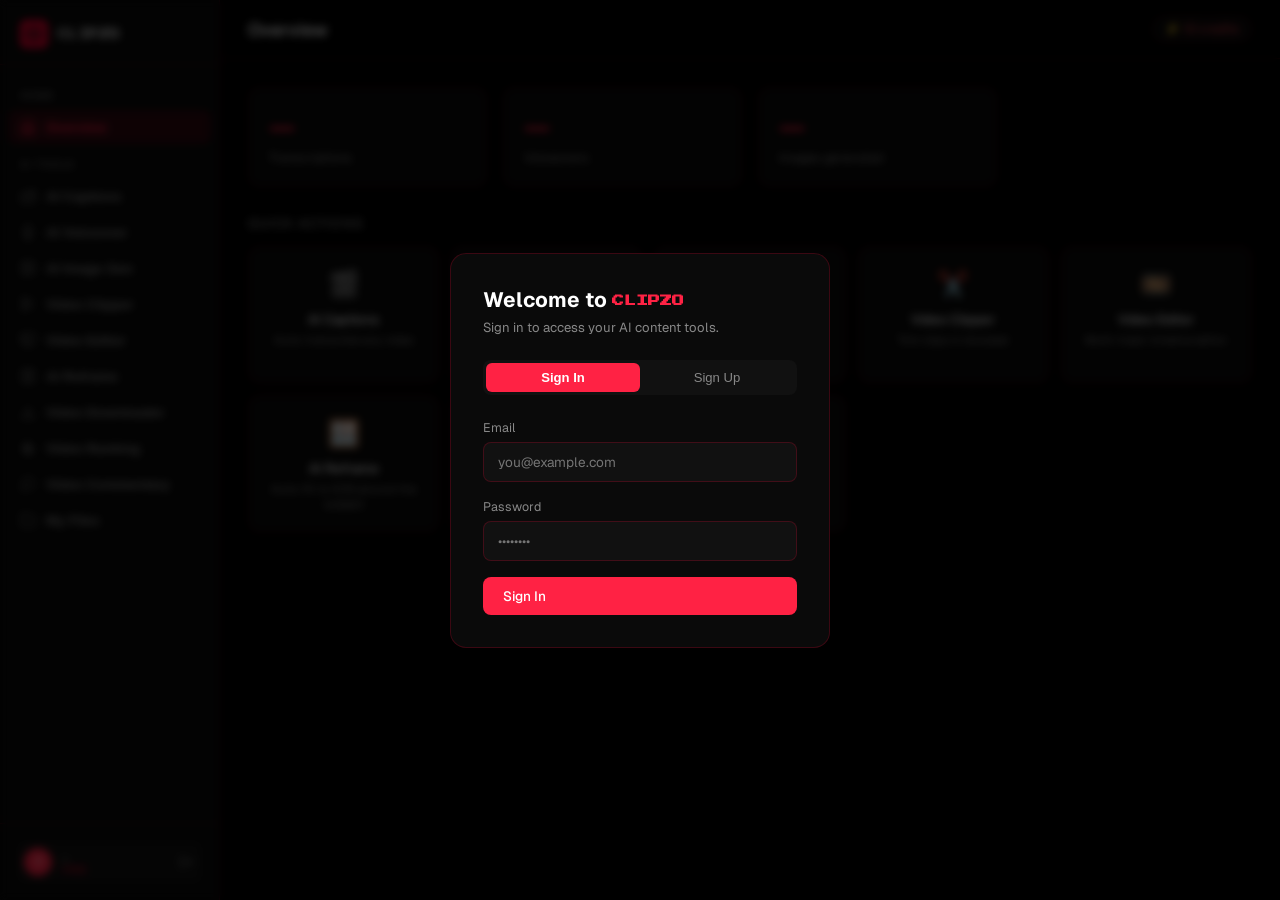
<file: dashboard.html>
<!DOCTYPE html>
<html lang="en">
<head>
<meta charset="UTF-8"/>
<meta name="viewport" content="width=device-width,initial-scale=1"/>
<title>CLIPZO — Dashboard</title>
<link rel="preconnect" href="https://fonts.googleapis.com"/>
<link rel="preconnect" href="https://fonts.gstatic.com" crossorigin/>
<link href="https://fonts.googleapis.com/css2?family=Anton&family=Bangers&family=Montserrat:wght@700&family=Baloo+2:wght@800&family=Permanent+Marker&family=Luckiest+Guy&family=Bebas+Neue&family=Oswald:wght@700&family=Black+Han+Sans&family=Geist:wght@400;500;600;700;800;900&family=Press+Start+2P&display=swap" rel="stylesheet"/>
<style>
@font-face{font-family:'TikTok Sans 18pt';src:url('/fonts/TikTokSans-Bold.ttf') format('truetype');font-weight:700;font-display:swap}
*,*::before,*::after{box-sizing:border-box;margin:0;padding:0}
:root{
  --bg:#000000;--surface:#0a0a0a;--card:#111111;
  --ink:#ffffff;--muted:#888888;
  --a1:#ff0033;--a2:#ff2244;--a3:#ff4455;
  --border:rgba(255,0,51,0.2);
  --radius:12px;
}
/* Viewport-locked shell: the sidebar + topbar stay fixed and only .content
   scrolls, so position:sticky elements inside it (the ranking preview) pin. */
body{background:var(--bg);color:var(--ink);font-family:'Geist',sans-serif;height:100vh;overflow:hidden;display:flex}

/* SIDEBAR */
.sidebar{width:220px;min-height:100vh;background:var(--surface);border-right:1px solid var(--border);display:flex;flex-direction:column;padding:0;flex-shrink:0}
.sidebar-logo{padding:20px 20px 16px;border-bottom:1px solid var(--border);display:flex;align-items:center;gap:10px}
.sidebar-logo svg{flex-shrink:0}
.brand{font-family:'Press Start 2P',monospace;font-size:.6rem;color:var(--ink);letter-spacing:.05em}
.sidebar-nav{flex:1;padding:12px 8px;display:flex;flex-direction:column;gap:2px}
.nav-section{font-size:.65rem;color:var(--muted);text-transform:uppercase;letter-spacing:.1em;padding:12px 12px 6px}
.nav-item{display:flex;align-items:center;gap:10px;padding:9px 12px;border-radius:8px;cursor:pointer;font-size:.85rem;font-weight:600;color:var(--muted);transition:all .15s;border:none;background:none;width:100%;text-align:left}
.nav-item:hover{background:rgba(255,0,51,0.08);color:var(--ink)}
.nav-item.active{background:rgba(255,0,51,0.15);color:var(--a2)}
.nav-item svg{flex-shrink:0;opacity:.7}
.nav-item.active svg{opacity:1}
.sidebar-footer{padding:16px;border-top:1px solid var(--border)}
.user-chip{display:flex;align-items:center;gap:10px;padding:8px;border-radius:8px;background:var(--card)}
.user-avatar{width:28px;height:28px;border-radius:50%;background:var(--a2);display:flex;align-items:center;justify-content:center;font-size:.7rem;font-weight:600;color:#ffffff;flex-shrink:0}
.user-info{flex:1;min-width:0}
.user-email{font-size:.7rem;color:var(--ink);white-space:nowrap;overflow:hidden;text-overflow:ellipsis}
.user-plan{font-size:.6rem;color:var(--a1);text-transform:uppercase;letter-spacing:.05em}
.logout-btn{background:none;border:none;cursor:pointer;color:var(--muted);padding:2px;display:flex;align-items:center}
.logout-btn:hover{color:var(--a2)}

/* MAIN */
.main{flex:1;display:flex;flex-direction:column;min-width:0;min-height:0}
.topbar{padding:16px 28px;border-bottom:1px solid var(--border);display:flex;align-items:center;justify-content:space-between}
.topbar-title{font-family:'Geist',sans-serif;font-size:1.1rem;font-weight:600}
.credits-pill{background:var(--surface);border:1px solid var(--border);border-radius:20px;padding:4px 12px;font-size:.75rem;color:var(--a3)}

.content{flex:1;padding:28px;overflow-y:auto;min-height:0}

/* PANELS */
.panel{display:none}
.panel.active{display:block}

/* TOOL CARD */
.tool-card{background:var(--surface);border:1px solid var(--border);border-radius:var(--radius);padding:24px;margin-bottom:20px}
.tool-card h3{font-family:'Geist',sans-serif;font-size:1rem;font-weight:600;margin-bottom:6px}
.tool-card p{font-size:.82rem;color:var(--muted);margin-bottom:20px;line-height:1.5}

/* FORM ELEMENTS */
label{display:block;font-size:.78rem;color:var(--muted);margin-bottom:6px}
input[type=text],input[type=email],input[type=password],textarea,select{
  width:100%;background:var(--card);border:1px solid var(--border);border-radius:8px;
  color:var(--ink);font-family:'Geist',sans-serif;font-size:.85rem;padding:10px 14px;outline:none;
  transition:border-color .15s;
}
input:focus,textarea:focus,select:focus{border-color:var(--a2)}
textarea{resize:vertical;min-height:100px}
select option{background:var(--card)}

.field{margin-bottom:16px}

/* BUTTONS */
.btn{display:inline-flex;align-items:center;gap:8px;padding:10px 20px;border-radius:8px;font-size:.85rem;font-weight:500;cursor:pointer;border:none;transition:all .15s;font-family:'Geist',sans-serif}
.btn-primary{background:var(--a2);color:#ffffff}
.btn-primary:hover{background:#ff6b87}
.btn-primary:disabled{opacity:.5;cursor:not-allowed}
.btn-ghost{background:transparent;border:1px solid var(--border);color:var(--ink)}
.btn-ghost:hover{border-color:var(--a2);color:var(--a2)}
.btn-sm{padding:6px 14px;font-size:.78rem}

/* UPLOAD ZONE */
.upload-zone{border:2px dashed var(--border);border-radius:10px;padding:36px;text-align:center;cursor:pointer;transition:border-color .15s}
.upload-zone:hover,.upload-zone.drag{border-color:var(--a2);background:rgba(255,0,51,0.05)}
.upload-zone .uz-icon{font-size:2rem;margin-bottom:10px}
.upload-zone p{font-size:.82rem;color:var(--muted)}
.upload-zone strong{color:var(--a2)}
#file-input{display:none}

/* RESULT */
.result-box{background:var(--card);border:1px solid var(--border);border-radius:8px;padding:16px;margin-top:16px}
.result-box audio{width:100%;margin-top:8px}
.result-box img{width:100%;border-radius:6px;margin-top:8px}
.result-box textarea{margin-top:8px;font-size:.78rem;font-family:monospace;min-height:140px}
.result-label{font-size:.72rem;color:var(--muted);margin-bottom:4px;text-transform:uppercase;letter-spacing:.06em}

/* VOICES GRID */
.voices-grid{display:grid;grid-template-columns:repeat(auto-fill,minmax(180px,1fr));gap:10px;margin-bottom:16px;max-height:260px;overflow-y:auto}
.voice-card{background:var(--card);border:1px solid var(--border);border-radius:8px;padding:12px;cursor:pointer;transition:all .15s}
.voice-card:hover,.voice-card.selected{border-color:var(--a2);background:rgba(255,0,51,0.08)}
.voice-card.selected{border-width:2px}
.voice-name{font-size:.78rem;font-weight:500;margin-bottom:2px}
.voice-cat{font-size:.68rem;color:var(--muted)}

/* IMAGES GRID */
.img-grid{display:grid;grid-template-columns:repeat(auto-fill,minmax(180px,1fr));gap:12px;margin-top:16px}
.img-wrap{position:relative;border-radius:8px;overflow:hidden;aspect-ratio:9/16}
.img-wrap img{width:100%;height:100%;object-fit:cover}
.img-dl{position:absolute;bottom:8px;right:8px;background:rgba(0,0,0,.7);border:none;border-radius:6px;color:#fff;padding:5px 8px;font-size:.7rem;cursor:pointer}

/* PROGRESS */
.progress{height:4px;background:var(--border);border-radius:2px;overflow:hidden;margin-top:12px}
.progress-bar{height:100%;background:linear-gradient(90deg,var(--a1),var(--a2));border-radius:2px;transition:width .3s}

/* STATUS */
.status{font-size:.78rem;color:var(--muted);margin-top:10px;display:flex;align-items:center;gap:6px}
.status.ok{color:#6fcf97}
.status.err{color:#eb5757}
.spinner{width:14px;height:14px;border:2px solid var(--border);border-top-color:var(--a2);border-radius:50%;animation:spin .7s linear infinite;flex-shrink:0}
@keyframes spin{to{transform:rotate(360deg)}}

/* HOME GRID */
.home-grid{display:grid;grid-template-columns:repeat(auto-fill,minmax(200px,1fr));gap:16px;margin-bottom:28px}
.stat-card{background:var(--surface);border:1px solid var(--border);border-radius:var(--radius);padding:20px}
.stat-num{font-family:'Geist',sans-serif;font-size:1.8rem;font-weight:700;color:var(--a2)}
.stat-label{font-size:.78rem;color:var(--muted);margin-top:4px}
.tool-shortcuts{display:grid;grid-template-columns:repeat(auto-fill,minmax(160px,1fr));gap:12px}
.shortcut{background:var(--surface);border:1px solid var(--border);border-radius:var(--radius);padding:20px;cursor:pointer;transition:all .15s;text-align:center}
.shortcut:hover{border-color:var(--a2);background:rgba(255,145,172,0.06)}
.shortcut-icon{font-size:1.6rem;margin-bottom:10px}
.shortcut-name{font-size:.82rem;font-weight:500}
.shortcut-desc{font-size:.72rem;color:var(--muted);margin-top:4px}

/* AUTH MODAL */
.modal-bg{position:fixed;inset:0;background:rgba(0,0,0,.7);z-index:100;display:flex;align-items:center;justify-content:center;backdrop-filter:blur(4px)}
.modal-bg.hidden{display:none}
.modal{background:var(--surface);border:1px solid var(--border);border-radius:16px;padding:32px;width:100%;max-width:380px}
.modal h2{font-family:'Geist',sans-serif;font-size:1.3rem;font-weight:700;margin-bottom:6px}
.modal p{font-size:.82rem;color:var(--muted);margin-bottom:24px}
.modal-tabs{display:flex;gap:0;margin-bottom:24px;background:var(--card);border-radius:8px;padding:3px}
.tab-btn{flex:1;padding:7px;border-radius:6px;border:none;background:none;color:var(--muted);font-size:.82rem;cursor:pointer;transition:all .15s}
.tab-btn.active{background:var(--a2);color:#ffffff;font-weight:600}
.modal-error{font-size:.78rem;color:#eb5757;margin-top:8px;display:none}

/* RANGE */
input[type=range]{-webkit-appearance:none;width:100%;height:4px;background:var(--border);border-radius:2px;outline:none}
input[type=range]::-webkit-slider-thumb{-webkit-appearance:none;width:14px;height:14px;border-radius:50%;background:var(--a2);cursor:pointer}
.range-row{display:flex;justify-content:space-between;font-size:.72rem;color:var(--muted);margin-top:4px}

/* CLIPPER TIMELINE */
.clip-track{position:relative;height:48px;background:var(--bg);border-radius:6px;overflow:visible;cursor:crosshair;border:1px solid var(--border);user-select:none}
.clip-selection{position:absolute;top:0;bottom:0;background:rgba(255,0,51,0.22);border-top:2px solid var(--a2);border-bottom:2px solid var(--a2);pointer-events:none}
.clip-handle{position:absolute;top:0;bottom:0;width:10px;background:var(--a2);border-radius:3px;cursor:ew-resize;z-index:2;transform:translateX(-50%)}
.clip-handle::after{content:'';position:absolute;top:50%;left:50%;transform:translate(-50%,-50%);width:2px;height:60%;background:rgba(35,23,22,.5);border-radius:1px}
.clip-playhead{position:absolute;top:-4px;bottom:-4px;width:2px;background:var(--a3);pointer-events:none;z-index:3;transform:translateX(-1px)}

/* ── VIDEO EDITOR ────────────────── */
.editor-wrap{display:flex;flex-direction:column;height:calc(100vh - 60px);overflow:hidden}
.editor-bar{padding:8px 0;display:flex;align-items:center;gap:6px;flex-shrink:0;flex-wrap:wrap;border-bottom:1px solid var(--border);margin-bottom:0}
.editor-body{display:flex;flex:1;min-height:0;overflow:hidden}
.ed-preview-area{flex:1;display:flex;flex-direction:column;background:#0a0a14;align-items:center;justify-content:center;min-width:0;position:relative;overflow:hidden}
.preview-stage{position:relative;display:inline-flex;max-width:100%}
.preview-stage video{display:block;max-width:100%;max-height:320px;width:auto;height:auto}
.preview-stage canvas{position:absolute;top:0;left:0;pointer-events:none;width:100%;height:100%}
.ed-time-bar{display:flex;align-items:center;gap:10px;padding:7px 14px;background:rgba(0,0,0,.6);width:100%;flex-shrink:0}
.ed-props{width:216px;background:var(--surface);border-left:1px solid var(--border);overflow-y:auto;flex-shrink:0;padding:14px}
.ed-props h4{font-size:.78rem;font-weight:600;margin-bottom:10px;color:var(--ink)}
.ed-props>div>label{font-size:.68rem;color:var(--muted);display:block;margin-bottom:4px;margin-top:10px}
.ed-props>div>input[type=text],.ed-props>div>input[type=number],.ed-props>div>select{width:100%;font-size:.78rem;padding:6px 10px;background:var(--card);border:1px solid var(--border);border-radius:6px;color:var(--ink);font-family:'Geist',sans-serif;outline:none}
.ed-props>div>input[type=range]{width:100%;margin-top:2px}
.ed-props>div>input[type=color]{width:36px;height:28px;border:1px solid var(--border);border-radius:4px;background:none;cursor:pointer;padding:2px;vertical-align:middle}
/* TIMELINE */
.ed-timeline{height:184px;flex-shrink:0;background:var(--bg);border-top:1px solid var(--border);display:flex;flex-direction:column;overflow:hidden}
.ed-ruler{height:22px;flex-shrink:0;background:var(--surface);border-bottom:1px solid var(--border);position:relative;overflow:hidden;cursor:pointer;user-select:none}
.ed-tracks{flex:1;overflow:auto;position:relative;display:flex;flex-direction:column}
.ed-track{display:flex;height:44px;flex-shrink:0;border-bottom:1px solid rgba(255,0,51,.1)}
.track-lbl{width:66px;flex-shrink:0;background:var(--surface);border-right:1px solid var(--border);display:flex;align-items:center;padding:0 8px;font-size:.6rem;color:var(--muted);text-transform:uppercase;letter-spacing:.06em}
.track-body{flex:1;position:relative;min-width:0;overflow:visible}
.tl-clip{position:absolute;top:4px;bottom:4px;border-radius:4px;cursor:pointer;display:flex;align-items:center;padding:0 6px;font-size:.62rem;font-weight:500;white-space:nowrap;overflow:hidden;text-overflow:ellipsis;user-select:none;transition:outline .1s}
.tl-clip.video{background:linear-gradient(135deg,var(--a1),var(--a2));color:#ffffff}
.tl-clip.text-cl{background:rgba(255,68,85,.22);border:1px solid var(--a3);color:var(--a3)}
.tl-clip.audio-cl{background:rgba(96,165,250,.22);border:1px solid #60a5fa;color:#93c5fd}
.tl-clip.selected{outline:2px solid #fff;outline-offset:1px}
.ed-ph{position:absolute;top:0;bottom:0;width:2px;background:var(--a3);pointer-events:none;z-index:20;transform:translateX(-1px)}
.ed-ph::before{content:'';position:absolute;top:-2px;left:-4px;width:10px;height:10px;background:var(--a3);clip-path:polygon(50% 100%,0 0,100% 0)}
/* EMPTY */
.ed-empty-state{position:absolute;inset:0;display:flex;align-items:center;justify-content:center;cursor:pointer}
/* TEXT STYLE PICKER */
.txt-style-grid{display:grid;grid-template-columns:1fr 1fr;gap:5px;margin-bottom:8px}
.txt-style-btn{border:2px solid transparent;border-radius:8px;padding:0;cursor:pointer;background:var(--card);overflow:hidden;transition:border-color .15s;display:block}
.txt-style-btn:hover{border-color:rgba(255,0,51,.5)}
.txt-style-btn.active{border-color:var(--a2)}
/* FRAME PICKER */
.frame-grid{display:grid;grid-template-columns:1fr 1fr;gap:6px;margin-bottom:6px}
.frame-btn{border:2px solid var(--border);border-radius:8px;cursor:pointer;background:var(--card);padding:8px 4px 6px;text-align:center;transition:border-color .15s}
.clip-fmt-btn{border:2px solid var(--border);border-radius:8px;cursor:pointer;background:var(--surface);padding:10px 8px 8px;text-align:center;transition:border-color .15s;color:#fff;min-width:90px}
.clip-fmt-btn:hover{border-color:rgba(255,0,51,.5)}
.clip-fmt-btn.active{border-color:var(--a2);background:rgba(255,0,51,.08)}
.cap-style-btn{border:2px solid var(--border);border-radius:8px;cursor:pointer;background:var(--surface);padding:9px 14px;font-size:.8rem;font-weight:600;color:#fff;transition:border-color .15s}
.cap-style-btn:hover{border-color:rgba(255,0,51,.5)}
.cap-style-btn.active{border-color:var(--a2);background:rgba(255,0,51,.12)}
.cap-pad{position:relative;width:160px;aspect-ratio:9/16;margin:0 auto;background:repeating-linear-gradient(45deg,#1a1a24,#1a1a24 8px,#1e1e2a 8px,#1e1e2a 16px);border:2px solid var(--border);border-radius:10px;overflow:hidden;touch-action:none}
.cap-chip{position:absolute;left:50%;top:72%;transform:translate(-50%,-50%);background:rgba(255,0,51,.9);color:#fff;font-size:.6rem;font-weight:800;letter-spacing:.5px;padding:4px 8px;border-radius:5px;cursor:grab;user-select:none;white-space:nowrap;box-shadow:0 2px 8px rgba(0,0,0,.4)}
.cap-chip:active{cursor:grabbing}
.clip-card{display:flex;gap:14px;background:var(--surface);border:1px solid var(--border);border-radius:12px;padding:12px;margin-bottom:12px}
.clip-card-video{width:128px;flex-shrink:0;border-radius:8px;background:#000;align-self:flex-start;max-height:280px}
.clip-card-info{flex:1;min-width:0;display:flex;flex-direction:column;gap:8px}
.clip-card-title{font-size:.9rem;font-weight:700;line-height:1.25}
.clip-card-meta{display:flex;gap:8px;align-items:center;flex-wrap:wrap;font-size:.72rem;color:var(--muted)}
.clip-card-score{display:inline-flex;align-items:center;gap:4px;font-weight:800;color:var(--a2)}
.cv-genre-row{display:flex;flex-wrap:wrap;gap:6px}
.rf-section{margin-top:16px}
.rf-section-label{font-size:.72rem;color:var(--muted);text-transform:uppercase;letter-spacing:.06em;font-weight:600;margin-bottom:8px}
.rf-chip-row{display:flex;flex-wrap:wrap;gap:8px}
.rf-chip{border:1.5px solid var(--border);background:var(--surface);color:#fff;border-radius:8px;padding:8px 14px;font-size:.78rem;font-weight:600;cursor:pointer;display:inline-flex;align-items:center;gap:5px;transition:border-color .15s}
.rf-chip:hover:not(.soon){border-color:rgba(255,0,51,.5)}
.rf-chip.active{border-color:var(--a2);background:rgba(255,0,51,.12)}
.rf-chip.soon{opacity:.45;cursor:not-allowed;position:relative}
.rf-chip.soon::after{content:"Soon";font-size:.55rem;font-weight:700;color:var(--a2);margin-left:6px;padding:2px 5px;border:1px solid var(--a2);border-radius:3px;letter-spacing:.05em}
.cv-genre-btn{border:1.5px solid var(--border);background:var(--surface);color:#fff;border-radius:7px;padding:6px 12px;font-size:.74rem;font-weight:600;cursor:pointer;display:inline-flex;align-items:center;gap:5px;transition:border-color .15s}
.cv-genre-btn:hover{border-color:rgba(255,0,51,.5)}

/* Video Ranking tool */
.vr-toggle{position:relative;display:inline-flex;align-items:center;gap:8px;cursor:pointer;font-size:.78rem;color:var(--ink);user-select:none}
.vr-toggle input{display:none}
.vr-toggle .sw{width:34px;height:20px;border-radius:10px;background:var(--surface);border:1.5px solid var(--border);position:relative;transition:background .15s,border-color .15s;flex-shrink:0}
.vr-toggle .sw::after{content:"";position:absolute;top:1px;left:1px;width:15px;height:15px;border-radius:50%;background:var(--muted);transition:transform .15s,background .15s}
.vr-toggle input:checked + .sw{background:rgba(255,0,51,.25);border-color:var(--a2)}
.vr-toggle input:checked + .sw::after{transform:translateX(14px);background:var(--a2)}
.vr-row{display:flex;align-items:center;justify-content:space-between;gap:12px;flex-wrap:wrap;margin-bottom:14px}
.vr-section{background:var(--card);border:1px solid var(--border);border-radius:12px;padding:18px;margin-top:16px}
.vr-section h4{margin:0 0 14px;font-size:.92rem}
.vr-mini-label{font-size:.72rem;color:var(--muted);margin-bottom:6px;display:block}
.cm-style-btn{background:var(--surface);border:1px solid var(--border);color:var(--muted);font-size:.82rem;font-weight:600;padding:11px 12px;border-radius:9px;cursor:pointer;transition:all .15s;text-align:center}
.cm-style-btn:hover{border-color:var(--a2);color:#fff}
.cm-style-btn.active{background:rgba(255,0,51,0.15);border-color:var(--a1);color:#fff}

/* ---- Commentary wizard ---- */
.cm-wizard{background:var(--card);border:1px solid var(--border);border-radius:14px;padding:22px}
.cm-stepper{display:flex;align-items:center;gap:10px;margin-bottom:22px;overflow-x:auto;padding-bottom:6px}
.cm-step-pill{display:flex;align-items:center;gap:8px;padding:6px 14px 6px 6px;border-radius:999px;font-size:.78rem;font-weight:600;color:var(--muted);background:transparent;border:1px solid transparent;white-space:nowrap;transition:all .15s}
.cm-step-pill .cm-step-num{display:inline-flex;align-items:center;justify-content:center;width:22px;height:22px;border-radius:50%;background:var(--surface);color:var(--muted);font-size:.7rem;font-weight:800;border:1px solid var(--border)}
.cm-step-pill.active{color:#fff}
.cm-step-pill.active .cm-step-num{background:var(--a1);color:#fff;border-color:var(--a1)}
.cm-step-pill.done .cm-step-num{background:var(--a2);color:#fff;border-color:var(--a2)}
.cm-step-pill.done .cm-step-num::after{content:'✓';font-size:.75rem}
.cm-step-pill.done .cm-step-num{font-size:0}
.cm-step-line{flex:1;height:1px;background:var(--border);min-width:18px}

.cm-layout{display:grid;grid-template-columns:1fr 320px;gap:22px;align-items:start}
@media (max-width:1100px){.cm-layout{grid-template-columns:1fr}}

.cm-main{min-width:0}
.cm-pane{min-height:280px}

.cm-input{width:100%;background:var(--surface);border:1px solid var(--border);border-radius:9px;color:#fff;font-size:.85rem;padding:11px 14px}
.cm-input:focus{outline:none;border-color:var(--a2)}
.cm-range{width:100%;accent-color:var(--a1)}
.cm-color{width:28px;height:28px;border:none;border-radius:50%;background:none;cursor:pointer;padding:0}

.cm-drop-zone{display:flex;flex-direction:column;align-items:center;justify-content:center;padding:38px 18px;border:1.5px dashed var(--border);border-radius:14px;cursor:pointer;color:var(--muted);transition:all .15s;background:rgba(255,0,51,0.02)}
.cm-drop-zone:hover{border-color:var(--a2);color:#fff;background:rgba(255,0,51,0.05)}
.cm-drop-title{margin-top:10px;font-weight:700;font-size:.95rem;color:#fff}
.cm-drop-sub{margin-top:4px;font-size:.78rem;color:var(--muted)}
.cm-or-row{display:flex;align-items:center;gap:10px;margin:18px 0 10px;color:var(--muted);font-size:.75rem;text-transform:uppercase;letter-spacing:.1em}
.cm-or-row::before,.cm-or-row::after{content:'';flex:1;height:1px;background:var(--border)}

.cm-source-vid{display:block;width:auto;height:380px;max-height:60vh;aspect-ratio:9/16;border-radius:10px;background:#000;object-fit:contain;margin:0 auto}
.cm-trim-card{background:var(--surface);border:1px solid var(--border);border-radius:12px;padding:16px;margin-top:14px}
.cm-trim-tag{display:inline-flex;align-items:center;gap:8px;background:var(--card);border:1px solid var(--border);border-radius:9px;padding:8px 12px;font-size:.78rem}
.cm-trim-tag .dot{width:8px;height:8px;border-radius:50%}
.cm-trim-tag.start .dot{background:#22c55e}
.cm-trim-tag.end .dot{background:var(--a1)}
.cm-trim-track{position:relative;height:54px;margin-top:6px}
.cm-trim-rail{position:absolute;left:0;right:0;top:24px;height:4px;background:var(--border);border-radius:2px}
.cm-trim-fill{position:absolute;top:24px;height:4px;background:linear-gradient(90deg,#22c55e,var(--a1));border-radius:2px}
.cm-trim-handle{position:absolute;top:18px;width:14px;height:18px;border-radius:3px;cursor:ew-resize;transform:translateX(-50%)}
.cm-trim-handle.start{background:#22c55e}
.cm-trim-handle.end{background:var(--a1)}
.cm-trim-handle::before{content:'';position:absolute;top:-8px;left:50%;transform:translateX(-50%);border:6px solid transparent}
.cm-trim-handle.start::before{border-top:8px solid #22c55e}
.cm-trim-handle.end::before{border-top:8px solid var(--a1)}
.cm-trim-ticks{position:absolute;left:0;right:0;top:36px;display:flex;justify-content:space-between;color:var(--muted);font-size:.65rem;pointer-events:none}

.cm-script-area{width:100%;min-height:220px;background:var(--surface);border:1px solid var(--border);border-radius:10px;color:#fff;padding:14px;font-size:.88rem;line-height:1.5;resize:vertical;font-family:inherit}
.cm-script-area:focus{outline:none;border-color:var(--a2)}
.cm-grid-2{display:grid;grid-template-columns:1fr 1fr;gap:14px}
.cm-grid-3{display:grid;grid-template-columns:1fr 1fr 1fr;gap:14px}
@media (max-width:700px){.cm-grid-2,.cm-grid-3{grid-template-columns:1fr}}

.cm-sub-presets{display:flex;flex-direction:column;gap:8px;max-height:480px;overflow-y:auto;padding-right:6px}
.cm-sub-preset-card{background:var(--surface);border:1.5px solid var(--border);border-radius:10px;padding:18px 12px;text-align:center;cursor:pointer;font-weight:800;letter-spacing:.05em;color:#fff;transition:border-color .15s}
.cm-sub-preset-card:hover{border-color:var(--a2)}
.cm-sub-preset-card.active{border-color:var(--a1);background:rgba(255,0,51,0.08)}

.cm-shape-grid{display:grid;grid-template-columns:repeat(4,1fr);gap:10px;max-width:520px}
@media (max-width:700px){.cm-shape-grid{grid-template-columns:repeat(2,1fr)}}
.cm-shape-btn{display:flex;flex-direction:column;align-items:center;gap:8px;padding:18px 10px;background:var(--surface);border:1.5px solid var(--border);border-radius:11px;color:var(--muted);font-size:.8rem;font-weight:700;cursor:pointer;transition:all .15s}
.cm-shape-btn:hover{border-color:var(--a2);color:#fff}
.cm-shape-btn.active{border-color:var(--a1);color:#fff;background:rgba(255,0,51,0.08)}
.cm-shape-btn .muted{color:var(--muted);font-weight:500;font-size:.72rem}
.cm-shape-box{border:1.5px solid currentColor;border-radius:3px;margin-bottom:2px}

.cm-audio-grid{display:grid;grid-template-columns:1fr 1fr;gap:18px}
@media (max-width:900px){.cm-audio-grid{grid-template-columns:1fr}}
.cm-audio-col{background:var(--surface);border:1px solid var(--border);border-radius:12px;padding:18px}
.cm-audio-head{display:flex;justify-content:space-between;align-items:center}
.cm-audio-tabs{display:flex;gap:4px;background:var(--card);border:1px solid var(--border);border-radius:8px;padding:3px;width:fit-content}
.cm-audio-tab{background:none;border:none;color:var(--muted);font-size:.78rem;font-weight:600;padding:6px 14px;border-radius:6px;cursor:pointer}
.cm-audio-tab.active{background:var(--a1);color:#fff}
.cm-divider{height:1px;background:var(--border);margin:16px 0}

.cm-nav{display:flex;justify-content:space-between;align-items:center;margin-top:22px;padding-top:18px;border-top:1px solid var(--border)}

.cm-result-card{display:flex;gap:18px;background:var(--surface);border:1px solid var(--border);border-radius:14px;padding:16px;align-items:stretch}
.cm-result-vid{width:200px;aspect-ratio:9/16;border-radius:10px;background:#000;object-fit:contain;flex-shrink:0}
.cm-result-actions{flex:1;display:flex;flex-direction:column;justify-content:center;min-width:0}
.cm-result-title{font-weight:800;font-size:1rem;color:#fff}
.cm-result-sub{font-size:.82rem;color:var(--muted);margin-top:4px;line-height:1.5}
@media (max-width:640px){.cm-result-card{flex-direction:column;align-items:center;text-align:center} .cm-result-vid{width:160px}}

.cm-preview{background:linear-gradient(180deg,#1a1a1a,#0d0d0d);border:1px solid var(--border);border-radius:14px;padding:14px;position:sticky;top:14px}
.cm-preview-head{font-size:.78rem;color:var(--muted);font-weight:700;text-align:center;margin-bottom:10px;letter-spacing:.08em;text-transform:uppercase}
.cm-preview-stage{position:relative;aspect-ratio:9/16;background:#000;border-radius:10px;overflow:hidden;display:flex;align-items:center;justify-content:center;color:#444;font-size:.78rem}
.cm-preview-stage video{width:100%;height:100%;object-fit:contain}
.cm-preview-stage[data-aspect="1:1"]{aspect-ratio:1/1}
.cm-preview-stage[data-aspect="16:9"]{aspect-ratio:16/9}
.cm-preview-stage[data-aspect="4:5"]{aspect-ratio:4/5}
.cm-preview-sub{position:absolute;left:8px;right:8px;text-align:center;font-weight:800;letter-spacing:.04em;text-shadow:2px 2px 0 #000,-2px 2px 0 #000,2px -2px 0 #000,-2px -2px 0 #000;font-size:1.2rem;line-height:1.1;pointer-events:none}
.cm-preview-bar{display:flex;align-items:center;justify-content:center;padding-top:10px}
.vr-card{background:var(--card);border:1px solid var(--border);border-radius:12px;margin-top:14px;overflow:hidden}
.vr-card-head{display:flex;align-items:center;justify-content:space-between;padding:14px 16px;cursor:pointer}
.vr-card-head .title{font-weight:700;font-size:.88rem;display:flex;align-items:center;gap:8px}
.vr-card-actions{display:flex;align-items:center;gap:10px;color:var(--muted)}
.vr-card-actions button{background:none;border:none;color:var(--muted);cursor:pointer;padding:2px;display:flex}
.vr-card-actions button:hover{color:var(--a2)}
.vr-card-body{padding:0 16px 16px}
.vr-link-row{display:flex;align-items:center;gap:8px;background:var(--surface);border:1px solid var(--border);border-radius:9px;padding:0 6px}
.vr-link-row .platforms{display:flex;gap:6px;padding:0 4px;font-size:1rem}
.vr-link-row input{flex:1;background:none;border:none;color:var(--ink);font-size:.82rem;padding:11px 4px}
.vr-link-row input:focus{outline:none}
.vr-link-row button{background:var(--a1);border:none;color:#fff;border-radius:7px;width:30px;height:30px;display:flex;align-items:center;justify-content:center;cursor:pointer;margin:5px}
.vr-or{display:flex;align-items:center;gap:10px;color:var(--muted);font-size:.7rem;margin:14px 0}
.vr-or::before,.vr-or::after{content:"";flex:1;height:1px;background:var(--border)}
.vr-count-input{width:64px;background:var(--surface);border:1px solid var(--border);border-radius:7px;color:#fff;font-size:.85rem;font-weight:700;padding:7px 8px;text-align:center}
.cv-genre-btn.active{border-color:var(--a2);background:rgba(255,0,51,.12)}
.vr-layout{display:flex;gap:24px;align-items:flex-start}
.vr-left{flex:1;min-width:0}
.vr-right{width:280px;flex-shrink:0;align-self:stretch}
@media(max-width:900px){.vr-layout{flex-direction:column}.vr-right{width:100%}.vr-preview-card{position:static}}
/* The card sticks (pins in place while the controls scroll) inside the
   full-height .vr-right column, which acts as the scroll track. */
.vr-preview-card{background:var(--card);border:1px solid var(--border);border-radius:14px;padding:14px;overflow:hidden;position:sticky;top:28px}
.vr-preview-head{font-size:.78rem;font-weight:700;color:var(--muted);margin-bottom:10px}
.vr-preview-stage{position:relative;width:100%;aspect-ratio:9/16;border-radius:10px;overflow:hidden;background:#2b2a2a;display:flex;align-items:center;justify-content:center;transition:background .15s}
.vr-preview-clip{position:absolute;left:0;right:0;background:rgba(255,255,255,.08);border:1px dashed rgba(255,255,255,.25);display:flex;align-items:center;justify-content:center;color:rgba(255,255,255,.5);transition:height .15s,top .15s}
.vr-preview-title{position:absolute;top:14px;left:8px;right:8px;text-align:center;font-weight:800;color:#fff;font-size:1.05rem;line-height:1.25;word-break:break-word;z-index:2}
.vr-preview-cc{position:absolute;bottom:8px;left:8px;background:rgba(0,0,0,.6);color:#fff;font-size:.6rem;font-weight:700;padding:2px 5px;border-radius:3px;letter-spacing:.04em;display:none;z-index:2}
.vr-preview-bar{display:flex;align-items:center;gap:10px;color:var(--muted);margin-top:10px;padding:0 2px}
#vr-stage-inner{position:absolute;inset:0;z-index:1}
#vr-stage-inner video{position:absolute;inset:0;width:100%;height:100%;object-fit:cover}
.vr-stage-ranks{position:absolute;left:6px;top:18%;bottom:10%;display:flex;flex-direction:column;justify-content:space-around;z-index:3;pointer-events:none}
.vr-stage-rank-row{display:flex;align-items:center;gap:3px;line-height:1.2}
.vr-stage-num{font-weight:900;font-size:.85rem;text-shadow:-1px -1px 0 #000,1px -1px 0 #000,-1px 1px 0 #000,1px 1px 0 #000,0 0 6px rgba(0,0,0,.7)}
.vr-stage-num.c0{color:#f5c842}.vr-stage-num.c1{color:#d4d4d4}.vr-stage-num.c2{color:#ef4444}.vr-stage-num.c3{color:#22c55e}.vr-stage-num.c4{color:#ef4444}
.vr-stage-ctitle{font-weight:800;font-size:.55rem;color:#fff;text-shadow:-1px -1px 0 #000,1px -1px 0 #000,-1px 1px 0 #000,1px 1px 0 #000,0 0 4px rgba(0,0,0,.7);max-width:140px;overflow:hidden;text-overflow:ellipsis;white-space:nowrap}
.vr-stage-empty-bg{position:absolute;inset:0;display:flex;align-items:center;justify-content:center;color:rgba(255,255,255,.25);font-size:.7rem}
.vr-editor{background:var(--surface);border-radius:10px;padding:16px;margin-top:14px}
.vr-editor video{width:100%;max-height:320px;border-radius:10px;background:#000;display:block;margin:0 auto 14px}
.vr-trim-row{display:flex;align-items:center;gap:14px;flex-wrap:wrap;margin-bottom:14px}
.vr-trim-pill{display:inline-flex;align-items:center;gap:6px;background:var(--card);border:1px solid var(--border);border-radius:8px;padding:7px 12px;font-size:.78rem;font-weight:600}
.vr-trim-pill .dot{width:8px;height:8px;border-radius:50%}
.vr-trim-pill input{width:48px;background:none;border:none;color:#fff;font-size:.78rem;font-weight:600;text-align:center}
.vr-trim-pill input:focus{outline:none}
.vr-vol-row{display:flex;align-items:center;gap:8px;margin-left:auto}
.vr-vol-row svg{flex-shrink:0}
.vr-vol-row input[type=range]{width:100px;accent-color:var(--a2)}
.vr-timeline{position:relative;height:36px;background:var(--card);border-radius:6px;margin-bottom:16px;cursor:pointer;overflow:hidden}
.vr-timeline-fill{position:absolute;top:0;bottom:0;background:rgba(255,0,51,.15);border-left:3px solid #22c55e;border-right:3px solid #ef4444;pointer-events:none}
.vr-timeline-ticks{position:absolute;bottom:0;left:0;right:0;display:flex;justify-content:space-between;padding:0 4px;font-size:.58rem;color:var(--muted)}
.vr-tabs{display:flex;gap:0;border-bottom:1.5px solid var(--border);margin-bottom:14px;overflow-x:auto}
.vr-tab{background:none;border:none;color:var(--muted);font-size:.76rem;font-weight:600;padding:10px 14px;cursor:pointer;border-bottom:2px solid transparent;white-space:nowrap;transition:color .15s,border-color .15s}
.vr-tab:hover{color:#fff}
.vr-tab.active{color:#fff;border-bottom-color:var(--a2)}
.vr-tab-panel{display:none}
.vr-tab-panel.active{display:block}
.vr-editor-loading{display:flex;align-items:center;justify-content:center;gap:10px;padding:32px;color:var(--muted);font-size:.82rem}
.cv-time-edit{display:inline-flex;align-items:center;gap:4px}
.cv-time-btn{background:var(--surface);border:1px solid var(--border);color:#fff;border-radius:4px;width:18px;height:18px;font-size:.78rem;font-weight:700;line-height:1;cursor:pointer;padding:0;display:inline-flex;align-items:center;justify-content:center}
.cv-time-btn:hover{border-color:var(--a2);color:var(--a2)}
.clip-card-desc{font-size:.74rem;color:var(--muted);line-height:1.4;overflow:hidden;display:-webkit-box;-webkit-line-clamp:3;-webkit-box-orient:vertical}
.clip-card-actions{display:flex;gap:8px;flex-wrap:wrap;margin-top:auto}
@media(max-width:560px){.clip-card-video{width:104px}}
.clip-layout{display:flex;gap:20px;align-items:flex-start}
.clip-left{flex:1;min-width:0}
.clip-right{width:340px;flex-shrink:0}
@media(max-width:900px){.clip-layout{flex-direction:column}.clip-right{width:100%}}
.manual-clip{margin-top:16px}
.manual-clip>summary{cursor:pointer;padding:11px 13px;font-size:.8rem;font-weight:600;list-style:none;background:var(--card);border:1px solid var(--border);border-radius:10px;user-select:none}
.manual-clip>summary::-webkit-details-marker{display:none}
.manual-clip>summary::before{content:'▸';display:inline-block;margin-right:8px;color:var(--a2);transition:transform .15s}
.manual-clip[open]>summary::before{transform:rotate(90deg)}
.cv-ctrl-label{font-size:.64rem;color:var(--muted);text-transform:uppercase;letter-spacing:.06em;margin:8px 0 4px}
.cv-mini-row{display:flex;gap:5px;flex-wrap:wrap}
.cv-mini-btn{border:1.5px solid var(--border);border-radius:6px;background:var(--surface);color:#fff;font-size:.66rem;font-weight:600;padding:5px 8px;cursor:pointer;transition:border-color .15s}
.cv-mini-btn:hover{border-color:rgba(255,0,51,.5)}
.cv-mini-btn.active{border-color:var(--a2);background:rgba(255,0,51,.12)}
.cv-cap-toggle{display:flex;align-items:center;gap:7px;cursor:pointer;font-size:.72rem;font-weight:600;margin-top:10px}
.cv-cap-toggle input{width:14px;height:14px;accent-color:var(--a2)}
.cap-settings{margin-top:10px}
.cap-settings-toggle{border:1.5px solid var(--border);border-radius:7px;background:var(--surface);color:var(--muted);font-size:.7rem;font-weight:600;padding:6px 10px;cursor:pointer;transition:border-color .15s}
.cap-settings-toggle:hover,.cap-settings-toggle.active{border-color:var(--a2);color:#fff}
.cap-settings-body{margin-top:10px;background:var(--card);border:1px solid var(--border);border-radius:10px;padding:12px;display:flex;flex-direction:column;gap:12px}
.cap-set-row{display:flex;flex-direction:column;gap:6px}
.cap-set-row>label{font-size:.68rem;color:var(--muted);text-transform:uppercase;letter-spacing:.05em}
.cap-set-row select{background:var(--surface);border:1px solid var(--border);border-radius:7px;color:#fff;font-size:.8rem;padding:7px 8px}
.cap-set-row input[type=range]{width:100%;accent-color:var(--a2)}
.cap-stroke-row{display:flex;align-items:center;gap:8px}
.cap-swatch{width:22px;height:22px;border-radius:50%;border:2px solid var(--border);cursor:pointer;flex-shrink:0;padding:0}
.cap-swatch.active{border-color:var(--a2);box-shadow:0 0 0 2px rgba(255,0,51,.35)}
.cap-case-btn{border:1.5px solid var(--border);border-radius:7px;background:var(--surface);color:var(--muted);font-size:.72rem;font-weight:600;padding:6px 12px;cursor:pointer}
.cap-case-btn.active{border-color:var(--a2);color:#fff}
.cap-styles-row{display:flex;flex-wrap:wrap;gap:8px;margin-top:10px}
.cap-font-row{display:flex;gap:6px;overflow-x:auto;padding-bottom:4px;scrollbar-width:thin}
.cap-font-row::-webkit-scrollbar{height:6px}
.cap-font-row::-webkit-scrollbar-thumb{background:var(--border);border-radius:3px}
.cap-font-btn{border:1.5px solid var(--border);border-radius:7px;background:var(--surface);color:#fff;font-size:.78rem;padding:7px 12px;cursor:pointer;transition:border-color .15s;flex-shrink:0;white-space:nowrap}
.cap-font-btn:hover{border-color:rgba(255,0,51,.5)}
.cap-font-btn.active{border-color:var(--a2);background:rgba(255,0,51,.12)}
.cv-fmt-preview{margin-top:8px}
.fmtp{position:relative;border-radius:5px;overflow:hidden;background:#000;border:1px solid var(--border)}
.fmtp-wide{width:90px;aspect-ratio:16/9}
.fmtp-tall{width:52px;aspect-ratio:9/16}
.fmtp .cover{position:absolute;inset:0;width:100%;height:100%;object-fit:cover}
.fmtp .blur{filter:blur(5px) brightness(.65);transform:scale(1.25)}
.fmtp .fg{position:absolute;left:0;top:50%;width:100%;height:31.6%;transform:translateY(-50%);object-fit:cover}
.clip-crop-btn{border:1px solid var(--border);border-radius:6px;cursor:pointer;background:var(--surface);padding:6px 12px;font-size:.72rem;color:#fff;transition:border-color .15s}
.clip-crop-btn:hover{border-color:rgba(255,0,51,.5)}
.clip-crop-btn.active{border-color:var(--a2);background:rgba(255,0,51,.15);color:var(--a2)}
.frame-btn:hover{border-color:rgba(255,0,51,.5)}
.frame-btn.active{border-color:var(--a2)}
.frame-ico{width:30px;height:48px;margin:0 auto 5px;border-radius:3px;display:flex;flex-direction:column;overflow:hidden;background:#0d0d0d}
.frame-ico .bar{height:11px;width:100%}
.frame-ico .mid{flex:1;background:linear-gradient(135deg,var(--a1),var(--a2))}
.frame-btn span{font-size:.66rem;color:var(--muted)}
.frame-btn.active span{color:var(--a2)}
/* framed preview: video is the source, canvas is the surface */
.preview-stage.framed{display:block;text-align:center}
.preview-stage.framed video{position:absolute;width:2px;height:2px;opacity:0;pointer-events:none;left:-9999px}
.preview-stage.framed canvas{position:relative;display:inline-block;border-radius:4px;max-height:340px}
</style>
</head>
<body>

<!-- AUTH MODAL -->
<div class="modal-bg hidden" id="auth-modal">
  <div class="modal">
    <h2>Welcome to <span style="font-family:'Press Start 2P',monospace;font-size:.75rem;color:var(--a2)">CLIPZO</span></h2>
    <p>Sign in to access your AI content tools.</p>
    <div class="modal-tabs">
      <button class="tab-btn active" onclick="switchTab('login')">Sign In</button>
      <button class="tab-btn" onclick="switchTab('signup')">Sign Up</button>
    </div>
    <div id="tab-login">
      <div class="field"><label>Email</label><input type="email" id="login-email" placeholder="you@example.com"/></div>
      <div class="field"><label>Password</label><input type="password" id="login-pass" placeholder="••••••••"/></div>
      <button class="btn btn-primary" style="width:100%" onclick="doLogin()">Sign In</button>
      <div class="modal-error" id="login-err"></div>
    </div>
    <div id="tab-signup" style="display:none">
      <div class="field"><label>Name</label><input type="text" id="su-name" placeholder="Your name"/></div>
      <div class="field"><label>Email</label><input type="email" id="su-email" placeholder="you@example.com"/></div>
      <div class="field"><label>Password</label><input type="password" id="su-pass" placeholder="min 6 characters"/></div>
      <button class="btn btn-primary" style="width:100%" onclick="doSignup()">Create Account</button>
      <div class="modal-error" id="signup-err"></div>
    </div>
  </div>
</div>

<!-- SIDEBAR -->
<aside class="sidebar">
  <div class="sidebar-logo">
    <svg width="28" height="28" viewBox="0 0 34 34" fill="none"><rect width="34" height="34" rx="8" fill="#ff0033"/><circle cx="17" cy="17" r="10" stroke="#111" stroke-width="2.1" fill="none"/><line x1="6" y1="13" x2="28" y2="13" stroke="#111" stroke-width="1.9" stroke-linecap="round"/><line x1="6" y1="21" x2="28" y2="21" stroke="#111" stroke-width="1.9" stroke-linecap="round"/><path d="M14 13 L14 21 L22 17 Z" fill="#111"/></svg>
    <span class="brand">CLIPZO</span>
  </div>
  <nav class="sidebar-nav">
    <div class="nav-section">Home</div>
    <button class="nav-item active" data-panel="home" onclick="switchPanel('home',this)">
      <svg width="16" height="16" fill="none" stroke="currentColor" stroke-width="2" viewBox="0 0 24 24"><path d="M3 9l9-7 9 7v11a2 2 0 01-2 2H5a2 2 0 01-2-2z"/><polyline points="9 22 9 12 15 12 15 22"/></svg>
      Overview
    </button>
    <div class="nav-section">AI Tools</div>
    <button class="nav-item" data-panel="captions" onclick="switchPanel('captions',this)">
      <svg width="16" height="16" fill="none" stroke="currentColor" stroke-width="2" viewBox="0 0 24 24"><rect x="2" y="7" width="20" height="15" rx="2"/><path d="M17 2l5 5-5 5"/><path d="M7 12h10"/><path d="M7 16h6"/></svg>
      AI Captions
    </button>
    <button class="nav-item" data-panel="voiceover" onclick="switchPanel('voiceover',this)">
      <svg width="16" height="16" fill="none" stroke="currentColor" stroke-width="2" viewBox="0 0 24 24"><path d="M12 1a3 3 0 00-3 3v8a3 3 0 006 0V4a3 3 0 00-3-3z"/><path d="M19 10v2a7 7 0 01-14 0v-2"/><line x1="12" y1="19" x2="12" y2="23"/><line x1="8" y1="23" x2="16" y2="23"/></svg>
      AI Voiceover
    </button>
    <button class="nav-item" data-panel="imagegen" onclick="switchPanel('imagegen',this)">
      <svg width="16" height="16" fill="none" stroke="currentColor" stroke-width="2" viewBox="0 0 24 24"><rect x="3" y="3" width="18" height="18" rx="2"/><circle cx="8.5" cy="8.5" r="1.5"/><polyline points="21 15 16 10 5 21"/></svg>
      AI Image Gen
    </button>
    <button class="nav-item" data-panel="clipper" onclick="switchPanel('clipper',this)">
      <svg width="16" height="16" fill="none" stroke="currentColor" stroke-width="2" viewBox="0 0 24 24"><circle cx="6" cy="6" r="3"/><circle cx="6" cy="18" r="3"/><line x1="20" y1="4" x2="8.12" y2="15.88"/><line x1="14.47" y1="14.48" x2="20" y2="20"/><line x1="8.12" y1="8.12" x2="12" y2="12"/></svg>
      Video Clipper
    </button>
    <button class="nav-item" data-panel="editor" onclick="switchPanel('editor',this)">
      <svg width="16" height="16" fill="none" stroke="currentColor" stroke-width="2" viewBox="0 0 24 24"><rect x="2" y="3" width="20" height="14" rx="2"/><path d="M8 21h8M12 17v4"/><path d="M7 8l4 2-4 2V8z"/></svg>
      Video Editor
    </button>
    <button class="nav-item" data-panel="reframe" onclick="switchPanel('reframe',this)">
      <svg width="16" height="16" fill="none" stroke="currentColor" stroke-width="2" viewBox="0 0 24 24"><rect x="3" y="3" width="18" height="18" rx="2"/><line x1="9" y1="3" x2="9" y2="21"/><line x1="15" y1="3" x2="15" y2="21"/></svg>
      AI Reframe
    </button>
    <button class="nav-item" data-panel="downloader" onclick="switchPanel('downloader',this)">
      <svg width="16" height="16" fill="none" stroke="currentColor" stroke-width="2" viewBox="0 0 24 24"><path d="M21 15v4a2 2 0 01-2 2H5a2 2 0 01-2-2v-4"/><polyline points="7 10 12 15 17 10"/><line x1="12" y1="15" x2="12" y2="3"/></svg>
      Video Downloader
    </button>
    <button class="nav-item" data-panel="ranking" onclick="switchPanel('ranking',this)">
      <svg width="16" height="16" fill="none" stroke="currentColor" stroke-width="2" viewBox="0 0 24 24"><path d="M8 21h8M12 17v4"/><path d="M5 8h3v9H5z"/><path d="M10.5 4h3v13h-3z"/><path d="M16 11h3v6h-3z"/></svg>
      Video Ranking
    </button>
    <button class="nav-item" data-panel="commentary" onclick="switchPanel('commentary',this)">
      <svg width="16" height="16" fill="none" stroke="currentColor" stroke-width="2" viewBox="0 0 24 24"><path d="M21 11.5a8.38 8.38 0 01-.9 3.8 8.5 8.5 0 01-7.6 4.7 8.38 8.38 0 01-3.8-.9L3 21l1.9-5.7a8.38 8.38 0 01-.9-3.8 8.5 8.5 0 014.7-7.6 8.38 8.38 0 013.8-.9h.5a8.48 8.48 0 018 8v.5z"/></svg>
      Video Commentary
    </button>
    <button class="nav-item" data-panel="files" onclick="switchPanel('files',this)">
      <svg width="16" height="16" fill="none" stroke="currentColor" stroke-width="2" viewBox="0 0 24 24"><path d="M22 19a2 2 0 01-2 2H4a2 2 0 01-2-2V5a2 2 0 012-2h5l2 3h9a2 2 0 012 2z"/></svg>
      My Files
    </button>
  </nav>
  <div class="sidebar-footer">
    <div class="user-chip">
      <div class="user-avatar" id="user-avatar">?</div>
      <div class="user-info">
        <div class="user-email" id="user-email">...</div>
        <div class="user-plan" id="user-plan">free</div>
      </div>
      <button class="logout-btn" onclick="doLogout()" title="Sign out">
        <svg width="14" height="14" fill="none" stroke="currentColor" stroke-width="2" viewBox="0 0 24 24"><path d="M9 21H5a2 2 0 01-2-2V5a2 2 0 012-2h4"/><polyline points="16 17 21 12 16 7"/><line x1="21" y1="12" x2="9" y2="12"/></svg>
      </button>
    </div>
  </div>
</aside>

<!-- MAIN -->
<main class="main">
  <div class="topbar">
    <span class="topbar-title" id="topbar-title">Overview</span>
    <span class="credits-pill" id="credits-pill">⚡ 10 credits</span>
  </div>
  <div class="content">

    <!-- HOME -->
    <div class="panel active" id="panel-home">
      <div class="home-grid">
        <div class="stat-card"><div class="stat-num" id="stat-transcriptions">—</div><div class="stat-label">Transcriptions</div></div>
        <div class="stat-card"><div class="stat-num" id="stat-voiceovers">—</div><div class="stat-label">Voiceovers</div></div>
        <div class="stat-card"><div class="stat-num" id="stat-images">—</div><div class="stat-label">Images generated</div></div>
      </div>
      <div style="font-size:.82rem;color:var(--muted);margin-bottom:14px;font-weight:500;text-transform:uppercase;letter-spacing:.08em">Quick Actions</div>
      <div class="tool-shortcuts">
        <div class="shortcut" onclick="switchPanel('captions',null)">
          <div class="shortcut-icon">🎬</div>
          <div class="shortcut-name">AI Captions</div>
          <div class="shortcut-desc">Auto-transcribe any video</div>
        </div>
        <div class="shortcut" onclick="switchPanel('voiceover',null)">
          <div class="shortcut-icon">🎙️</div>
          <div class="shortcut-name">AI Voiceover</div>
          <div class="shortcut-desc">35+ ElevenLabs voices</div>
        </div>
        <div class="shortcut" onclick="switchPanel('imagegen',null)">
          <div class="shortcut-icon">🖼️</div>
          <div class="shortcut-name">AI Image Gen</div>
          <div class="shortcut-desc">Generate thumbnails & stills</div>
        </div>
        <div class="shortcut" onclick="switchPanel('clipper',null)">
          <div class="shortcut-icon">✂️</div>
          <div class="shortcut-name">Video Clipper</div>
          <div class="shortcut-desc">Trim clips in-browser</div>
        </div>
        <div class="shortcut" onclick="switchPanel('editor',null)">
          <div class="shortcut-icon">🎞️</div>
          <div class="shortcut-name">Video Editor</div>
          <div class="shortcut-desc">Multi-track timeline editor</div>
        </div>
        <div class="shortcut" onclick="switchPanel('reframe',null)">
          <div class="shortcut-icon">🪟</div>
          <div class="shortcut-name">AI Reframe</div>
          <div class="shortcut-desc">Auto-fit to 9:16 around the subject</div>
        </div>
        <div class="shortcut" onclick="switchPanel('downloader',null)">
          <div class="shortcut-icon">⬇️</div>
          <div class="shortcut-name">Video Downloader</div>
          <div class="shortcut-desc">Download from any platform</div>
        </div>
        <div class="shortcut" onclick="switchPanel('files',null)">
          <div class="shortcut-icon">📁</div>
          <div class="shortcut-name">My Files</div>
          <div class="shortcut-desc">Your uploaded media</div>
        </div>
      </div>
    </div>

    <!-- CAPTIONS -->
    <div class="panel" id="panel-captions">
      <div class="tool-card">
        <h3>AI Captions</h3>
        <p>Upload a video or paste a URL to auto-transcribe. Get a full SRT caption file back.</p>
        <div class="upload-zone" id="upload-zone" onclick="document.getElementById('cap-file-input').click()">
          <div class="uz-icon">🎥</div>
          <p><strong>Click to upload</strong> or drag &amp; drop</p>
          <p style="margin-top:4px;font-size:.72rem">MP4, MOV, WebM — max 500MB</p>
        </div>
        <input type="file" id="cap-file-input" accept="video/*,audio/*" style="display:none"/>
        <div style="margin-top:12px;text-align:center;font-size:.75rem;color:var(--muted)">— or paste a public URL —</div>
        <div class="field" style="margin-top:10px">
          <input type="text" id="cap-url" placeholder="https://example.com/video.mp4"/>
        </div>
        <div style="display:flex;gap:10px;align-items:center">
          <button class="btn btn-primary" id="cap-btn" onclick="startTranscription()">
            <svg width="14" height="14" fill="none" stroke="currentColor" stroke-width="2" viewBox="0 0 24 24"><polygon points="5 3 19 12 5 21 5 3"/></svg>
            Transcribe
          </button>
          <div class="status" id="cap-status" style="display:none"></div>
        </div>
        <div id="cap-result" style="display:none">
          <div class="result-box">
            <div class="result-label">Transcript</div>
            <textarea id="cap-text" readonly></textarea>
          </div>
          <div class="result-box" style="margin-top:10px">
            <div class="result-label">SRT Captions</div>
            <textarea id="cap-srt" readonly style="font-family:monospace;font-size:.72rem"></textarea>
            <button class="btn btn-ghost btn-sm" style="margin-top:10px" onclick="downloadSRT()">⬇ Download SRT</button>
          </div>
          <div class="result-box" style="margin-top:10px">
            <div class="result-label">🔥 Burn captions into video</div>
            <p style="font-size:.72rem;color:var(--muted);margin:4px 0 10px">Render the captions directly onto your video — open Captions to pick a style and tweak fonts.</p>
            <div id="cap-settings-slot"></div>
            <div id="cap-styles-row" class="cap-styles-row" style="display:none;margin-bottom:12px">
              <button class="cap-style-btn active" data-style="karaoke" onclick="setCapStyle('karaoke',this)">🟢 Viral Green</button>
              <button class="cap-style-btn" data-style="karaoke_yellow" onclick="setCapStyle('karaoke_yellow',this)">🟡 Viral Yellow</button>
              <button class="cap-style-btn" data-style="clean" onclick="setCapStyle('clean',this)">⬜ Clean</button>
              <button class="cap-style-btn" data-style="boxed" onclick="setCapStyle('boxed',this)">▪️ Box</button>
              <button class="cap-style-btn" data-style="bangers" onclick="setCapStyle('bangers',this)">💥 Comic</button>
              <button class="cap-style-btn" data-style="random" onclick="setCapStyle('random',this)">🌈 Random Color</button>
              <button class="cap-style-btn" data-style="rounded" onclick="setCapStyle('rounded',this)">🔵 Rounded</button>
              <button class="cap-style-btn" data-style="meme" onclick="setCapStyle('meme',this)">😂 Meme</button>
              <button class="cap-style-btn" data-style="neon" onclick="setCapStyle('neon',this)">💖 Neon</button>
              <button class="cap-style-btn" data-style="script" onclick="setCapStyle('script',this)">✍️ Script</button>
              <button class="cap-style-btn" data-style="alternate" onclick="setCapStyle('alternate',this)">🔁 Alternate</button>
              <button class="cap-style-btn" data-style="badge" onclick="setCapStyle('badge',this)">🏷️ Badge</button>
              <button class="cap-style-btn" data-style="headline" onclick="setCapStyle('headline',this)">📰 Headline</button>
              <button class="cap-style-btn" data-style="font_anton" onclick="setCapStyle('font_anton',this)">Aa Anton</button>
              <button class="cap-style-btn" data-style="font_bangers" onclick="setCapStyle('font_bangers',this)">Aa Bangers</button>
              <button class="cap-style-btn" data-style="font_montserrat" onclick="setCapStyle('font_montserrat',this)">Aa Montserrat</button>
              <button class="cap-style-btn" data-style="font_baloo" onclick="setCapStyle('font_baloo',this)">Aa Baloo</button>
              <button class="cap-style-btn" data-style="font_marker" onclick="setCapStyle('font_marker',this)">Aa Marker</button>
              <button class="cap-style-btn" data-style="font_luckiest" onclick="setCapStyle('font_luckiest',this)">Aa Luckiest</button>
              <button class="cap-style-btn" data-style="font_tiktok" onclick="setCapStyle('font_tiktok',this)">Aa TikTok</button>
            </div>
            <div style="display:flex;gap:10px;align-items:center;flex-wrap:wrap">
              <button class="btn btn-primary" id="cap-burn-btn" onclick="burnCaptions()">
                <svg width="14" height="14" fill="none" stroke="currentColor" stroke-width="2" viewBox="0 0 24 24"><path d="M12 2l2 7h7l-6 4 2 7-5-4-5 4 2-7-6-4h7z"/></svg>
                Burn into video
              </button>
              <div class="status" id="cap-burn-status" style="display:none"></div>
            </div>
            <div id="cap-burn-result" style="display:none;margin-top:12px">
              <video id="cap-burn-video" controls style="width:100%;max-width:300px;border-radius:10px;display:block"></video>
              <a id="cap-burn-dl" class="btn btn-ghost btn-sm" style="margin-top:8px;display:inline-flex" download="captioned.mp4">⬇ Download MP4</a>
            </div>
          </div>
        </div>
      </div>
    </div>

    <!-- VOICEOVER -->
    <div class="panel" id="panel-voiceover">
      <div class="tool-card">
        <h3>AI Voiceover</h3>
        <p>Choose a voice and type your script. Get a studio-quality MP3 back instantly.</p>
        <div class="field">
          <label>Select Voice</label>
          <div class="voices-grid" id="voices-grid"><div style="color:var(--muted);font-size:.8rem;padding:8px">Loading voices...</div></div>
        </div>
        <div id="voice-preview-row" style="display:none;margin-bottom:16px;padding:10px;background:var(--card);border-radius:8px">
          <div style="font-size:.75rem;color:var(--muted);margin-bottom:6px">Preview selected voice</div>
          <audio id="voice-preview-audio" controls style="width:100%;height:32px"></audio>
        </div>
        <div class="field">
          <label>Script <span style="color:var(--muted);font-size:.72rem" id="char-count">(0/5000)</span></label>
          <textarea id="tts-text" placeholder="Type your voiceover script here..." oninput="updateCharCount()"></textarea>
        </div>
        <div style="display:grid;grid-template-columns:1fr 1fr;gap:16px;margin-bottom:16px">
          <div class="field" style="margin:0">
            <label>Stability <span id="stab-val">0.5</span></label>
            <input type="range" min="0" max="1" step="0.05" value="0.5" id="stab-range" oninput="document.getElementById('stab-val').textContent=this.value"/>
            <div class="range-row"><span>Varied</span><span>Stable</span></div>
          </div>
          <div class="field" style="margin:0">
            <label>Speed <span id="speed-val">1.0</span></label>
            <input type="range" min="0.7" max="1.3" step="0.05" value="1.0" id="speed-range" oninput="document.getElementById('speed-val').textContent=parseFloat(this.value).toFixed(2)"/>
            <div class="range-row"><span>Slower</span><span>Faster</span></div>
          </div>
        </div>
        <div style="display:flex;gap:10px;align-items:center">
          <button class="btn btn-primary" id="tts-btn" onclick="generateVoiceover()">
            <svg width="14" height="14" fill="none" stroke="currentColor" stroke-width="2" viewBox="0 0 24 24"><polygon points="5 3 19 12 5 21 5 3"/></svg>
            Generate
          </button>
          <div class="status" id="tts-status" style="display:none"></div>
        </div>
        <div id="tts-result" style="display:none" class="result-box">
          <div class="result-label">Generated Voiceover</div>
          <audio id="tts-audio" controls style="width:100%;margin-top:8px"></audio>
          <a id="tts-dl" class="btn btn-ghost btn-sm" style="margin-top:10px;display:inline-flex" download="voiceover.mp3">⬇ Download MP3</a>
        </div>
      </div>

      <!-- Voice Library -->
      <div class="tool-card">
        <div style="display:flex;align-items:center;justify-content:space-between;margin-bottom:6px">
          <h3 style="margin-bottom:0">Voice Library</h3>
          <button class="btn btn-ghost btn-sm" onclick="loadVoiceLibrary()" style="font-size:.72rem">↻ Refresh</button>
        </div>
        <p>Your saved voiceovers. Play, download, or delete any time.</p>
        <div id="voice-library" style="display:flex;flex-direction:column;gap:10px">
          <div style="color:var(--muted);font-size:.8rem;padding:8px">Loading library...</div>
        </div>
      </div>
    </div>

    <!-- IMAGE GEN -->
    <div class="panel" id="panel-imagegen">
      <div class="tool-card">
        <h3>AI Image Generator</h3>
        <p>Generate thumbnails, portraits, or cinematic stills for your content.</p>
        <div class="field">
          <label>Prompt</label>
          <textarea id="img-prompt" placeholder="e.g. Ronaldo scoring a goal, cinematic lighting, 4k, photorealistic" style="min-height:80px"></textarea>
        </div>
        <div style="display:grid;grid-template-columns:1fr 1fr;gap:16px;margin-bottom:16px">
          <div class="field" style="margin:0">
            <label>Aspect Ratio</label>
            <select id="img-ratio">
              <option value="9:16">9:16 — Portrait (Reels/TikTok)</option>
              <option value="16:9">16:9 — Landscape (YouTube)</option>
              <option value="1:1">1:1 — Square</option>
            </select>
          </div>
          <div class="field" style="margin:0">
            <label>Number of images</label>
            <select id="img-count">
              <option value="1">1 image</option>
              <option value="2">2 images</option>
              <option value="4">4 images</option>
            </select>
          </div>
        </div>
        <div style="display:flex;gap:10px;align-items:center">
          <button class="btn btn-primary" id="img-btn" onclick="generateImage()">
            <svg width="14" height="14" fill="none" stroke="currentColor" stroke-width="2" viewBox="0 0 24 24"><rect x="3" y="3" width="18" height="18" rx="2"/><circle cx="8.5" cy="8.5" r="1.5"/><polyline points="21 15 16 10 5 21"/></svg>
            Generate
          </button>
          <div class="status" id="img-status" style="display:none"></div>
        </div>
        <div class="img-grid" id="img-grid"></div>
      </div>
    </div>

    <!-- CLIPPER -->
    <div class="panel" id="panel-clipper">
      <div class="tool-card">
        <h3>Video Clipper</h3>
        <p>Upload a video, set in and out points on the timeline, then export your clip — all in-browser, no upload needed.</p>
        <div id="clip-loader">
          <div class="field" style="margin-bottom:14px">
            <label>Paste a YouTube, TikTok, Instagram, X or Reddit link</label>
            <div style="display:flex;gap:8px">
              <input type="text" id="clip-url" placeholder="https://youtube.com/watch?v=..." style="flex:1" onkeydown="if(event.key==='Enter')loadClipFromUrl()"/>
              <button class="btn btn-primary" id="clip-url-btn" onclick="loadClipFromUrl()">
                <svg width="14" height="14" fill="none" stroke="currentColor" stroke-width="2" viewBox="0 0 24 24"><path d="M10 13a5 5 0 007.54.54l3-3a5 5 0 00-7.07-7.07l-1.72 1.71"/><path d="M14 11a5 5 0 00-7.54-.54l-3 3a5 5 0 007.07 7.07l1.71-1.71"/></svg>
                Load
              </button>
            </div>
            <div class="status" id="clip-url-status" style="display:none;margin-top:8px"></div>
          </div>
          <div style="text-align:center;font-size:.75rem;color:var(--muted);margin-bottom:14px">— or —</div>
          <div class="upload-zone" id="clip-drop-zone" onclick="document.getElementById('clip-file-input').click()">
            <div class="uz-icon">✂️</div>
            <p><strong>Click to load video</strong> or drag &amp; drop</p>
            <p style="margin-top:4px;font-size:.72rem">MP4, MOV, WebM</p>
          </div>
        </div>
        <input type="file" id="clip-file-input" accept="video/*" style="display:none"/>

        <div id="clip-editor" style="display:none;margin-top:20px">
          <div class="clip-layout">
          <div class="clip-left">
          <!-- Preview -->
          <video id="clip-preview" controls style="width:100%;border-radius:8px;background:#000;max-height:300px"></video>
          <img id="clip-thumb" style="display:none;width:100%;border-radius:8px;background:#000;max-height:300px;object-fit:contain"/>
          <div id="clip-url-note" style="display:none;font-size:.74rem;color:var(--a2);margin-top:8px">⚡ Server-side clip — only the selected range is downloaded from the source. Ideal for long videos.</div>

          <details id="clip-manual-tools" class="manual-clip" open>
          <summary>✂️ Manual clip<span style="opacity:.55;font-weight:400"> — optional, for trimming a specific range yourself</span></summary>
          <!-- Timeline -->
          <div style="margin-top:16px;background:var(--card);border-radius:10px;padding:16px">
            <div style="display:flex;justify-content:space-between;font-size:.72rem;color:var(--muted);margin-bottom:8px">
              <span>Timeline</span>
              <span id="clip-dur-label">0:00</span>
            </div>
            <!-- waveform/range track -->
            <div class="clip-track" id="clip-track">
              <div class="clip-selection" id="clip-selection"></div>
              <div class="clip-handle clip-handle-in" id="handle-in" title="Drag to set start"></div>
              <div class="clip-handle clip-handle-out" id="handle-out" title="Drag to set end"></div>
              <div class="clip-playhead" id="clip-playhead"></div>
            </div>
            <div style="display:flex;justify-content:space-between;margin-top:10px;gap:12px">
              <div style="flex:1">
                <label>In point</label>
                <input type="text" id="clip-in-input" value="0.00" style="text-align:center"/>
              </div>
              <div style="flex:1">
                <label>Out point</label>
                <input type="text" id="clip-out-input" value="0.00" style="text-align:center"/>
              </div>
              <div style="flex:1">
                <label>Duration</label>
                <input type="text" id="clip-len-label" value="0.00s" readonly style="text-align:center;color:var(--a2)"/>
              </div>
            </div>
          </div>

          <!-- Format selector -->
          <div style="margin-top:16px;background:var(--card);border-radius:10px;padding:14px">
            <div style="font-size:.78rem;font-weight:600;margin-bottom:10px">Output format</div>
            <div style="display:flex;gap:8px;flex-wrap:wrap" id="clip-format-buttons">
              <button class="clip-fmt-btn active" data-fmt="original" onclick="setClipFormat('original')">
                <div style="width:32px;height:18px;background:linear-gradient(135deg,#444,#666);border-radius:3px;margin:0 auto 4px"></div>
                <div style="font-size:.7rem">Original (16:9)</div>
              </button>
              <button class="clip-fmt-btn" data-fmt="blur" onclick="setClipFormat('blur')">
                <div style="width:18px;height:32px;background:linear-gradient(135deg,#7c4fd0,#a98ce0);filter:blur(1px);border-radius:3px;margin:0 auto 4px"></div>
                <div style="font-size:.7rem">9:16 Blur</div>
              </button>
              <button class="clip-fmt-btn" data-fmt="black" onclick="setClipFormat('black')">
                <div style="width:18px;height:32px;background:#000;border:1px solid rgba(255,255,255,.2);border-radius:3px;margin:0 auto 4px"></div>
                <div style="font-size:.7rem">9:16 Black</div>
              </button>
              <button class="clip-fmt-btn" data-fmt="white" onclick="setClipFormat('white')">
                <div style="width:18px;height:32px;background:#fff;border-radius:3px;margin:0 auto 4px"></div>
                <div style="font-size:.7rem">9:16 White</div>
              </button>
            </div>
            <div id="clip-crop-row" style="display:none;margin-top:12px">
              <div style="font-size:.72rem;color:var(--muted);margin-bottom:8px">Crop main clip to:</div>
              <div style="display:flex;gap:6px;flex-wrap:wrap" id="clip-crop-buttons">
                <button class="clip-crop-btn active" data-crop="fit" onclick="setClipCrop('fit')">Fit</button>
                <button class="clip-crop-btn" data-crop="16:9" onclick="setClipCrop('16:9')">16:9</button>
                <button class="clip-crop-btn" data-crop="4:3" onclick="setClipCrop('4:3')">4:3</button>
                <button class="clip-crop-btn" data-crop="1:1" onclick="setClipCrop('1:1')">1:1</button>
                <button class="clip-crop-btn" data-crop="3:4" onclick="setClipCrop('3:4')">3:4</button>
              </div>
            </div>
          </div>

          <!-- Auto-captions -->
          <div style="margin-top:16px;background:var(--card);border-radius:10px;padding:14px">
            <label style="display:flex;align-items:center;gap:10px;cursor:pointer;font-size:.82rem;font-weight:600">
              <input type="checkbox" id="clip-cap-toggle" onchange="toggleClipCaptions(this.checked)" style="width:16px;height:16px;accent-color:var(--a2)"/>
              🔥 Add auto-captions to this clip
            </label>
            <div id="clip-caption-section" style="display:none;margin-top:14px">
              <div id="clip-cap-settings-slot"></div>
              <div id="clip-cap-styles-row" style="display:none;margin-top:10px">
                <div style="font-size:.72rem;color:var(--muted);margin-bottom:8px">Caption style</div>
                <div style="display:flex;gap:8px;flex-wrap:wrap;margin-bottom:6px" id="clip-cap-styles">
                  <button class="cap-style-btn active" data-style="karaoke" onclick="setClipCaptionStyle('karaoke',this)">🟢 Viral Green</button>
                  <button class="cap-style-btn" data-style="karaoke_yellow" onclick="setClipCaptionStyle('karaoke_yellow',this)">🟡 Viral Yellow</button>
                  <button class="cap-style-btn" data-style="clean" onclick="setClipCaptionStyle('clean',this)">⬜ Clean</button>
                  <button class="cap-style-btn" data-style="boxed" onclick="setClipCaptionStyle('boxed',this)">▪️ Box</button>
                  <button class="cap-style-btn" data-style="bangers" onclick="setClipCaptionStyle('bangers',this)">💥 Comic</button>
                  <button class="cap-style-btn" data-style="random" onclick="setClipCaptionStyle('random',this)">🌈 Random Color</button>
                  <button class="cap-style-btn" data-style="rounded" onclick="setClipCaptionStyle('rounded',this)">🔵 Rounded</button>
                  <button class="cap-style-btn" data-style="meme" onclick="setClipCaptionStyle('meme',this)">😂 Meme</button>
                  <button class="cap-style-btn" data-style="neon" onclick="setClipCaptionStyle('neon',this)">💖 Neon</button>
                  <button class="cap-style-btn" data-style="script" onclick="setClipCaptionStyle('script',this)">✍️ Script</button>
                  <button class="cap-style-btn" data-style="alternate" onclick="setClipCaptionStyle('alternate',this)">🔁 Alternate</button>
                  <button class="cap-style-btn" data-style="badge" onclick="setClipCaptionStyle('badge',this)">🏷️ Badge</button>
                  <button class="cap-style-btn" data-style="headline" onclick="setClipCaptionStyle('headline',this)">📰 Headline</button>
                  <button class="cap-style-btn" data-style="font_anton" onclick="setClipCaptionStyle('font_anton',this)">Aa Anton</button>
                  <button class="cap-style-btn" data-style="font_bangers" onclick="setClipCaptionStyle('font_bangers',this)">Aa Bangers</button>
                  <button class="cap-style-btn" data-style="font_montserrat" onclick="setClipCaptionStyle('font_montserrat',this)">Aa Montserrat</button>
                  <button class="cap-style-btn" data-style="font_baloo" onclick="setClipCaptionStyle('font_baloo',this)">Aa Baloo</button>
                  <button class="cap-style-btn" data-style="font_marker" onclick="setClipCaptionStyle('font_marker',this)">Aa Marker</button>
                  <button class="cap-style-btn" data-style="font_luckiest" onclick="setClipCaptionStyle('font_luckiest',this)">Aa Luckiest</button>
                  <button class="cap-style-btn" data-style="font_tiktok" onclick="setClipCaptionStyle('font_tiktok',this)">Aa TikTok</button>
                </div>
              </div>
              <div style="font-size:.72rem;color:var(--muted);margin-bottom:8px;margin-top:10px">Position — drag the caption where you want it</div>
              <div id="clip-cap-pad" class="cap-pad">
                <div id="clip-cap-chip" class="cap-chip">Captions</div>
              </div>
              <p style="font-size:.68rem;color:var(--muted);margin-top:8px">Captioning transcribes your clip, so export takes a little longer.</p>
            </div>
          </div>

          <!-- Controls -->
          <div style="display:flex;gap:10px;margin-top:16px;align-items:center;flex-wrap:wrap">
            <button class="btn btn-ghost btn-sm" id="clip-preview-btn" onclick="clipPreviewRange()">▶ Preview clip</button>
            <button class="btn btn-primary" id="clip-export-btn" onclick="exportClip()">
              <svg width="13" height="13" fill="none" stroke="currentColor" stroke-width="2" viewBox="0 0 24 24"><path d="M21 15v4a2 2 0 01-2 2H5a2 2 0 01-2-2v-4"/><polyline points="7 10 12 15 17 10"/><line x1="12" y1="15" x2="12" y2="3"/></svg>
              Export clip
            </button>
            <button class="btn btn-ghost btn-sm" onclick="openLastClipInEditor()" title="Open the exported clip in the Video Editor">
              <svg width="13" height="13" fill="none" stroke="currentColor" stroke-width="2" viewBox="0 0 24 24"><path d="M11 4H4a2 2 0 00-2 2v14a2 2 0 002 2h14a2 2 0 002-2v-7"/><path d="M18.5 2.5a2.12 2.12 0 013 3L12 15l-4 1 1-4z"/></svg>
              Edit
            </button>
            <div class="status" id="clip-status" style="display:none"></div>
          </div>

          <!-- ffmpeg loading notice -->
          <div id="ffmpeg-loading" style="display:none;margin-top:12px;padding:12px;background:var(--card);border-radius:8px;font-size:.78rem;color:var(--muted)">
            <div class="spinner" style="display:inline-block;vertical-align:middle;margin-right:8px"></div>
            Loading video processor (one-time, ~30MB)...
          </div>

          <div id="clip-output" style="display:none;margin-top:16px">
            <div class="result-label" style="margin-bottom:8px">Exported clip</div>
            <div class="clip-card">
              <video id="clip-output-video" controls class="clip-card-video"></video>
              <div class="clip-card-info">
                <div class="clip-card-title" id="clip-output-title">Your clip</div>
                <div class="clip-card-meta" id="clip-output-meta"></div>
                <div class="clip-card-actions">
                  <a id="clip-dl" class="btn btn-primary btn-sm" style="display:inline-flex" download="clip.mp4">⬇ Download</a>
                  <button class="btn btn-ghost btn-sm" onclick="openLastClipInEditor()" style="gap:4px">
                    <svg width="13" height="13" fill="none" stroke="currentColor" stroke-width="2" viewBox="0 0 24 24"><path d="M11 4H4a2 2 0 00-2 2v14a2 2 0 002 2h14a2 2 0 002-2v-7"/><path d="M18.5 2.5a2.12 2.12 0 013 3L12 15l-4 1 1-4z"/></svg>
                    Edit
                  </button>
                </div>
                <div style="font-size:.72rem;color:var(--muted);display:flex;gap:6px;align-items:center;flex-wrap:wrap;margin-top:2px">
                  <span>Reframe 9:16:</span>
                  <button class="btn btn-ghost btn-sm" onclick="openClipInEditor('blur')" style="gap:4px">
                    <span style="display:inline-block;width:12px;height:12px;border-radius:3px;background:linear-gradient(135deg,#7c4fd0,#a98ce0);filter:blur(1px)"></span>Blur
                  </button>
                  <button class="btn btn-ghost btn-sm" onclick="openClipInEditor('black')" style="gap:4px">
                    <span style="display:inline-block;width:12px;height:12px;border-radius:3px;background:#000;border:1px solid rgba(255,255,255,.2)"></span>Black
                  </button>
                  <button class="btn btn-ghost btn-sm" onclick="openClipInEditor('white')" style="gap:4px">
                    <span style="display:inline-block;width:12px;height:12px;border-radius:3px;background:#fff;border:1px solid rgba(255,255,255,.15)"></span>White
                  </button>
                </div>
              </div>
            </div>
          </div>
          </details><!-- /#clip-manual-tools -->

          </div><!-- /.clip-left -->
          <div class="clip-right" id="clip-right-col" style="display:none">
          <!-- Viral Moments (URL mode only) -->
          <div id="clip-viral-section" style="display:none;padding:20px;background:var(--card);border-radius:12px;border:1px solid var(--border)">
            <div style="display:flex;align-items:center;justify-content:space-between;gap:10px;margin-bottom:12px;flex-wrap:wrap">
              <h4 style="margin:0;font-size:.95rem">Find Viral Moments</h4>
              <div style="display:flex;gap:8px;align-items:center;flex-wrap:wrap">
                <label for="clip-viral-count" style="font-size:.74rem;color:var(--muted);white-space:nowrap">Clips:</label>
                <input type="number" id="clip-viral-count" min="1" max="15" value="5" style="width:56px;background:var(--surface);border:1px solid var(--border);border-radius:6px;color:#fff;font-size:.85rem;font-weight:700;padding:6px 8px;text-align:center" oninput="clampClipCount(this)"/>
                <button class="btn btn-primary btn-sm" id="clip-viral-btn" onclick="clipFindViral()">
                  <svg width="13" height="13" fill="none" stroke="currentColor" stroke-width="2" viewBox="0 0 24 24"><polygon points="13 2 3 14 12 14 11 22 21 10 12 10 13 2"/></svg>
                  Find Viral Moments
                </button>
              </div>
            </div>
            <p style="font-size:.74rem;color:var(--muted);margin-bottom:12px">AI analyzes the video's speech and finds the most engaging/viral-worthy segments (1-15 clips).</p>
            <div style="margin-bottom:14px">
              <div style="font-size:.72rem;color:var(--muted);margin-bottom:8px">For best results, choose the genre that fits your content</div>
              <div class="cv-genre-row" id="clip-viral-genres"></div>
            </div>
            <div class="status" id="clip-viral-status" style="display:none;margin-bottom:10px"></div>
            <div id="clip-viral-results" style="display:none">
              <div style="display:flex;align-items:center;justify-content:space-between;margin-bottom:10px;flex-wrap:wrap;gap:8px">
                <div style="font-size:.72rem;font-weight:600;color:var(--muted);text-transform:uppercase;letter-spacing:.08em">Viral Moments — ranked by AI</div>
                <button class="btn btn-primary btn-sm" id="clip-viral-dl-all" onclick="clipViralDownloadAll()">
                  <svg width="12" height="12" fill="none" stroke="currentColor" stroke-width="2" viewBox="0 0 24 24"><path d="M21 15v4a2 2 0 01-2 2H5a2 2 0 01-2-2v-4"/><polyline points="7 10 12 15 17 10"/><line x1="12" y1="15" x2="12" y2="3"/></svg>
                  Download All
                </button>
              </div>
              <p style="font-size:.7rem;color:var(--muted);margin-bottom:12px">Each clip has its own format, captions &amp; position — customize and download them separately.</p>
              <div id="clip-viral-list"></div>
            </div>
          </div>
          </div><!-- /.clip-right -->
          </div><!-- /.clip-layout -->
        </div>
      </div>
    </div>

    <!-- VIDEO EDITOR -->
    <div class="panel" id="panel-editor">
      <div class="editor-wrap">
        <!-- TOOLBAR -->
        <div class="editor-bar">
          <button class="btn btn-ghost btn-sm" onclick="edAddMedia()">
            <svg width="13" height="13" fill="none" stroke="currentColor" stroke-width="2" viewBox="0 0 24 24"><rect x="2" y="3" width="20" height="14" rx="2"/><path d="M7 8l4 2-4 2V8z"/></svg>
            Add Clip
          </button>
          <button class="btn btn-ghost btn-sm" onclick="edAddText()">
            <svg width="13" height="13" fill="none" stroke="currentColor" stroke-width="2" viewBox="0 0 24 24"><path d="M4 7V4h16v3"/><path d="M9 20h6"/><path d="M12 4v16"/></svg>
            Text
          </button>
          <button class="btn btn-ghost btn-sm" onclick="edAddMusic()">
            <svg width="13" height="13" fill="none" stroke="currentColor" stroke-width="2" viewBox="0 0 24 24"><path d="M9 18V5l12-2v13"/><circle cx="6" cy="18" r="3"/><circle cx="18" cy="16" r="3"/></svg>
            Music
          </button>
          <button class="btn btn-ghost btn-sm" onclick="edOpenFrame()" title="Vertical frame / background">
            <svg width="13" height="13" fill="none" stroke="currentColor" stroke-width="2" viewBox="0 0 24 24"><rect x="7" y="2" width="10" height="20" rx="2"/><line x1="7" y1="7" x2="17" y2="7"/><line x1="7" y1="17" x2="17" y2="17"/></svg>
            Format
          </button>
          <button class="btn btn-ghost btn-sm" onclick="edSplit()" title="Split at playhead">
            <svg width="13" height="13" fill="none" stroke="currentColor" stroke-width="2" viewBox="0 0 24 24"><circle cx="6" cy="6" r="3"/><circle cx="6" cy="18" r="3"/><line x1="20" y1="4" x2="8.12" y2="15.88"/><line x1="14.47" y1="14.48" x2="20" y2="20"/></svg>
            Split
          </button>
          <button class="btn btn-ghost btn-sm" id="ed-del-btn" onclick="edDeleteSelected()" style="display:none;color:#eb5757;border-color:rgba(235,87,87,.3)">
            <svg width="13" height="13" fill="none" stroke="currentColor" stroke-width="2" viewBox="0 0 24 24"><polyline points="3 6 5 6 21 6"/><path d="M19 6l-1 14a2 2 0 01-2 2H8a2 2 0 01-2-2L5 6"/><path d="M10 11v6M14 11v6"/></svg>
            Delete
          </button>
          <div style="flex:1"></div>
          <div class="status" id="ed-export-status" style="display:none;margin-right:8px"></div>
          <button class="btn btn-primary btn-sm" id="ed-export-btn" onclick="edExport()">
            <svg width="13" height="13" fill="none" stroke="currentColor" stroke-width="2" viewBox="0 0 24 24"><path d="M21 15v4a2 2 0 01-2 2H5a2 2 0 01-2-2v-4"/><polyline points="7 10 12 15 17 10"/><line x1="12" y1="15" x2="12" y2="3"/></svg>
            Export Video
          </button>
        </div>

        <!-- BODY: preview + props -->
        <div class="editor-body">
          <!-- PREVIEW -->
          <div class="ed-preview-area">
            <div class="ed-empty-state" id="ed-empty" onclick="edAddMedia()">
              <div class="upload-zone" style="max-width:340px;pointer-events:none">
                <div class="uz-icon">🎞️</div>
                <p><strong>Click to add your first clip</strong></p>
                <p style="font-size:.72rem;margin-top:4px">MP4, MOV — drag multiple clips to sequence them</p>
              </div>
            </div>
            <div class="preview-stage" id="ed-stage" style="display:none">
              <video id="ed-vid" playsinline></video>
              <canvas id="ed-canvas"></canvas>
            </div>
            <div class="ed-time-bar" id="ed-timebar" style="display:none">
              <button id="ed-play-btn" onclick="edTogglePlay()" style="background:none;border:none;color:#fff;cursor:pointer;font-size:1.1rem;line-height:1;width:24px">▶</button>
              <span id="ed-time-lbl" style="font-size:.72rem;color:#aaa;min-width:88px;font-variant-numeric:tabular-nums">0:00 / 0:00</span>
              <input type="range" id="ed-scrubber" min="0" max="100" value="0" step="0.01" style="flex:1" oninput="edScrub(this.value)"/>
            </div>
          </div>

          <!-- PROPERTIES -->
          <div class="ed-props">
            <div id="ep-default" style="color:var(--muted);font-size:.78rem;line-height:1.7;padding-top:4px">
              Select a clip, text, or audio element to edit its properties.
            </div>
            <!-- Clip props -->
            <div id="ep-clip" style="display:none">
              <h4>Video Clip</h4>
              <label>Brightness</label>
              <input type="range" id="ep-br" min="-1" max="1" step="0.05" value="0" oninput="edApplyFilter()"/>
              <label>Contrast</label>
              <input type="range" id="ep-ct" min="-1" max="1" step="0.05" value="0" oninput="edApplyFilter()"/>
              <label>Saturation</label>
              <input type="range" id="ep-sat" min="0" max="3" step="0.05" value="1" oninput="edApplyFilter()"/>
              <label>Speed</label>
              <select id="ep-speed">
                <option value="0.5">0.5×</option>
                <option value="1" selected>1× (normal)</option>
                <option value="1.5">1.5×</option>
                <option value="2">2×</option>
              </select>
            </div>
            <!-- Text props -->
            <div id="ep-text" style="display:none">
              <h4>Text Style</h4>
              <div class="txt-style-grid" id="ep-style-grid"></div>
              <label>Text</label>
              <input type="text" id="ep-txt" oninput="edUpdateText()"/>
              <label>Size</label>
              <input type="range" id="ep-tsz" min="12" max="140" value="48" oninput="edUpdateText()"/>
              <label>Color <input type="color" id="ep-tcol" value="#ffffff" onchange="edUpdateText()" style="margin-left:6px;vertical-align:middle"/></label>
              <label>Stroke <input type="color" id="ep-scol" value="#000000" onchange="edUpdateText()" style="margin-left:6px;vertical-align:middle"/> <span style="font-size:.65rem;color:var(--muted)">width</span> <input type="range" id="ep-sw" min="0" max="20" value="6" style="width:60px;vertical-align:middle" oninput="edUpdateText()"/></label>
              <label>Start (s)</label>
              <input type="number" id="ep-ts" min="0" step="0.1" oninput="edUpdateText()"/>
              <label>End (s)</label>
              <input type="number" id="ep-te" min="0" step="0.1" oninput="edUpdateText()"/>
              <label>X position</label>
              <input type="range" id="ep-tx" min="0" max="100" value="50" oninput="edUpdateText()"/>
              <label>Y position</label>
              <input type="range" id="ep-ty" min="0" max="100" value="80" oninput="edUpdateText()"/>
            </div>
            <!-- Audio props -->
            <div id="ep-audio" style="display:none">
              <h4>Background Music</h4>
              <label>Volume</label>
              <input type="range" id="ep-vol" min="0" max="1" step="0.05" value="0.5" oninput="edAudioVol()"/>
              <p style="font-size:.72rem;color:var(--muted);margin-top:12px">Music plays throughout the full video on export.</p>
            </div>
            <!-- Frame / format props -->
            <div id="ep-frame" style="display:none">
              <h4>Vertical Frame (9:16)</h4>
              <p style="font-size:.72rem;color:var(--muted);margin:-4px 0 12px">Reframe to portrait with a top &amp; bottom background — perfect for adding a caption above the video.</p>
              <div class="frame-grid">
                <button class="frame-btn" data-fr="none" onclick="edSetFrame('none')">
                  <div class="frame-ico" style="background:none"><div class="mid" style="border-radius:3px"></div></div>
                  <span>Original</span>
                </button>
                <button class="frame-btn" data-fr="white" onclick="edSetFrame('white')">
                  <div class="frame-ico"><div class="bar" style="background:#fff"></div><div class="mid"></div><div class="bar" style="background:#fff"></div></div>
                  <span>White</span>
                </button>
                <button class="frame-btn" data-fr="black" onclick="edSetFrame('black')">
                  <div class="frame-ico"><div class="bar" style="background:#000"></div><div class="mid"></div><div class="bar" style="background:#000"></div></div>
                  <span>Black</span>
                </button>
                <button class="frame-btn" data-fr="blur" onclick="edSetFrame('blur')">
                  <div class="frame-ico"><div class="bar" style="background:linear-gradient(135deg,#7c4fd0,#a98ce0);filter:blur(1px)"></div><div class="mid"></div><div class="bar" style="background:linear-gradient(135deg,#7c4fd0,#a98ce0);filter:blur(1px)"></div></div>
                  <span>Blurred</span>
                </button>
              </div>
              <div id="crop-section" style="display:none">
              <h4 style="margin-top:16px">Clip Crop</h4>
              <p style="font-size:.72rem;color:var(--muted);margin:-4px 0 12px">How the center video is cropped inside the 9:16 frame.</p>
              <div class="frame-grid">
                <button class="frame-btn active" data-crop="fit" onclick="edSetCrop('fit')">
                  <div class="frame-ico"><div class="mid" style="border-radius:3px;width:80%;height:45%"></div></div>
                  <span>Fit</span>
                </button>
                <button class="frame-btn" data-crop="16:9" onclick="edSetCrop('16:9')">
                  <div class="frame-ico"><div class="mid" style="border-radius:3px;width:80%;height:45%"></div></div>
                  <span>16:9</span>
                </button>
                <button class="frame-btn" data-crop="4:3" onclick="edSetCrop('4:3')">
                  <div class="frame-ico"><div class="mid" style="border-radius:3px;width:70%;height:52%"></div></div>
                  <span>4:3</span>
                </button>
                <button class="frame-btn" data-crop="1:1" onclick="edSetCrop('1:1')">
                  <div class="frame-ico"><div class="mid" style="border-radius:3px;width:55%;height:55%"></div></div>
                  <span>1:1</span>
                </button>
                <button class="frame-btn" data-crop="3:4" onclick="edSetCrop('3:4')">
                  <div class="frame-ico"><div class="mid" style="border-radius:3px;width:48%;height:64%"></div></div>
                  <span>3:4</span>
                </button>
              </div>
              </div>
              <p style="font-size:.72rem;color:var(--muted);margin-top:8px">Tip: after choosing a frame, click <b>Text</b> to add your caption in the top area.</p>
            </div>
          </div>
        </div>

        <!-- TIMELINE -->
        <div class="ed-timeline">
          <div class="ed-ruler" id="ed-ruler" onclick="edRulerSeek(event)">
            <canvas id="ed-ruler-cv"></canvas>
            <div class="ed-ph" id="ed-ph-r" style="left:66px"></div>
          </div>
          <div class="ed-tracks" id="ed-tracks">
            <div class="ed-ph" id="ed-ph-t" style="left:66px"></div>
            <div class="ed-track">
              <div class="track-lbl">Video</div>
              <div class="track-body" id="tl-vid" onclick="edTrackSeek(event)"></div>
            </div>
            <div class="ed-track">
              <div class="track-lbl">Text</div>
              <div class="track-body" id="tl-txt" onclick="edTrackSeek(event)"></div>
            </div>
            <div class="ed-track">
              <div class="track-lbl">Audio</div>
              <div class="track-body" id="tl-aud"></div>
            </div>
          </div>
        </div>

        <input type="file" id="ed-media-in" accept="video/*" multiple style="display:none" onchange="edHandleMedia(this)"/>
        <input type="file" id="ed-music-in" accept="audio/*" style="display:none" onchange="edHandleMusic(this)"/>
      </div>
    </div>

    <!-- AI REFRAME -->
    <div class="panel" id="panel-reframe">
      <div class="tool-card">
        <h3>AI Reframe</h3>
        <p>Auto-fit any landscape video into a vertical / square format by detecting the main subject and centering the crop around them. One click — no manual reframing.</p>

        <div class="field" style="margin-top:14px">
          <label>Video URL (YouTube, TikTok, Instagram, X, Reddit) or paste any direct video link</label>
          <div style="display:flex;gap:8px">
            <input type="text" id="rf-url" placeholder="https://..." style="flex:1" onkeydown="if(event.key==='Enter')startReframeAnalysis()"/>
            <button class="btn btn-primary" id="rf-analyze-btn" onclick="startReframeAnalysis()">Load video</button>
          </div>
        </div>

        <div class="status" id="rf-status" style="display:none;margin-top:14px"></div>

        <!-- Find Viral Moments (reuses the same AssemblyAI + Claude pipeline as Video Clipper) -->
        <div id="rf-viral-section" style="display:none;margin-top:18px;padding:20px;background:var(--card);border-radius:12px;border:1px solid var(--border)">
          <div style="display:flex;align-items:center;justify-content:space-between;gap:10px;margin-bottom:12px;flex-wrap:wrap">
            <h4 style="margin:0;font-size:.95rem">Find Viral Moments</h4>
            <div style="display:flex;gap:8px;align-items:center;flex-wrap:wrap">
              <label for="rf-viral-count" style="font-size:.74rem;color:var(--muted);white-space:nowrap">Clips:</label>
              <input type="number" id="rf-viral-count" min="1" max="15" value="5" style="width:56px;background:var(--surface);border:1px solid var(--border);border-radius:6px;color:#fff;font-size:.85rem;font-weight:700;padding:6px 8px;text-align:center" oninput="clampClipCount(this)"/>
              <button class="btn btn-primary btn-sm" id="rf-viral-btn" onclick="rfFindViral()">
                <svg width="13" height="13" fill="none" stroke="currentColor" stroke-width="2" viewBox="0 0 24 24"><polygon points="13 2 3 14 12 14 11 22 21 10 12 10 13 2"/></svg>
                Find Viral Moments
              </button>
            </div>
          </div>
          <p style="font-size:.74rem;color:var(--muted);margin-bottom:12px">AI finds the most engaging segments, then you pick the aspect ratio &amp; layout for each clip separately.</p>
          <div style="margin-bottom:14px">
            <div style="font-size:.72rem;color:var(--muted);margin-bottom:8px">For best results, choose the genre that fits your content</div>
            <div class="cv-genre-row" id="rf-viral-genres"></div>
          </div>
          <div class="status" id="rf-viral-status" style="display:none;margin-bottom:10px"></div>
          <div id="rf-viral-results" style="display:none">
            <div style="font-size:.72rem;font-weight:600;color:var(--muted);text-transform:uppercase;letter-spacing:.08em;margin-bottom:10px">Viral Moments — ranked by AI</div>
            <div id="rf-viral-list"></div>
          </div>
        </div>

        <div id="rf-options" style="display:none;opacity:.4;pointer-events:none;transition:opacity .2s">
          <div class="rf-section-label" style="margin-top:18px;font-weight:700">Reframe the full video</div>
          <div class="rf-section">
            <div class="rf-section-label">Aspect ratio</div>
            <div class="rf-chip-row" id="rf-aspect-row">
              <button class="rf-chip active" data-aspect="9:16" onclick="setRfAspect('9:16',this)">📱 9:16</button>
              <button class="rf-chip" data-aspect="1:1" onclick="setRfAspect('1:1',this)">⬛ 1:1</button>
              <button class="rf-chip" data-aspect="16:9" onclick="setRfAspect('16:9',this)">🖥 16:9</button>
              <button class="rf-chip" data-aspect="4:5" onclick="setRfAspect('4:5',this)">📷 4:5</button>
            </div>
          </div>

          <div class="rf-section">
            <div class="rf-section-label">Applicable auto layout</div>
            <div class="rf-chip-row" id="rf-layout-row">
              <button class="rf-chip active" data-layout="fill" onclick="setRfLayout('fill',this)">⛶ Fill</button>
              <button class="rf-chip" data-layout="fit" onclick="setRfLayout('fit',this)">▣ Fit</button>
              <button class="rf-chip" data-layout="gameplay" onclick="setRfLayout('gameplay',this)">🎮 Gameplay</button>
            </div>
          </div>

          <div class="rf-section" id="rf-fitcrop-section" style="display:none">
            <div class="rf-section-label">Fit layout crop aspect ratio</div>
            <div class="rf-chip-row" id="rf-fitcrop-row">
              <button class="rf-chip active" data-fitcrop="original" onclick="setRfFitCrop('original',this)">Original ratio</button>
              <button class="rf-chip" data-fitcrop="4:3" onclick="setRfFitCrop('4:3',this)">4:3</button>
              <button class="rf-chip" data-fitcrop="1:1" onclick="setRfFitCrop('1:1',this)">1:1</button>
            </div>
          </div>

          <div style="margin-top:18px">
            <button class="btn btn-primary" id="rf-render-btn" onclick="renderReframe()" style="width:100%">
              <svg width="14" height="14" fill="none" stroke="currentColor" stroke-width="2" viewBox="0 0 24 24"><rect x="3" y="3" width="18" height="18" rx="2"/><line x1="9" y1="3" x2="9" y2="21"/><line x1="15" y1="3" x2="15" y2="21"/></svg>
              Render & Download
            </button>
          </div>
        </div>

        <div id="rf-result" style="display:none;margin-top:20px">
          <video id="rf-preview" controls style="width:100%;max-width:360px;border-radius:10px;background:#000;display:block;margin:0 auto"></video>
          <div style="display:flex;justify-content:center;margin-top:12px">
            <a id="rf-download" class="btn btn-primary" download="reframed.mp4">
              <svg width="14" height="14" fill="none" stroke="currentColor" stroke-width="2" viewBox="0 0 24 24"><path d="M21 15v4a2 2 0 01-2 2H5a2 2 0 01-2-2v-4"/><polyline points="7 10 12 15 17 10"/><line x1="12" y1="15" x2="12" y2="3"/></svg>
              Download MP4
            </a>
          </div>
        </div>
      </div>
    </div>

    <!-- VIDEO DOWNLOADER -->
    <div class="panel" id="panel-downloader">
      <div class="tool-card">
        <h3>Video Downloader</h3>
        <p>Download videos from YouTube, TikTok, Instagram, Twitter, Reddit and more. Paste any public video URL.</p>
        <div class="field">
          <label>Video URL</label>
          <div style="display:flex;gap:8px">
            <input type="text" id="dl-url" placeholder="https://youtube.com/watch?v=..." style="flex:1" onkeydown="if(event.key==='Enter')fetchVideoInfo()"/>
            <button class="btn btn-primary" id="dl-fetch-btn" onclick="fetchVideoInfo()">Fetch</button>
          </div>
        </div>
        <div class="status" id="dl-status" style="display:none;margin-top:10px"></div>
        <div id="dl-result" style="display:none;margin-top:16px">
          <div style="display:flex;gap:14px;align-items:flex-start;padding:14px;background:var(--card);border-radius:10px;border:1px solid var(--border);margin-bottom:16px">
            <img id="dl-thumb" style="width:120px;height:68px;border-radius:6px;object-fit:cover;flex-shrink:0;background:var(--surface)"/>
            <div style="flex:1;min-width:0">
              <div id="dl-title" style="font-weight:600;font-size:.9rem;margin-bottom:4px;line-height:1.3"></div>
              <div id="dl-uploader" style="font-size:.75rem;color:var(--muted);margin-bottom:4px"></div>
              <div id="dl-duration" style="font-size:.75rem;color:var(--a2)"></div>
            </div>
          </div>
          <button class="btn btn-primary" id="dl-download-btn" onclick="downloadVideo()">
            <svg width="14" height="14" fill="none" stroke="currentColor" stroke-width="2" viewBox="0 0 24 24"><path d="M21 15v4a2 2 0 01-2 2H5a2 2 0 01-2-2v-4"/><polyline points="7 10 12 15 17 10"/><line x1="12" y1="15" x2="12" y2="3"/></svg>
            Download MP4
          </button>
        </div>
      </div>
    </div>

    <!-- VIDEO RANKING -->
    <div class="panel" id="panel-ranking">
      <div class="vr-layout">
      <div class="vr-left">
      <div class="tool-card">
        <h3>Video Ranking</h3>
        <p>Pick how many videos you want to rank, add each one by link or upload, then style the countdown title. (Generating the final ranking video is coming soon — this builds your ranking list.)</p>

        <div class="vr-row" style="margin-top:14px">
          <div>
            <label class="vr-mini-label" style="margin-bottom:4px">How many videos?</label>
            <div style="display:flex;align-items:center;gap:10px">
              <input type="number" id="vr-count" class="vr-count-input" min="2" max="15" value="3" oninput="clampVrCount(this)"/>
              <button class="btn btn-ghost btn-sm" onclick="vrSetCount()">Update</button>
            </div>
          </div>
        </div>

        <div class="vr-section">
          <h4>Video Ranking Title</h4>
          <div class="vr-row" style="margin-bottom:10px">
            <div style="display:flex;gap:8px;align-items:center;flex-wrap:wrap">
              <select id="vr-title-font" class="vr-count-input" style="width:auto;padding:7px 10px" onchange="vrRenderTitlePreview()">
                <option>Archivo Black</option>
                <option>Montserrat</option>
                <option>Anton</option>
                <option>Bangers</option>
                <option>Luckiest Guy</option>
              </select>
              <select id="vr-title-size" class="vr-count-input" style="width:auto;padding:7px 10px" onchange="vrRenderTitlePreview()">
                <option>20px</option><option>24px</option><option selected>28px</option><option>32px</option><option>40px</option>
              </select>
              <input type="color" id="vr-title-color" value="#ffffff" style="width:32px;height:32px;border:none;border-radius:7px;background:none;cursor:pointer" onchange="vrRenderTitlePreview()"/>
            </div>
            <label class="vr-toggle"><input type="checkbox" id="vr-drag-title"/><span class="sw"></span>Drag Title</label>
          </div>
          <input type="text" id="vr-title-text" value="Biggest of all time" placeholder="Enter your ranking title..." style="width:100%;background:var(--surface);border:1px solid var(--border);border-radius:9px;color:#fff;font-size:.85rem;padding:11px 14px;margin-bottom:14px" oninput="vrRenderTitlePreview()"/>
          <div id="vr-title-preview" style="background:var(--surface);border:1px dashed var(--border);border-radius:10px;padding:28px 16px;text-align:center;font-weight:800;color:#fff;font-size:1.4rem;margin-bottom:14px"></div>
          <label class="vr-mini-label">Title Stroke</label>
          <div style="display:flex;align-items:center;gap:10px">
            <input type="color" id="vr-stroke-color" value="#000000" style="width:28px;height:28px;border:none;border-radius:50%;background:none;cursor:pointer" oninput="vrRenderTitlePreview()"/>
            <input type="range" id="vr-stroke-width" min="0" max="10" value="2" style="flex:1;accent-color:var(--a2)" oninput="vrRenderTitlePreview()"/>
          </div>
        </div>

        <div class="vr-section">
          <h4>General Setting</h4>
          <div style="display:grid;grid-template-columns:1fr 1fr;gap:16px">
            <div>
              <label class="vr-mini-label">Video height</label>
              <div style="display:flex;align-items:center;gap:8px;background:var(--surface);border:1px solid var(--border);border-radius:9px;padding:0 12px">
                <input type="number" id="vr-height" value="80" min="20" max="100" style="flex:1;background:none;border:none;color:#fff;font-size:.85rem;padding:11px 0" oninput="vrSyncStage()"/>
                <span style="color:var(--muted);font-size:.8rem">%</span>
              </div>
            </div>
            <div>
              <label class="vr-mini-label">Background</label>
              <div style="display:flex;align-items:center;gap:8px;background:var(--surface);border:1px solid var(--border);border-radius:9px;padding:0 12px">
                <input type="color" id="vr-bg-color" value="#2b2a2a" style="width:22px;height:22px;border:none;border-radius:50%;background:none;cursor:pointer" oninput="vrSyncStage()"/>
                <input type="text" id="vr-bg-hex" value="#2B2A2A" style="flex:1;background:none;border:none;color:#fff;font-size:.85rem;padding:11px 0" oninput="vrSyncFromHex()"/>
              </div>
            </div>
          </div>
          <label class="vr-toggle" style="margin-top:16px"><input type="checkbox" id="vr-enable-caption" onchange="vrSyncStage()"/><span class="sw"></span>Enable Caption</label>
        </div>

        <div class="vr-section">
          <div class="vr-row" style="margin-bottom:0">
            <h4 style="margin:0">Playback Order</h4>
            <label class="vr-toggle"><input type="checkbox" id="vr-custom-order"/><span class="sw"></span>Custom Playback Order</label>
          </div>
        </div>

        <div id="vr-cards"></div>

        <div style="margin-top:18px">
          <button class="btn btn-primary" id="vr-generate-btn" style="width:100%" onclick="vrGenerate()">
            <svg width="14" height="14" fill="none" stroke="currentColor" stroke-width="2" viewBox="0 0 24 24"><polygon points="5 3 19 12 5 21 5 3"/></svg>
            Generate Ranking Video
          </button>
          <div id="vr-generate-status" style="display:none;margin-top:14px">
            <div style="display:flex;justify-content:space-between;margin-bottom:6px">
              <span id="vr-status-step" style="font-size:.78rem;color:var(--muted)"></span>
              <span id="vr-status-pct"  style="font-size:.78rem;color:var(--muted)"></span>
            </div>
            <div style="background:var(--surface);border-radius:999px;height:6px;overflow:hidden">
              <div id="vr-progress-bar" style="height:100%;background:linear-gradient(90deg,var(--a1),var(--a2));width:0%;transition:width .3s;border-radius:999px"></div>
            </div>
            <button id="vr-download-btn" class="btn btn-primary" style="display:none;width:100%;margin-top:12px">
              <svg width="14" height="14" fill="none" stroke="currentColor" stroke-width="2" viewBox="0 0 24 24"><path d="M21 15v4a2 2 0 01-2 2H5a2 2 0 01-2-2v-4"/><polyline points="7 10 12 15 17 10"/><line x1="12" y1="15" x2="12" y2="3"/></svg>
              Download Ranking Video
            </button>
          </div>
        </div>
      </div>
      </div><!-- /.vr-left -->

      <div class="vr-right">
        <div class="vr-preview-card">
          <div class="vr-preview-head">Preview</div>
          <div class="vr-preview-stage" id="vr-stage">
            <div id="vr-stage-inner"></div>
            <div class="vr-preview-title" id="vr-stage-title"></div>
          </div>
          <div class="vr-preview-bar">
            <svg width="13" height="13" fill="currentColor" viewBox="0 0 24 24"><polygon points="5 3 19 12 5 21 5 3"/></svg>
            <svg width="13" height="13" fill="none" stroke="currentColor" stroke-width="2" viewBox="0 0 24 24"><polygon points="11 5 6 9 2 9 2 15 6 15 11 19 11 5"/><path d="M19.07 4.93a10 10 0 010 14.14M15.54 8.46a5 5 0 010 7.07"/></svg>
            <span id="vr-stage-time" style="font-size:.68rem">0:00 / 0:00</span>
            <span style="flex:1"></span>
            <svg width="13" height="13" fill="none" stroke="currentColor" stroke-width="2" viewBox="0 0 24 24"><path d="M8 3H5a2 2 0 00-2 2v3m18 0V5a2 2 0 00-2-2h-3M3 16v3a2 2 0 002 2h3m11 0h3a2 2 0 002-2v-3"/></svg>
          </div>
        </div>
      </div>
      </div><!-- /.vr-layout -->
    </div>

    <!-- COMMENTARY -->
    <div class="panel" id="panel-commentary">
      <div class="cm-wizard">

        <!-- Stepper -->
        <div class="cm-stepper">
          <div class="cm-step-pill" data-step="1"><span class="cm-step-num">1</span> Upload Video</div>
          <div class="cm-step-line"></div>
          <div class="cm-step-pill" data-step="2"><span class="cm-step-num">2</span> Script</div>
          <div class="cm-step-line"></div>
          <div class="cm-step-pill" data-step="3"><span class="cm-step-num">3</span> Subtitle</div>
          <div class="cm-step-line"></div>
          <div class="cm-step-pill" data-step="4"><span class="cm-step-num">4</span> Shape</div>
          <div class="cm-step-line"></div>
          <div class="cm-step-pill" data-step="5"><span class="cm-step-num">5</span> Audio</div>
        </div>

        <div class="cm-layout">
          <!-- LEFT: step content -->
          <div class="cm-main">

            <!-- STEP 1: UPLOAD VIDEO -->
            <div class="cm-pane" data-pane="1">
              <div id="cm-uploader">
                <label for="cm-file-input" class="cm-drop-zone">
                  <svg width="36" height="36" fill="none" stroke="currentColor" stroke-width="1.6" viewBox="0 0 24 24"><path d="M12 16V4m0 0L7 9m5-5l5 5M5 20h14"/></svg>
                  <div class="cm-drop-title">Drop a video or click to upload</div>
                  <div class="cm-drop-sub">MP4 / MOV / WebM &nbsp;·&nbsp; up to 50 MB</div>
                </label>
                <input type="file" id="cm-file-input" accept="video/*" style="display:none" onchange="cmHandleFile(this.files[0])"/>

                <div class="cm-or-row"><span>or paste a link</span></div>
                <div style="display:flex;gap:8px">
                  <input type="text" id="cm-url-input" placeholder="YouTube, TikTok, Instagram, direct .mp4 link…" class="cm-input" style="flex:1"/>
                  <button class="btn btn-primary" onclick="cmSubmitUrl()">Load</button>
                </div>

                <label class="vr-mini-label" style="margin-top:14px">…or pick from My Files</label>
                <select id="cm-file-picker" class="cm-input" onchange="cmPickFile(this.value)">
                  <option value="">— select an uploaded video —</option>
                </select>
              </div>

              <div id="cm-uploaded" style="display:none">
                <video id="cm-source-player" controls class="cm-source-vid"></video>

                <div class="cm-trim-card">
                  <div style="display:flex;justify-content:space-between;align-items:center;margin-bottom:10px">
                    <h4 style="margin:0">Trim Video</h4>
                    <button class="btn btn-ghost btn-sm" onclick="cmReupload()">
                      <svg width="13" height="13" fill="none" stroke="currentColor" stroke-width="2" viewBox="0 0 24 24"><path d="M3 12a9 9 0 0114-7l4 4M3 12a9 9 0 0014 7l4-4M3 4v5h5M21 20v-5h-5"/></svg>
                      Re-upload
                    </button>
                  </div>
                  <div style="display:flex;gap:14px;margin-bottom:14px">
                    <div class="cm-trim-tag start"><span class="dot"></span>Start at <strong id="cm-trim-start-lbl">0.0s</strong></div>
                    <div class="cm-trim-tag end"><span class="dot"></span>End at <strong id="cm-trim-end-lbl">0.0s</strong></div>
                  </div>
                  <div class="cm-trim-track" id="cm-trim-track">
                    <div class="cm-trim-rail"></div>
                    <div class="cm-trim-fill" id="cm-trim-fill"></div>
                    <div class="cm-trim-handle start" id="cm-trim-handle-start" onmousedown="cmTrimDrag(event,'start')" ontouchstart="cmTrimDrag(event,'start')"></div>
                    <div class="cm-trim-handle end" id="cm-trim-handle-end" onmousedown="cmTrimDrag(event,'end')" ontouchstart="cmTrimDrag(event,'end')"></div>
                    <div class="cm-trim-ticks" id="cm-trim-ticks"></div>
                  </div>
                </div>
              </div>
            </div>

            <!-- STEP 2: SCRIPT -->
            <div class="cm-pane" data-pane="2" style="display:none">
              <textarea id="cm-script" class="cm-script-area" placeholder="Enter your script here or use AI Script to generate…" oninput="cmUpdatePreview()"></textarea>

              <div class="cm-grid-3" style="margin-top:14px">
                <div>
                  <label class="vr-mini-label">Topic</label>
                  <input type="text" id="cm-topic" class="cm-input" placeholder="Enter topic"/>
                </div>
                <div>
                  <label class="vr-mini-label">Tone</label>
                  <select id="cm-tone" class="cm-input">
                    <option>Professional</option><option>Casual</option><option>Funny</option><option>Excited</option><option>Calm</option><option>Sarcastic</option>
                  </select>
                </div>
                <div>
                  <label class="vr-mini-label">Length</label>
                  <select id="cm-length" class="cm-input">
                    <option value="10">10s</option><option value="20" selected>20s</option><option value="30">30s</option><option value="60">60s</option>
                  </select>
                </div>
              </div>

              <div class="cm-grid-2" style="margin-top:14px">
                <div>
                  <label class="vr-mini-label">Video Opening Hook</label>
                  <input type="text" id="cm-hook" class="cm-input" placeholder="What if I told you…"/>
                </div>
                <div>
                  <label class="vr-mini-label">Video Ending CTA</label>
                  <input type="text" id="cm-cta" class="cm-input" placeholder="Follow me for amazing content"/>
                </div>
              </div>

              <div style="display:flex;justify-content:flex-end;margin-top:14px">
                <button class="btn btn-primary" id="cm-script-btn" onclick="cmGenerateScript()">
                  <svg width="13" height="13" fill="none" stroke="currentColor" stroke-width="2" viewBox="0 0 24 24"><path d="M5 3l2 4 4 2-4 2-2 4-2-4-4-2 4-2zM17 13l1.5 3 3 1.5-3 1.5L17 22l-1.5-3-3-1.5 3-1.5z"/></svg>
                  Generate Script
                </button>
              </div>
            </div>

            <!-- STEP 3: SUBTITLE -->
            <div class="cm-pane" data-pane="3" style="display:none">
              <div style="display:grid;grid-template-columns:200px 1fr;gap:18px">
                <div id="cm-sub-presets" class="cm-sub-presets">
                  <!-- preset cards injected by JS -->
                </div>
                <div>
                  <label class="vr-mini-label">Font</label>
                  <select id="cm-sub-font" class="cm-input" onchange="cmUpdatePreview()">
                    <option>Bangers</option><option>Anton</option><option>Montserrat</option><option>Baloo 2 ExtraBold</option><option>Luckiest Guy</option><option>Permanent Marker</option><option>TikTok Sans 18pt</option>
                  </select>

                  <label class="vr-mini-label" style="margin-top:14px">Font Size</label>
                  <input type="range" id="cm-sub-size" min="20" max="120" value="60" class="cm-range" oninput="cmUpdatePreview()"/>

                  <label class="vr-mini-label" style="margin-top:14px">Stroke</label>
                  <div style="display:flex;align-items:center;gap:10px">
                    <input type="color" id="cm-sub-stroke-color" value="#000000" class="cm-color" oninput="cmUpdatePreview()"/>
                    <input type="range" id="cm-sub-stroke-w" min="0" max="10" value="2" class="cm-range" style="flex:1" oninput="cmUpdatePreview()"/>
                  </div>

                  <label class="vr-mini-label" style="margin-top:14px">Background Color</label>
                  <div style="display:flex;align-items:center;gap:10px;background:var(--surface);border:1px solid var(--border);border-radius:9px;padding:0 12px">
                    <input type="color" id="cm-sub-bg-color" value="#000000" class="cm-color" oninput="cmSyncBgHex(this.value)"/>
                    <input type="text" id="cm-sub-bg-hex" value="#000000" class="cm-input" style="flex:1;background:none;border:none;padding:11px 0" oninput="cmSyncBgColor(this.value)"/>
                  </div>
                  <label class="vr-toggle" style="margin-top:8px"><input type="checkbox" id="cm-sub-bg-on" onchange="cmUpdatePreview()"/><span class="sw"></span>Show background box behind text</label>

                  <label class="vr-mini-label" style="margin-top:14px">Subtitle Position</label>
                  <select id="cm-sub-position" class="cm-input" onchange="cmUpdatePreview()">
                    <option value="top">Top</option><option value="center" selected>Center</option><option value="bottom">Bottom</option>
                  </select>

                  <label class="vr-toggle" style="margin-top:14px"><input type="checkbox" id="cm-sub-enabled" checked onchange="cmUpdatePreview()"/><span class="sw"></span>Burn captions onto video</label>
                </div>
              </div>
            </div>

            <!-- STEP 4: SHAPE -->
            <div class="cm-pane" data-pane="4" style="display:none">
              <label class="vr-mini-label">Aspect Ratio</label>
              <div class="cm-shape-grid">
                <button type="button" class="cm-shape-btn active" data-aspect="9:16" onclick="cmPickAspect(this)">
                  <div class="cm-shape-box" style="width:18px;height:32px"></div>
                  9:16<br/><span class="muted">Vertical</span>
                </button>
                <button type="button" class="cm-shape-btn" data-aspect="1:1" onclick="cmPickAspect(this)">
                  <div class="cm-shape-box" style="width:28px;height:28px"></div>
                  1:1<br/><span class="muted">Square</span>
                </button>
                <button type="button" class="cm-shape-btn" data-aspect="16:9" onclick="cmPickAspect(this)">
                  <div class="cm-shape-box" style="width:36px;height:20px"></div>
                  16:9<br/><span class="muted">Horizontal</span>
                </button>
                <button type="button" class="cm-shape-btn" data-aspect="4:5" onclick="cmPickAspect(this)">
                  <div class="cm-shape-box" style="width:24px;height:30px"></div>
                  4:5<br/><span class="muted">Portrait</span>
                </button>
              </div>

              <label class="vr-mini-label" style="margin-top:18px">Background Color (letterbox fill)</label>
              <div style="display:flex;align-items:center;gap:10px;background:var(--surface);border:1px solid var(--border);border-radius:9px;padding:0 12px;max-width:300px">
                <input type="color" id="cm-shape-bg" value="#000000" class="cm-color"/>
                <span style="color:var(--muted);font-size:.78rem">behind the source video</span>
              </div>
            </div>

            <!-- STEP 5: AUDIO -->
            <div class="cm-pane" data-pane="5" style="display:none">
              <div class="cm-audio-grid">

                <div class="cm-audio-col">
                  <div class="cm-audio-head">
                    <label class="vr-toggle" style="margin:0"><input type="checkbox" id="cm-vo-on" checked/><span class="sw"></span>Voiceover</label>
                  </div>

                  <label class="vr-mini-label" style="margin-top:12px">Select</label>
                  <select id="cm-voice" class="cm-input">
                    <option value="">— pick a voice —</option>
                  </select>

                  <label class="vr-mini-label" style="margin-top:14px">Volume</label>
                  <input type="range" id="cm-vo-vol" min="0" max="100" value="100" class="cm-range"/>

                  <div class="cm-divider"></div>
                  <div style="display:flex;justify-content:space-between;align-items:center">
                    <strong style="font-size:.9rem">Video</strong>
                    <label class="vr-toggle" style="margin:0"><input type="checkbox" id="cm-mute-vid" checked/><span class="sw"></span>Mute Video During Voiceover</label>
                  </div>
                  <label class="vr-mini-label" style="margin-top:12px">Set Volume</label>
                  <input type="range" id="cm-vid-vol" min="0" max="100" value="100" class="cm-range"/>
                </div>

                <div class="cm-audio-col">
                  <div class="cm-audio-head">
                    <label class="vr-toggle" style="margin:0"><input type="checkbox" id="cm-bg-on"/><span class="sw"></span>Background Music</label>
                  </div>

                  <div class="cm-audio-tabs" style="margin-top:10px">
                    <button class="cm-audio-tab active" data-bgtab="library" onclick="cmBgTab(this,'library')">Library</button>
                    <button class="cm-audio-tab" data-bgtab="upload" onclick="cmBgTab(this,'upload')">Upload</button>
                  </div>

                  <div id="cm-bg-library" style="margin-top:10px">
                    <label class="vr-mini-label">Select</label>
                    <select id="cm-bg-lib" class="cm-input">
                      <option value="">— pick a track —</option>
                      <option value="https://cdn.pixabay.com/audio/2024/03/12/audio_b3a7f5fdfa.mp3">Chill Lo-fi</option>
                      <option value="https://cdn.pixabay.com/audio/2024/05/01/audio_3a4e9aa9aa.mp3">Upbeat Pop</option>
                      <option value="https://cdn.pixabay.com/audio/2023/10/04/audio_ad6f9faf3c.mp3">Cinematic Build</option>
                      <option value="https://cdn.pixabay.com/audio/2024/01/26/audio_3bbb6c43a0.mp3">Suspense Drone</option>
                    </select>
                  </div>
                  <div id="cm-bg-upload" style="margin-top:10px;display:none">
                    <input type="file" id="cm-bg-file" accept="audio/*" class="cm-input" style="padding:9px"/>
                  </div>

                  <label class="vr-mini-label" style="margin-top:14px">Volume</label>
                  <input type="range" id="cm-bg-vol" min="0" max="100" value="40" class="cm-range"/>
                </div>

              </div>
            </div>

            <!-- NAV -->
            <div class="cm-nav">
              <button class="btn btn-ghost" id="cm-prev-btn" onclick="cmStepPrev()" style="visibility:hidden">
                <svg width="13" height="13" fill="none" stroke="currentColor" stroke-width="2" viewBox="0 0 24 24"><polyline points="15 18 9 12 15 6"/></svg>
                Prev
              </button>
              <button class="btn btn-primary" id="cm-next-btn" onclick="cmStepNext()">
                Next
                <svg width="13" height="13" fill="none" stroke="currentColor" stroke-width="2" viewBox="0 0 24 24"><polyline points="9 18 15 12 9 6"/></svg>
              </button>
              <button class="btn btn-primary" id="cm-final-btn" onclick="cmGenerate()" style="display:none">
                <svg width="14" height="14" fill="none" stroke="currentColor" stroke-width="2" viewBox="0 0 24 24"><path d="M5 3l2 4 4 2-4 2-2 4-2-4-4-2 4-2zM17 13l1.5 3 3 1.5-3 1.5L17 22l-1.5-3-3-1.5 3-1.5z"/></svg>
                Generate Video Commentary
              </button>
            </div>

            <!-- STATUS + RESULT -->
            <div id="cm-status" style="display:none;margin-top:14px">
              <div style="display:flex;justify-content:space-between;margin-bottom:6px">
                <span id="cm-step-lbl" style="font-size:.78rem;color:var(--muted)"></span>
                <span id="cm-pct" style="font-size:.78rem;color:var(--muted)"></span>
              </div>
              <div style="background:var(--surface);border-radius:999px;height:6px;overflow:hidden">
                <div id="cm-progress" style="height:100%;background:linear-gradient(90deg,var(--a1),var(--a2));width:0%;transition:width .3s;border-radius:999px"></div>
              </div>
            </div>
            <div id="cm-result" style="display:none;margin-top:18px">
              <div class="cm-result-card">
                <video id="cm-player" controls class="cm-result-vid" playsinline></video>
                <div class="cm-result-actions">
                  <div class="cm-result-title">Your Video Commentary</div>
                  <div class="cm-result-sub">Ready to post. The mp4 includes your voiceover, burned captions, and any background music.</div>
                  <button class="btn btn-primary" style="margin-top:14px" onclick="cmDownload()">
                    <svg width="14" height="14" fill="none" stroke="currentColor" stroke-width="2" viewBox="0 0 24 24"><path d="M21 15v4a2 2 0 01-2 2H5a2 2 0 01-2-2v-4"/><polyline points="7 10 12 15 17 10"/><line x1="12" y1="15" x2="12" y2="3"/></svg>
                    Download MP4
                  </button>
                  <button class="btn btn-ghost" style="margin-top:8px" onclick="cmResetWizard()">
                    <svg width="13" height="13" fill="none" stroke="currentColor" stroke-width="2" viewBox="0 0 24 24"><path d="M12 4v16m8-8H4"/></svg>
                    Create another
                  </button>
                </div>
              </div>
            </div>
            <div id="cm-error" style="display:none;margin-top:14px;padding:10px 12px;background:rgba(255,0,51,0.1);border:1px solid rgba(255,0,51,0.3);border-radius:9px;color:#ff6677;font-size:.82rem"></div>

          </div>

          <!-- RIGHT: preview pane -->
          <aside class="cm-preview">
            <div class="cm-preview-head">Preview</div>
            <div class="cm-preview-stage" id="cm-preview-stage">
              <video id="cm-preview-vid" muted playsinline></video>
              <div class="cm-preview-sub" id="cm-preview-sub" style="display:none">YOUR CAPTIONS HERE</div>
            </div>
            <div class="cm-preview-bar">
              <span id="cm-preview-time" style="font-size:.7rem;color:var(--muted)">00:00 / 00:00</span>
            </div>
          </aside>
        </div>

      </div>
    </div>

    <!-- FILES -->
    <div class="panel" id="panel-files">
      <div class="tool-card">
        <h3>My Files</h3>
        <p>All files you've uploaded or generated.</p>
        <div style="display:flex;gap:10px;margin-bottom:16px">
          <div class="upload-zone" style="flex:1;padding:20px" onclick="document.getElementById('files-input').click()">
            <p><strong>Upload a file</strong> — video, image or audio</p>
          </div>
          <input type="file" id="files-input" accept="video/*,audio/*,image/*" style="display:none" onchange="uploadFile(this)"/>
        </div>
        <div id="files-list"><div style="color:var(--muted);font-size:.82rem">Loading files...</div></div>
      </div>
    </div>

  </div><!-- /content -->
</main>

<script type="module">
import { api, setSession, clearSession, getToken } from './api.js'

window._api = api
window._setSession = setSession
window._clearSession = clearSession
window._getToken = getToken

let currentUser = null
let voices = []
let selectedVoiceId = null
let selectedVoicePreview = null
let captionJobId = null
let captionPollTimer = null

// ── AUTH ─────────────────────────────────────────────────────────────────────
async function checkAuth() {
  if (!getToken()) { showModal(); return }
  try {
    currentUser = await api.user.me()
  } catch {
    // Access token is likely expired (Supabase JWTs last ~1h). Try the
    // refresh_token before giving up — without this, every hard-refresh past
    // the 1h mark dumps the user back at the sign-in modal.
    const rt = localStorage.getItem('clipzo_refresh')
    if (!rt) { clearSession(); showModal(); return }
    try {
      const { session } = await api.auth.refresh(rt)
      if (!session?.access_token) throw new Error('refresh returned no session')
      setSession(session)
      currentUser = await api.user.me()
    } catch { clearSession(); showModal(); return }
  }
  hideModal()
  populateUser()
  loadUsage()
  loadVoices()
  loadFiles()
  restorePanelFromHash() // keep refresh / back / forward on the same panel
}

function showModal() { document.getElementById('auth-modal').classList.remove('hidden') }
function hideModal() { document.getElementById('auth-modal').classList.add('hidden') }

window.switchTab = (tab) => {
  document.getElementById('tab-login').style.display  = tab === 'login'  ? '' : 'none'
  document.getElementById('tab-signup').style.display = tab === 'signup' ? '' : 'none'
  document.querySelectorAll('.tab-btn').forEach((b,i) => b.classList.toggle('active', (i===0) === (tab==='login')))
}

window.doLogin = async () => {
  const email = document.getElementById('login-email').value.trim()
  const pass  = document.getElementById('login-pass').value
  const err   = document.getElementById('login-err')
  err.style.display = 'none'
  try {
    const data = await api.auth.login(email, pass)
    setSession(data.session)
    currentUser = await api.user.me()
    hideModal()
    populateUser()
    loadUsage()
    loadVoices()
    loadFiles()
  } catch(e) { err.textContent = e.message; err.style.display = 'block' }
}

window.doSignup = async () => {
  const name  = document.getElementById('su-name').value.trim()
  const email = document.getElementById('su-email').value.trim()
  const pass  = document.getElementById('su-pass').value
  const err   = document.getElementById('signup-err')
  err.style.display = 'none'
  try {
    const data = await api.auth.signup(email, pass, name)
    setSession(data.session)
    currentUser = await api.user.me()
    hideModal()
    populateUser()
    loadUsage()
    loadVoices()
    loadFiles()
  } catch(e) { err.textContent = e.message; err.style.display = 'block' }
}

window.doLogout = async () => {
  await api.auth.logout().catch(()=>{})
  clearSession()
  currentUser = null
  showModal()
}

function populateUser() {
  document.getElementById('user-email').textContent = currentUser.email
  document.getElementById('user-plan').textContent  = currentUser.plan
  document.getElementById('user-avatar').textContent = (currentUser.name || currentUser.email)[0].toUpperCase()
  document.getElementById('credits-pill').textContent = `⚡ ${currentUser.credits} credits`
}

// ── PANELS ───────────────────────────────────────────────────────────────────
const titles = { home:'Overview', captions:'AI Captions', voiceover:'AI Voiceover', imagegen:'AI Image Gen', editor:'Video Editor', clipper:'Video Clipper', reframe:'AI Reframe', downloader:'Video Downloader', files:'My Files', ranking:'Video Ranking', commentary:'Video Commentary' }
window.switchPanel = (id, btn, opts = {}) => {
  if (!titles[id]) id = 'home'
  document.querySelectorAll('.panel').forEach(p => p.classList.remove('active'))
  document.getElementById('panel-'+id).classList.add('active')
  document.querySelectorAll('.nav-item').forEach(b => b.classList.remove('active'))
  if (btn) btn.classList.add('active')
  else document.querySelector(`[data-panel="${id}"]`)?.classList.add('active')
  document.getElementById('topbar-title').textContent = titles[id]
  if (id === 'voiceover') loadVoiceLibrary()
  // Persist the current panel in the URL hash so refresh / back / forward keep
  // you on the same screen instead of dumping you back to Overview.
  if (!opts.silent && location.hash !== '#' + id) {
    history.replaceState(null, '', '#' + id)
  }
}

// Restore the panel from the URL hash (e.g. clipzo.pro/dashboard.html#clipper)
// on initial load and on browser back/forward.
function restorePanelFromHash() {
  const id = (location.hash || '').replace(/^#/, '')
  switchPanel(titles[id] ? id : 'home', null, { silent: true })
}
window.addEventListener('hashchange', restorePanelFromHash)

// ── USAGE ────────────────────────────────────────────────────────────────────
async function loadUsage() {
  try {
    const u = await api.user.usage()
    document.getElementById('stat-transcriptions').textContent = u.transcriptions
    document.getElementById('stat-voiceovers').textContent     = u.voiceovers
    document.getElementById('stat-images').textContent         = u.images
  } catch {}
}

// ── VOICES ───────────────────────────────────────────────────────────────────
async function loadVoices() {
  try {
    voices = await api.tts.voices()
    const grid = document.getElementById('voices-grid')
    grid.innerHTML = voices.map(v => `
      <div class="voice-card" data-id="${v.id}" data-preview="${v.preview_url||''}" onclick="selectVoice('${v.id}','${v.preview_url||''}','${v.name}')">
        <div class="voice-name">${v.name.split(' - ')[0]}</div>
        <div class="voice-cat">${v.name.includes(' - ') ? v.name.split(' - ')[1].split(',')[0] : v.category}</div>
      </div>`).join('')
  } catch(e) {
    document.getElementById('voices-grid').innerHTML = '<div style="color:var(--muted);font-size:.8rem">Failed to load voices</div>'
  }
}

window.selectVoice = (id, preview, name) => {
  selectedVoiceId = id
  selectedVoicePreview = preview
  document.querySelectorAll('.voice-card').forEach(c => c.classList.toggle('selected', c.dataset.id === id))
  if (preview) {
    document.getElementById('voice-preview-audio').src = preview
    document.getElementById('voice-preview-row').style.display = ''
  }
}

window.updateCharCount = () => {
  const l = document.getElementById('tts-text').value.length
  document.getElementById('char-count').textContent = `(${l}/5000)`
}

window.generateVoiceover = async () => {
  const text = document.getElementById('tts-text').value.trim()
  if (!text) return setStatus('tts-status','Please enter your script','err')
  if (!selectedVoiceId) return setStatus('tts-status','Please select a voice','err')
  const btn = document.getElementById('tts-btn')
  btn.disabled = true
  setStatus('tts-status','Generating voiceover...','loading')
  try {
    const data = await api.tts.generate({
      text,
      voice_id: selectedVoiceId,
      stability: parseFloat(document.getElementById('stab-range').value),
      speed:     parseFloat(document.getElementById('speed-range').value),
    })
    const res = document.getElementById('tts-result')
    document.getElementById('tts-audio').src = data.url
    document.getElementById('tts-dl').href   = data.url
    res.style.display = ''
    setStatus('tts-status','Done!','ok')
    loadUsage()
    loadVoiceLibrary()
  } catch(e) { setStatus('tts-status', e.message, 'err') }
  finally { btn.disabled = false }
}

// ── VOICE LIBRARY ───────────────────────────────────────────────────────────
async function loadVoiceLibrary() {
  const container = document.getElementById('voice-library')
  if (!container) return
  try {
    const items = await api.tts.library()
    if (!items.length) {
      container.innerHTML = '<div style="color:var(--muted);font-size:.8rem;padding:8px">No voiceovers yet. Generate one above!</div>'
      return
    }
    container.innerHTML = items.map(item => {
      const date = new Date(item.created_at).toLocaleDateString('en-US', { month: 'short', day: 'numeric', year: 'numeric' })
      const snippet = (item.text || '').length > 80 ? item.text.slice(0, 80) + '…' : (item.text || 'Untitled')
      return `<div class="result-box" style="padding:12px" data-lib-id="${item.id}">
        <div style="display:flex;justify-content:space-between;align-items:start;gap:10px;margin-bottom:8px">
          <div style="flex:1;min-width:0">
            <div style="font-size:.82rem;font-weight:500;white-space:nowrap;overflow:hidden;text-overflow:ellipsis">${snippet}</div>
            <div style="font-size:.68rem;color:var(--muted);margin-top:2px">${date}</div>
          </div>
          <div style="display:flex;gap:6px;flex-shrink:0">
            <a href="${item.audio_url}" download="voiceover.mp3" class="btn btn-ghost btn-sm" style="font-size:.68rem;padding:4px 8px">⬇</a>
            <button class="btn btn-ghost btn-sm" style="font-size:.68rem;padding:4px 8px;color:var(--err)" onclick="deleteVoiceItem('${item.id}')">✕</button>
          </div>
        </div>
        <audio controls style="width:100%;height:32px" preload="none" src="${item.audio_url}"></audio>
      </div>`
    }).join('')
  } catch (e) {
    container.innerHTML = '<div style="color:var(--err);font-size:.8rem;padding:8px">Failed to load library</div>'
  }
}

window.deleteVoiceItem = async (id) => {
  try {
    await api.tts.deleteVo(id)
    const el = document.querySelector(`[data-lib-id="${id}"]`)
    if (el) el.remove()
    const container = document.getElementById('voice-library')
    if (container && !container.children.length) {
      container.innerHTML = '<div style="color:var(--muted);font-size:.8rem;padding:8px">No voiceovers yet. Generate one above!</div>'
    }
  } catch (e) {
    alert('Failed to delete voiceover')
  }
}

// ── CAPTIONS ─────────────────────────────────────────────────────────────────
const zone = document.getElementById('upload-zone')
zone?.addEventListener('dragover', e => { e.preventDefault(); zone.classList.add('drag') })
zone?.addEventListener('dragleave', () => zone.classList.remove('drag'))
zone?.addEventListener('drop', e => {
  e.preventDefault(); zone.classList.remove('drag')
  const f = e.dataTransfer.files[0]
  if (f) handleCapFile(f)
})
document.getElementById('cap-file-input')?.addEventListener('change', e => {
  if (e.target.files[0]) handleCapFile(e.target.files[0])
})

async function handleCapFile(file) {
  setStatus('cap-status', `Uploading ${file.name}...`, 'loading')
  try {
    const fd = new FormData(); fd.append('file', file)
    const up = await api.upload.file(fd)
    document.getElementById('cap-url').value = up.url
    setStatus('cap-status', 'Uploaded — click Transcribe', 'ok')
    loadFiles()
  } catch(e) { setStatus('cap-status', e.message, 'err') }
}

window.startTranscription = async () => {
  const url = document.getElementById('cap-url').value.trim()
  if (!url) return setStatus('cap-status','Enter a URL or upload a file','err')
  const btn = document.getElementById('cap-btn')
  btn.disabled = true
  document.getElementById('cap-result').style.display = 'none'
  setStatus('cap-status','Starting transcription...','loading')
  try {
    const data = await api.transcribe.start(url)
    captionJobId = data.job_id
    setStatus('cap-status','Processing...','loading')
    pollTranscription()
  } catch(e) { setStatus('cap-status', e.message, 'err'); btn.disabled = false }
}

function pollTranscription() {
  clearTimeout(captionPollTimer)
  captionPollTimer = setTimeout(async () => {
    try {
      const data = await api.transcribe.poll(captionJobId)
      if (data.status === 'completed') {
        document.getElementById('cap-text').value = data.text
        document.getElementById('cap-srt').value  = data.srt
        document.getElementById('cap-result').style.display = ''
        setStatus('cap-status','Transcription complete!','ok')
        document.getElementById('cap-btn').disabled = false
        loadUsage()
      } else if (data.status === 'error') {
        setStatus('cap-status','Transcription failed','err')
        document.getElementById('cap-btn').disabled = false
      } else {
        setStatus('cap-status','Processing...','loading')
        pollTranscription()
      }
    } catch(e) { setStatus('cap-status', e.message, 'err'); document.getElementById('cap-btn').disabled = false }
  }, 3000)
}

window.downloadSRT = () => {
  const srt  = document.getElementById('cap-srt').value
  const blob = new Blob([srt], { type:'text/plain' })
  const a    = Object.assign(document.createElement('a'), { href: URL.createObjectURL(blob), download:'captions.srt' })
  a.click(); URL.revokeObjectURL(a.href)
}

let capStyle = 'karaoke'
let capCustom = null
window.setCapStyle = (s, btn) => {
  capStyle = s
  document.querySelectorAll('.cap-style-btn').forEach(b => b.classList.remove('active'))
  btn?.classList.add('active')
}

window.burnCaptions = async () => {
  const url = document.getElementById('cap-url').value.trim()
  if (!captionJobId || !url) return setStatus('cap-burn-status', 'Transcribe a video first', 'err')
  const btn = document.getElementById('cap-burn-btn')
  btn.disabled = true
  document.getElementById('cap-burn-result').style.display = 'none'
  setStatus('cap-burn-status', 'Burning captions… this can take a minute', 'loading')
  try {
    const blobUrl = await api.caption.burn(captionJobId, url, capStyle, undefined, capCustom)
    document.getElementById('cap-burn-video').src = blobUrl
    document.getElementById('cap-burn-dl').href = blobUrl
    document.getElementById('cap-burn-result').style.display = ''
    setStatus('cap-burn-status', 'Done!', 'ok')
    loadUsage()
  } catch (e) {
    setStatus('cap-burn-status', e.needsPlan ? e.message + ' — upgrade to continue' : e.message, 'err')
  } finally {
    btn.disabled = false
  }
}

// ── IMAGE GEN ─────────────────────────────────────────────────────────────────
window.generateImage = async () => {
  const prompt = document.getElementById('img-prompt').value.trim()
  if (!prompt) return setStatus('img-status','Enter a prompt','err')
  const ratioMap = {'9:16':'9:16','16:9':'16:9','1:1':'1:1'}
  const btn = document.getElementById('img-btn')
  btn.disabled = true
  setStatus('img-status','Generating...','loading')
  document.getElementById('img-grid').innerHTML = ''
  try {
    const data = await api.generate.image({
      prompt,
      aspect_ratio: document.getElementById('img-ratio').value,
      num_images:   parseInt(document.getElementById('img-count').value),
    })
    const grid = document.getElementById('img-grid')
    grid.innerHTML = data.urls.map(url => `
      <div class="img-wrap">
        <img src="${url}" loading="lazy"/>
        <a href="${url}" download class="img-dl">⬇</a>
      </div>`).join('')
    setStatus('img-status','Done!','ok')
    loadUsage()
  } catch(e) { setStatus('img-status', e.message, 'err') }
  finally { btn.disabled = false }
}

// ── FILES ─────────────────────────────────────────────────────────────────────
async function loadFiles() {
  try {
    const files = await api.upload.list()
    const list  = document.getElementById('files-list')
    if (!files.length) { list.innerHTML = '<div style="color:var(--muted);font-size:.82rem">No files yet.</div>'; return }
    list.innerHTML = files.map(f => `
      <div style="display:flex;align-items:center;gap:12px;padding:10px;border-radius:8px;background:var(--card);margin-bottom:8px">
        <div style="font-size:1.2rem">${f.mime_type?.startsWith('video') ? '🎥' : f.mime_type?.startsWith('audio') ? '🔊' : '🖼️'}</div>
        <div style="flex:1;min-width:0">
          <div style="font-size:.82rem;white-space:nowrap;overflow:hidden;text-overflow:ellipsis">${f.original_name}</div>
          <div style="font-size:.7rem;color:var(--muted)">${(f.size/1024/1024).toFixed(1)} MB · ${new Date(f.created_at).toLocaleDateString()}</div>
        </div>
        <a href="${f.url}" target="_blank" class="btn btn-ghost btn-sm">Open</a>
        <button class="btn btn-ghost btn-sm" onclick="delFile('${f.id}',this)">✕</button>
      </div>`).join('')
  } catch(e) { document.getElementById('files-list').innerHTML = `<div style="color:var(--muted);">${e.message}</div>` }
}

window.uploadFile = async (input) => {
  const file = input.files[0]; if (!file) return
  const fd = new FormData(); fd.append('file', file)
  try {
    await api.upload.file(fd)
    loadFiles()
  } catch(e) { alert(e.message) }
  input.value = ''
}

window.delFile = async (id, btn) => {
  btn.disabled = true
  try { await api.upload.del(id); loadFiles() }
  catch(e) { alert(e.message); btn.disabled = false }
}

// ── HELPERS ───────────────────────────────────────────────────────────────────
function setStatus(id, msg, type) {
  const el = document.getElementById(id)
  el.style.display = 'flex'
  el.className = `status ${type === 'ok' ? 'ok' : type === 'err' ? 'err' : ''}`
  if (type === 'loading') {
    el.innerHTML = `<div class="spinner"></div> ${msg}`
  } else {
    el.textContent = msg
  }
}

checkAuth()

// ── VIDEO CLIPPER ─────────────────────────────────────────────────────────────
let clipDuration = 0
let clipInPoint  = 0
let clipOutPoint = 0
let clipFile     = null
let clipMode     = 'file'   // 'file' | 'url'
let clipSourceUrl = null
let ffmpegLoaded = false
let ffmpegInst   = null
let dragging     = null
let dragStartX   = 0
let dragStartPct = 0

const titles2 = { clipper: 'Video Clipper' }
Object.assign(titles, titles2)

// Drop zone
const clipDrop = document.getElementById('clip-drop-zone')
clipDrop?.addEventListener('dragover',  e => { e.preventDefault(); clipDrop.classList.add('drag') })
clipDrop?.addEventListener('dragleave', () => clipDrop.classList.remove('drag'))
clipDrop?.addEventListener('drop', e => { e.preventDefault(); clipDrop.classList.remove('drag'); loadClipFile(e.dataTransfer.files[0]) })
document.getElementById('clip-file-input')?.addEventListener('change', e => { if (e.target.files[0]) loadClipFile(e.target.files[0]) })

// Lay out the clipper by mode. URL mode: viral moments are primary (under the
// thumbnail) and manual clipping is an optional collapsed panel on the side.
// File mode: manual clipping is primary (under the thumbnail), no viral panel.
function arrangeClipper(mode) {
  const note = document.getElementById('clip-url-note')
  const viral = document.getElementById('clip-viral-section')
  const manual = document.getElementById('clip-manual-tools')
  const rightCol = document.getElementById('clip-right-col')
  if (!note || !viral || !manual || !rightCol) return
  if (mode === 'url') {
    note.after(viral)             // viral moments directly under the thumbnail
    rightCol.appendChild(manual)  // manual clip → optional side panel
    manual.open = false
    rightCol.style.display = ''
  } else {
    note.after(manual)            // manual clip primary, under the thumbnail
    manual.open = true
    rightCol.appendChild(viral)   // park the hidden viral section in the side col
    rightCol.style.display = 'none'
  }
}

window.loadClipFromUrl = async () => {
  const url = document.getElementById('clip-url').value.trim()
  if (!url) return setStatus('clip-url-status', 'Paste a video link first', 'err')
  const btn = document.getElementById('clip-url-btn')
  btn.disabled = true
  setStatus('clip-url-status', 'Reading video info…', 'loading')
  try {
    const info = await api.download.info(url)
    if (!info?.duration) throw new Error('Could not read this video. Make sure it is public.')
    // Set up server-side clip mode — no full download
    clipMode = 'url'
    clipSourceUrl = url
    clipFile = null
    clipDuration = info.duration
    clipInPoint  = 0
    clipOutPoint = Math.min(info.duration, 60)
    // UI: show thumbnail instead of video, show note, hide source-preview button
    const vid = document.getElementById('clip-preview')
    vid.pause(); vid.removeAttribute('src'); vid.load()
    vid.style.display = 'none'
    const thumb = document.getElementById('clip-thumb')
    thumb.src = info.thumbnail || ''
    thumb.style.display = info.thumbnail ? '' : 'none'
    document.getElementById('clip-url-note').style.display = ''
    document.getElementById('clip-preview-btn').style.display = 'none'
    document.getElementById('clip-editor').style.display = ''
    document.getElementById('clip-loader').style.display = 'none'
    document.getElementById('clip-output').style.display = 'none'
    arrangeClipper('url')
    document.getElementById('clip-viral-section').style.display = ''
    document.getElementById('clip-viral-results').style.display = 'none'
    document.getElementById('clip-viral-status').style.display = 'none'
    document.getElementById('clip-dur-label').textContent = fmtTime(clipDuration)
    document.getElementById('clip-url-status').style.display = 'none'
    updateHandles()
    updateInputs()
  } catch (e) {
    setStatus('clip-url-status', e.message || 'Could not load video', 'err')
  }
  btn.disabled = false
}

function loadClipFile(file) {
  if (!file?.type.startsWith('video/')) return
  clipMode = 'file'
  clipSourceUrl = null
  clipFile = file
  // UI: show video, hide thumbnail/note, show preview button
  document.getElementById('clip-thumb').style.display = 'none'
  document.getElementById('clip-url-note').style.display = 'none'
  document.getElementById('clip-preview-btn').style.display = ''
  document.getElementById('clip-viral-section').style.display = 'none'
  arrangeClipper('file')
  const vid  = document.getElementById('clip-preview')
  vid.style.display = ''
  const url = URL.createObjectURL(file)
  vid.src = url
  vid.onloadedmetadata = () => {
    clipDuration = vid.duration
    clipInPoint  = 0
    clipOutPoint = clipDuration
    document.getElementById('clip-editor').style.display = ''
    document.getElementById('clip-loader').style.display = 'none'
    document.getElementById('clip-output').style.display = 'none'
    document.getElementById('clip-dur-label').textContent = fmtTime(clipDuration)
    updateHandles()
    updateInputs()
  }
  vid.addEventListener('timeupdate', () => {
    const pct = vid.currentTime / clipDuration
    document.getElementById('clip-playhead').style.left = (pct * 100) + '%'
  })
}

function fmtTime(s) {
  const m = Math.floor(s / 60)
  return `${m}:${String(Math.floor(s % 60)).padStart(2,'0')}`
}

function updateHandles() {
  const inPct  = (clipInPoint  / clipDuration) * 100
  const outPct = (clipOutPoint / clipDuration) * 100
  const sel    = document.getElementById('clip-selection')
  document.getElementById('handle-in').style.left  = inPct  + '%'
  document.getElementById('handle-out').style.left = outPct + '%'
  sel.style.left  = inPct  + '%'
  sel.style.width = (outPct - inPct) + '%'
}

function updateInputs() {
  document.getElementById('clip-in-input').value  = clipInPoint.toFixed(2)
  document.getElementById('clip-out-input').value = clipOutPoint.toFixed(2)
  document.getElementById('clip-len-label').value = (clipOutPoint - clipInPoint).toFixed(2) + 's'
}

// Handle dragging
;['handle-in','handle-out'].forEach(id => {
  document.getElementById(id)?.addEventListener('mousedown', e => {
    e.preventDefault()
    dragging = id
    dragStartX = e.clientX
    dragStartPct = id === 'handle-in'
      ? clipInPoint / clipDuration
      : clipOutPoint / clipDuration
  })
})

document.addEventListener('mousemove', e => {
  if (!dragging) return
  const track = document.getElementById('clip-track')
  const rect  = track.getBoundingClientRect()
  const pct   = Math.max(0, Math.min(1, (e.clientX - rect.left) / rect.width))
  if (dragging === 'handle-in') {
    clipInPoint = Math.min(pct * clipDuration, clipOutPoint - 0.1)
  } else {
    clipOutPoint = Math.max(pct * clipDuration, clipInPoint + 0.1)
  }
  updateHandles()
  updateInputs()
})

document.addEventListener('mouseup', () => { dragging = null })

// Click on track to seek
document.getElementById('clip-track')?.addEventListener('click', e => {
  if (dragging || clipMode === 'url') return
  const rect = document.getElementById('clip-track').getBoundingClientRect()
  const pct  = (e.clientX - rect.left) / rect.width
  const vid  = document.getElementById('clip-preview')
  vid.currentTime = pct * clipDuration
})

// Manual input
document.getElementById('clip-in-input')?.addEventListener('change', e => {
  clipInPoint = Math.max(0, Math.min(parseFloat(e.target.value)||0, clipOutPoint - 0.1))
  updateHandles(); updateInputs()
})
document.getElementById('clip-out-input')?.addEventListener('change', e => {
  clipOutPoint = Math.min(clipDuration, Math.max(parseFloat(e.target.value)||0, clipInPoint + 0.1))
  updateHandles(); updateInputs()
})

window.clipPreviewRange = () => {
  const vid = document.getElementById('clip-preview')
  vid.currentTime = clipInPoint
  vid.play()
  const stop = () => { if (vid.currentTime >= clipOutPoint) { vid.pause(); vid.removeEventListener('timeupdate', stop) } }
  vid.addEventListener('timeupdate', stop)
}

// ── VIDEO EDITOR ─────────────────────────────────────────────────────────────
const ED_PX = 80

const ED_STYLES = {
  tiktok:   { label:'TikTok',    font:'Geist',       w:'800', color:'#ffffff', sc:'#000000', sw:7,  glow:0,  glowC:'transparent', bg:'' },
  viral:    { label:'Viral Red', font:'Anton',        w:'400', color:'#ff1c1c', sc:'#ffffff', sw:9,  glow:0,  glowC:'transparent', bg:'' },
  youtube:  { label:'YouTube',   font:'Anton',        w:'400', color:'#ffee00', sc:'#000000', sw:7,  glow:0,  glowC:'transparent', bg:'' },
  bebas:    { label:'Bebas',     font:'Bebas Neue',   w:'400', color:'#ffffff', sc:'#000000', sw:5,  glow:0,  glowC:'transparent', bg:'' },
  neon:     { label:'Neon',      font:'Geist',        w:'800', color:'#ff2244', sc:'transparent', sw:0, glow:22, glowC:'#ff0033', bg:'' },
  subtitle: { label:'Subtitle',  font:'Geist',        w:'600', color:'#ffffff', sc:'transparent', sw:0, glow:0,  glowC:'transparent', bg:'rgba(0,0,0,0.72)' },
  glitch:   { label:'Glitch',    font:'Oswald',       w:'700', color:'#00ffe0', sc:'#ff0055', sw:4,  glow:14, glowC:'#00ffe0', bg:'' },
  impact:   { label:'Impact',    font:'Black Han Sans',w:'400',color:'#ffffff', sc:'#111111', sw:8,  glow:0,  glowC:'transparent', bg:'' },
}

function edBuildStyleGrid() {
  const grid = document.getElementById('ep-style-grid')
  if (!grid) return
  grid.innerHTML = Object.entries(ED_STYLES).map(([key]) =>
    `<button class="txt-style-btn" data-key="${key}" onclick="edApplyStyle('${key}')">
       <canvas id="sprev-${key}" width="180" height="52" style="width:100%;height:52px;display:block"></canvas>
     </button>`
  ).join('')
  document.fonts.ready.then(() => {
    Object.entries(ED_STYLES).forEach(([key, s]) => edDrawStylePreview(key, s))
  })
}

function edDrawStylePreview(key, s) {
  const cv = document.getElementById('sprev-' + key)
  if (!cv) return
  const ctx = cv.getContext('2d')
  const W = 180, H = 52
  ctx.clearRect(0, 0, W, H)
  ctx.fillStyle = s.bg || '#0d0d0d'
  ctx.fillRect(0, 0, W, H)
  const sz = 22
  ctx.font = `${s.w} ${sz}px '${s.font}', sans-serif`
  ctx.textAlign = 'center'
  ctx.textBaseline = 'middle'
  if (s.bg) {
    const m = ctx.measureText(s.label)
    ctx.fillStyle = s.bg
    ctx.fillRect(W/2 - m.width/2 - 8, H/2 - sz*0.72, m.width + 16, sz*1.44)
  }
  ctx.shadowBlur = s.glow > 0 ? s.glow * 0.55 : 0
  ctx.shadowColor = s.glowC || 'transparent'
  if (s.sc !== 'transparent' && s.sw > 0) {
    ctx.lineWidth = s.sw * 0.65
    ctx.lineJoin = 'round'
    ctx.strokeStyle = s.sc
    ctx.strokeText(s.label, W/2, H/2)
  }
  ctx.fillStyle = s.color
  ctx.fillText(s.label, W/2, H/2)
  ctx.shadowBlur = 0
}

window.edApplyStyle = (key) => {
  if (!edSel || edSel.type !== 'text') return
  const t = edTexts.find(x => x.id === edSel.id); if (!t) return
  const s = ED_STYLES[key]; if (!s) return
  t.preset = key
  t.fontFamily = s.font
  t.color      = s.color
  t.strokeColor = s.sc
  t.strokeW    = s.sw
  t.glow       = s.glow
  t.glowColor  = s.glowC
  t.bgColor    = s.bg
  // sync UI
  document.getElementById('ep-tcol').value = s.color
  document.getElementById('ep-scol').value = s.sc === 'transparent' ? '#000000' : s.sc
  document.getElementById('ep-sw').value   = s.sw
  document.querySelectorAll('.txt-style-btn').forEach(b => b.classList.toggle('active', b.dataset.key === key))
  edDrawCanvas()
}

let edClips = []     // {id, file, url, dur, tStart, trimIn, trimOut, trimDur}
let edTexts = []     // {id, text, start, end, x, y, size, color, bold}
let edAudio = null   // {file, url, volume}
let edFilters = { br: 0, ct: 0, sat: 1 }
let edTotalDur = 0
let edCurTime = 0
let edSel = null     // {type:'clip'|'text'|'audio'|'frame', id}
let edPlaying = false
let edRaf = null
let edAudioEl = null
let edFrame = { mode: 'none', crop: 'fit' }   // mode: 'none'|'white'|'black'|'blur'  crop: 'fit'|'16:9'|'4:3'|'1:1'|'3:4'

window.edAddMedia = () => document.getElementById('ed-media-in').click()
window.edAddMusic = () => document.getElementById('ed-music-in').click()

window.edHandleMedia = async (inp) => {
  for (const file of Array.from(inp.files)) {
    if (!file.type.startsWith('video/')) continue
    const url = URL.createObjectURL(file)
    const dur = await getEdVidDur(url)
    const id = 'c' + Date.now() + Math.random().toString(36).slice(2,6)
    edClips.push({ id, file, url, dur, tStart: 0, trimIn: 0, trimOut: dur, trimDur: dur })
  }
  inp.value = ''
  edRecalc()
  edRenderTL()
  edShowPreview()
  edLoadAt(0)
}

window.edHandleMusic = (inp) => {
  const file = inp.files[0]; if (!file) return
  inp.value = ''
  const url = URL.createObjectURL(file)
  edAudio = { file, url, volume: 0.5 }
  if (!edAudioEl) { edAudioEl = new Audio(); edAudioEl.loop = false }
  edAudioEl.src = url
  edAudioEl.volume = 0.5
  edSel = { type: 'audio', id: 'audio' }
  edShowProps('audio')
  edRenderTL()
}

function getEdVidDur(url) {
  return new Promise(res => {
    const v = document.createElement('video'); v.src = url
    v.onloadedmetadata = () => res(v.duration)
    v.onerror = () => res(10)
  })
}

function edRecalc() {
  let t = 0
  for (const c of edClips) { c.trimDur = c.trimOut - c.trimIn; c.tStart = t; t += c.trimDur }
  edTotalDur = t
}

function edShowPreview() {
  document.getElementById('ed-empty').style.display = 'none'
  document.getElementById('ed-stage').style.display = ''
  document.getElementById('ed-timebar').style.display = ''
}

function edLoadAt(time) {
  let t = 0
  for (const c of edClips) {
    if (time < t + c.trimDur || t + c.trimDur >= edTotalDur - 0.01) {
      const vid = document.getElementById('ed-vid')
      if (vid.src !== c.url) { vid.src = c.url }
      vid.currentTime = c.trimIn + (time - t)
      edApplyFilter()
      return
    }
    t += c.trimDur
  }
}

function edDrawCanvas() {
  const vid = document.getElementById('ed-vid')
  const cv = document.getElementById('ed-canvas')
  const ctx = cv.getContext('2d')
  let w, h
  if (edFrame.mode !== 'none') {
    // portrait 9:16 surface — canvas draws everything
    w = 540; h = 960
    cv.width = w; cv.height = h
    const vw = vid.videoWidth, vh = vid.videoHeight
    // background fill
    if (edFrame.mode === 'blur' && vw && vh) {
      const cover = Math.max(w / vw, h / vh)
      const bw = vw * cover, bh = vh * cover
      ctx.filter = 'blur(16px) brightness(0.92)'
      ctx.drawImage(vid, (w - bw) / 2, (h - bh) / 2, bw, bh)
      ctx.filter = 'none'
    } else {
      ctx.fillStyle = edFrame.mode === 'white' ? '#ffffff' : '#000000'
      ctx.fillRect(0, 0, w, h)
    }
    // foreground video — crop to selected ratio, then fit inside the 9:16 canvas
    if (vw && vh) {
      let sx = 0, sy = 0, sw = vw, sh = vh
      const crop = edFrame.crop
      if (crop !== 'fit') {
        const [cw, ch] = crop.split(':').map(Number)
        const targetAR = cw / ch
        const srcAR = vw / vh
        if (srcAR > targetAR) {
          sw = Math.round(vh * targetAR); sx = Math.round((vw - sw) / 2)
        } else {
          sh = Math.round(vw / targetAR); sy = Math.round((vh - sh) / 2)
        }
      }
      const cropAR = sw / sh
      let dw, dh
      if (cropAR > w / h) { dw = w; dh = w / cropAR }
      else { dh = h; dw = h * cropAR }
      const dx = (w - dw) / 2, dy = (h - dh) / 2
      ctx.filter = `brightness(${1 + edFilters.br}) contrast(${1 + edFilters.ct}) saturate(${edFilters.sat})`
      ctx.drawImage(vid, sx, sy, sw, sh, dx, dy, dw, dh)
      ctx.filter = 'none'
    }
  } else {
    w = vid.clientWidth || 640
    h = vid.clientHeight || 360
    if (!w || !h) return
    cv.width = w; cv.height = h
    ctx.clearRect(0, 0, w, h)
  }
  for (const t of edTexts) {
    if (edCurTime < t.start || edCurTime > t.end) continue
    const sz = Math.round((t.size || 48) * w / 640)
    const font = t.fontFamily || 'Geist'
    ctx.font = `${t.bold ? 'bold ' : ''}${sz}px '${font}', sans-serif`
    ctx.textAlign = 'center'
    ctx.textBaseline = 'middle'
    const x = (t.x / 100) * w
    const y = (t.y / 100) * h
    // background bar (subtitle style)
    if (t.bgColor) {
      const m = ctx.measureText(t.text)
      const pad = sz * 0.32
      ctx.fillStyle = t.bgColor
      ctx.beginPath()
      if (ctx.roundRect) ctx.roundRect(x - m.width/2 - pad, y - sz*0.72, m.width + pad*2, sz*1.44, 6)
      else ctx.rect(x - m.width/2 - pad, y - sz*0.72, m.width + pad*2, sz*1.44)
      ctx.fill()
    }
    // glow
    const glow = t.glow || 0
    ctx.shadowBlur = glow * w / 640
    ctx.shadowColor = t.glowColor || 'transparent'
    // stroke
    const sc = t.strokeColor || 'transparent'
    const sw = (t.strokeW || 0) * w / 640
    if (sc !== 'transparent' && sw > 0) {
      ctx.lineWidth = sw * 2
      ctx.lineJoin = 'round'
      ctx.strokeStyle = sc
      ctx.strokeText(t.text, x, y)
    }
    // fill
    ctx.fillStyle = t.color || '#ffffff'
    ctx.fillText(t.text, x, y)
    ctx.shadowBlur = 0
  }
}

window.edApplyFilter = () => {
  const vid = document.getElementById('ed-vid')
  const br = 1 + parseFloat(document.getElementById('ep-br')?.value || 0)
  const ct = 1 + parseFloat(document.getElementById('ep-ct')?.value || 0)
  const sat = parseFloat(document.getElementById('ep-sat')?.value || 1)
  vid.style.filter = `brightness(${br}) contrast(${ct}) saturate(${sat})`
  edFilters = { br: br - 1, ct: ct - 1, sat }
}

// ── TIMELINE ──────────────────────────────────────────────────────────────────
function edRenderTL() {
  const W = Math.max(edTotalDur * ED_PX, 300)
  // Video track
  const vtEl = document.getElementById('tl-vid')
  vtEl.style.width = W + 'px'
  vtEl.innerHTML = ''
  for (const c of edClips) {
    const el = document.createElement('div')
    el.className = 'tl-clip video' + (edSel?.id === c.id ? ' selected' : '')
    el.style.cssText = `left:${c.tStart * ED_PX}px;width:${c.trimDur * ED_PX}px`
    el.textContent = c.file.name.replace(/\.[^.]+$/, '')
    el.onclick = (e) => { e.stopPropagation(); edSelectClip(c.id) }
    vtEl.appendChild(el)
  }
  // Text track
  const ttEl = document.getElementById('tl-txt')
  ttEl.style.width = W + 'px'
  ttEl.innerHTML = ''
  for (const t of edTexts) {
    const el = document.createElement('div')
    el.className = 'tl-clip text-cl' + (edSel?.id === t.id ? ' selected' : '')
    el.style.cssText = `left:${t.start * ED_PX}px;width:${Math.max((t.end - t.start) * ED_PX, 20)}px`
    el.textContent = t.text
    el.onclick = (e) => { e.stopPropagation(); edSelectText(t.id) }
    ttEl.appendChild(el)
  }
  // Audio track
  const atEl = document.getElementById('tl-aud')
  atEl.style.width = W + 'px'
  atEl.innerHTML = ''
  if (edAudio) {
    const el = document.createElement('div')
    el.className = 'tl-clip audio-cl' + (edSel?.type === 'audio' ? ' selected' : '')
    el.style.cssText = `left:0;width:${W}px`
    el.textContent = '♪ ' + edAudio.file.name
    el.onclick = (e) => { e.stopPropagation(); edSel = { type:'audio', id:'audio' }; edShowProps('audio'); edRenderTL() }
    atEl.appendChild(el)
  }
  edDrawRuler(W)
  edMovePH()
}

function edDrawRuler(W) {
  const cv = document.getElementById('ed-ruler-cv')
  cv.width = W + 66; cv.height = 22
  cv.style.width = (W + 66) + 'px'
  const ctx = cv.getContext('2d')
  ctx.clearRect(0, 0, cv.width, 22)
  const step = ED_PX >= 60 ? 1 : ED_PX >= 30 ? 2 : 5
  for (let t = 0; t <= edTotalDur + step; t += step) {
    const x = t * ED_PX + 66
    ctx.fillStyle = 'rgba(255,0,51,.5)'
    ctx.fillRect(x, 14, 1, 8)
    ctx.fillStyle = 'rgba(200,190,230,.55)'
    ctx.font = '9px Geist, sans-serif'
    ctx.textAlign = 'center'
    ctx.fillText(`${Math.floor(t/60)}:${String(t % 60).padStart(2,'0')}`, x, 10)
  }
}

function edMovePH() {
  const x = edCurTime * ED_PX + 66
  document.getElementById('ed-ph-r').style.left = x + 'px'
  document.getElementById('ed-ph-t').style.left = x + 'px'
}

window.edRulerSeek = (e) => {
  const rect = document.getElementById('ed-ruler').getBoundingClientRect()
  edSeekTo(Math.max(0, (e.clientX - rect.left - 66) / ED_PX))
}

window.edTrackSeek = (e) => {
  if (e.target.classList.contains('tl-clip')) return
  const rect = e.currentTarget.getBoundingClientRect()
  edSeekTo(Math.max(0, (e.clientX - rect.left) / ED_PX))
}

function edSeekTo(t) {
  edCurTime = Math.min(Math.max(t, 0), edTotalDur)
  edLoadAt(edCurTime)
  edMovePH()
  edUpdScrub()
  edDrawCanvas()
}

function edUpdScrub() {
  const sc = document.getElementById('ed-scrubber')
  sc.max = edTotalDur; sc.value = edCurTime
  const fmt = s => `${Math.floor(s/60)}:${String(Math.floor(s%60)).padStart(2,'0')}`
  document.getElementById('ed-time-lbl').textContent = `${fmt(edCurTime)} / ${fmt(edTotalDur)}`
}

window.edScrub = (v) => edSeekTo(parseFloat(v))

window.edTogglePlay = () => {
  const vid = document.getElementById('ed-vid')
  if (edPlaying) {
    vid.pause(); edAudioEl?.pause()
    edPlaying = false; document.getElementById('ed-play-btn').textContent = '▶'
    cancelAnimationFrame(edRaf)
  } else {
    vid.play(); edAudioEl?.play()
    edPlaying = true; document.getElementById('ed-play-btn').textContent = '⏸'
    edTick()
  }
}

function edTick() {
  const vid = document.getElementById('ed-vid')
  for (let i = 0; i < edClips.length; i++) {
    const c = edClips[i]
    if (vid.src === c.url) {
      edCurTime = c.tStart + Math.max(0, vid.currentTime - c.trimIn)
      if (vid.currentTime >= c.trimOut - 0.05) {
        if (i + 1 < edClips.length) {
          const n = edClips[i+1]; vid.src = n.url; vid.currentTime = n.trimIn; vid.play()
        } else {
          vid.pause(); edAudioEl?.pause()
          edPlaying = false; document.getElementById('ed-play-btn').textContent = '▶'
          return
        }
      }
      break
    }
  }
  edMovePH(); edUpdScrub(); edDrawCanvas()
  if (edPlaying) edRaf = requestAnimationFrame(edTick)
}

// ── SELECTION & PROPS ─────────────────────────────────────────────────────────
function edShowProps(type) {
  document.getElementById('ep-default').style.display = type ? 'none' : ''
  document.getElementById('ep-clip').style.display  = type === 'clip'  ? '' : 'none'
  document.getElementById('ep-text').style.display  = type === 'text'  ? '' : 'none'
  document.getElementById('ep-audio').style.display = type === 'audio' ? '' : 'none'
  document.getElementById('ep-frame').style.display = type === 'frame' ? '' : 'none'
  document.getElementById('ed-del-btn').style.display = (type && type !== 'frame') ? '' : 'none'
}

window.edOpenFrame = () => {
  edSel = null
  edShowProps('frame')
  document.querySelectorAll('.frame-btn[data-fr]').forEach(b => b.classList.toggle('active', b.dataset.fr === edFrame.mode))
  document.querySelectorAll('.frame-btn[data-crop]').forEach(b => b.classList.toggle('active', b.dataset.crop === edFrame.crop))
  document.getElementById('crop-section').style.display = edFrame.mode !== 'none' ? '' : 'none'
  edRenderTL()
}

window.edSetFrame = (mode) => {
  edFrame.mode = mode
  document.querySelectorAll('.frame-btn[data-fr]').forEach(b => b.classList.toggle('active', b.dataset.fr === mode))
  document.getElementById('crop-section').style.display = mode !== 'none' ? '' : 'none'
  const stage = document.getElementById('ed-stage')
  stage.classList.toggle('framed', mode !== 'none')
  edResizeFrameCanvas()
  edSeekTo(edCurTime)
  edDrawCanvas()
}

window.edSetCrop = (crop) => {
  edFrame.crop = crop
  document.querySelectorAll('.frame-btn[data-crop]').forEach(b => b.classList.toggle('active', b.dataset.crop === crop))
  edDrawCanvas()
}

function edResizeFrameCanvas() {
  const cv = document.getElementById('ed-canvas')
  if (edFrame.mode === 'none') { cv.style.width = ''; cv.style.height = ''; return }
  // portrait 9:16 surface sized to the preview height
  const H = 340
  cv.style.height = H + 'px'
  cv.style.width = Math.round(H * 9 / 16) + 'px'
}

;['seeked','loadeddata','play'].forEach(ev =>
  document.getElementById('ed-vid')?.addEventListener(ev, () => { if (edFrame.mode !== 'none') edDrawCanvas() })
)

function edSelectClip(id) {
  edSel = { type: 'clip', id }; edShowProps('clip'); edRenderTL()
}

function edSelectText(id) {
  edSel = { type: 'text', id }
  const t = edTexts.find(x => x.id === id); if (!t) return
  edBuildStyleGrid()
  document.getElementById('ep-txt').value  = t.text
  document.getElementById('ep-tsz').value  = t.size || 48
  document.getElementById('ep-tcol').value = t.color || '#ffffff'
  document.getElementById('ep-scol').value = (t.strokeColor && t.strokeColor !== 'transparent') ? t.strokeColor : '#000000'
  document.getElementById('ep-sw').value   = t.strokeW || 0
  document.getElementById('ep-ts').value   = t.start
  document.getElementById('ep-te').value   = t.end
  document.getElementById('ep-tx').value   = t.x
  document.getElementById('ep-ty').value   = t.y
  document.querySelectorAll('.txt-style-btn').forEach(b => b.classList.toggle('active', b.dataset.key === (t.preset || 'tiktok')))
  edShowProps('text'); edRenderTL()
}

window.edUpdateText = () => {
  if (!edSel || edSel.type !== 'text') return
  const t = edTexts.find(x => x.id === edSel.id); if (!t) return
  t.text        = document.getElementById('ep-txt').value
  t.size        = parseFloat(document.getElementById('ep-tsz').value)
  t.color       = document.getElementById('ep-tcol').value
  t.strokeColor = document.getElementById('ep-scol').value
  t.strokeW     = parseFloat(document.getElementById('ep-sw').value)
  t.start       = parseFloat(document.getElementById('ep-ts').value) || 0
  t.end         = parseFloat(document.getElementById('ep-te').value) || 3
  t.x           = parseFloat(document.getElementById('ep-tx').value)
  t.y           = parseFloat(document.getElementById('ep-ty').value)
  edRenderTL(); edDrawCanvas()
}

window.edAudioVol = () => {
  if (edAudio) edAudio.volume = parseFloat(document.getElementById('ep-vol').value)
  if (edAudioEl) edAudioEl.volume = edAudio.volume
}

window.edAddText = () => {
  if (!edClips.length) return
  const id = 't' + Date.now()
  // In a frame, default to a clean caption in the top bar; otherwise TikTok style mid-low
  const framed = edFrame.mode !== 'none'
  const preset = framed ? (edFrame.mode === 'blur' ? 'tiktok' : 'subtitle') : 'tiktok'
  const s = ED_STYLES[preset]
  const t = { id, text: framed ? 'Your caption here' : 'YOUR TEXT',
    start: 0, end: edTotalDur || 3,
    x: 50, y: framed ? 11 : 80, size: framed ? 38 : 64,
    color: s.color, fontFamily: s.font,
    strokeColor: s.sc, strokeW: s.sw, glow: s.glow, glowColor: s.glowC, bgColor: s.bg, preset }
  edTexts.push(t); edSelectText(id); edRenderTL(); edDrawCanvas()
}

window.edSplit = () => {
  if (!edClips.length) return
  let t = 0
  for (let i = 0; i < edClips.length; i++) {
    const c = edClips[i]
    if (edCurTime >= t && edCurTime < t + c.trimDur) {
      const at = c.trimIn + (edCurTime - t)
      if (at <= c.trimIn + 0.1 || at >= c.trimOut - 0.1) break
      const nc = { id: 'c'+Date.now(), file: c.file, url: c.url, dur: c.dur, tStart: 0, trimIn: at, trimOut: c.trimOut, trimDur: 0 }
      c.trimOut = at; edClips.splice(i + 1, 0, nc); edRecalc(); edRenderTL(); break
    }
    t += c.trimDur
  }
}

window.edDeleteSelected = () => {
  if (!edSel) return
  if (edSel.type === 'clip') {
    edClips = edClips.filter(c => c.id !== edSel.id); edRecalc()
    if (!edClips.length) {
      document.getElementById('ed-empty').style.display = ''
      document.getElementById('ed-stage').style.display = 'none'
      document.getElementById('ed-timebar').style.display = 'none'
    }
  } else if (edSel.type === 'text') {
    edTexts = edTexts.filter(t => t.id !== edSel.id)
  } else if (edSel.type === 'audio') {
    edAudioEl?.pause(); edAudio = null
  }
  edSel = null; edShowProps(null); edRenderTL(); edDrawCanvas()
}

// ── EXPORT ────────────────────────────────────────────────────────────────────
window.edExport = async () => {
  if (!edClips.length) return
  const btn = document.getElementById('ed-export-btn')
  btn.disabled = true
  setStatus('ed-export-status', 'Loading processor...', 'loading')
  try {
    if (!ffmpegLoaded) {
      const { createFFmpeg } = await import('https://unpkg.com/@ffmpeg/ffmpeg@0.11.6/dist/ffmpeg.min.js')
      ffmpegInst = createFFmpeg({ log: false })
      await ffmpegInst.load()
      ffmpegLoaded = true
    }
    const { fetchFile } = await import('https://unpkg.com/@ffmpeg/ffmpeg@0.11.6/dist/ffmpeg.min.js')
    const ff = ffmpegInst
    setStatus('ed-export-status', 'Processing...', 'loading')

    // Write all clip files to ffmpeg FS
    for (let i = 0; i < edClips.length; i++) {
      ff.FS('writeFile', `src${i}.mp4`, await fetchFile(edClips[i].file))
    }

    const framed = edFrame.mode !== 'none'

    // Build eq filter
    const eq = `eq=brightness=${edFilters.br}:contrast=${1 + edFilters.ct}:saturation=${edFilters.sat}`

    // Landscape drawtext (only baked into base pass when NOT framed)
    const dtFilters = edTexts.map(t => {
      const esc = t.text.replace(/[\\':]/g, c => '\\' + c)
      const hex = (t.color || '#ffffff').replace('#', '')
      return `drawtext=text='${esc}':fontsize=${t.size||48}:fontcolor=0x${hex}:x=w*${t.x/100}-text_w/2:y=h*${t.y/100}-text_h/2:enable='between(t,${t.start},${t.end})'`
    }).join(',')

    const vf = framed ? eq : (dtFilters ? `${eq},${dtFilters}` : eq)
    const stageOut = framed ? 'stage.mp4' : 'out.mp4'

    if (edClips.length === 1) {
      const c = edClips[0]
      const args = ['-i','src0.mp4','-ss',c.trimIn.toFixed(3),'-to',c.trimOut.toFixed(3),'-vf',vf,'-c:v','libx264','-preset','ultrafast','-crf','23']
      if (edAudio) {
        ff.FS('writeFile', 'mus.mp3', await fetchFile(edAudio.file))
        args.push('-i','mus.mp3','-filter_complex',`[1:a]volume=${edAudio.volume}[a]`,'-map','0:v','-map','[a]','-c:a','aac','-shortest')
      } else { args.push('-an') }
      args.push(stageOut)
      await ff.run(...args)
    } else {
      // Trim each clip individually, then concat
      const trimFiles = []
      for (let i = 0; i < edClips.length; i++) {
        const c = edClips[i]; const fname = `tr${i}.mp4`
        await ff.run('-i',`src${i}.mp4`,'-ss',c.trimIn.toFixed(3),'-to',c.trimOut.toFixed(3),'-c','copy',fname)
        trimFiles.push(fname)
      }
      const enc = new TextEncoder()
      ff.FS('writeFile','list.txt', enc.encode(trimFiles.map(f => `file '${f}'`).join('\n')))
      const concatArgs = ['-f','concat','-safe','0','-i','list.txt','-vf',vf,'-c:v','libx264','-preset','ultrafast','-crf','23']
      if (edAudio) {
        ff.FS('writeFile','mus.mp3', await fetchFile(edAudio.file))
        concatArgs.push('-i','mus.mp3','-filter_complex',`[1:a]volume=${edAudio.volume}[a]`,'-map','0:v','-map','[a]','-c:a','aac','-shortest')
      } else { concatArgs.push('-an') }
      concatArgs.push(stageOut)
      await ff.run(...concatArgs)
    }

    // ── FRAME PASS: reframe stage.mp4 → 9:16 portrait with bg + caption ──
    if (framed) {
      setStatus('ed-export-status', 'Applying frame...', 'loading')
      const SF = 1080 / 640
      const cropFilter = edFrame.crop !== 'fit'
        ? (() => { const [cw,ch] = edFrame.crop.split(':').map(Number); const ar = cw/ch; return `crop=if(gt(a\\,${ar})\\,ih*${ar}\\,iw):if(gt(a\\,${ar})\\,ih\\,iw/${ar})` })()
        : null
      let fc
      if (edFrame.mode === 'blur') {
        const src = cropFilter ? `[0:v]${cropFilter}[cr];[cr]` : '[0:v]'
        fc = `${src}split=2[a][b];[a]scale=1080:1920:force_original_aspect_ratio=increase,crop=1080:1920,boxblur=18:2[bg];[b]scale=1080:1920:force_original_aspect_ratio=decrease[fg];[bg][fg]overlay=(W-w)/2:(H-h)/2[v]`
      } else {
        const col = edFrame.mode === 'white' ? 'white' : 'black'
        const pre = cropFilter ? `${cropFilter},` : ''
        fc = `[0:v]${pre}scale=1080:1920:force_original_aspect_ratio=decrease,pad=1080:1920:(ow-iw)/2:(oh-ih)/2:color=${col}[v]`
      }
      const portraitDt = edTexts.map(t => {
        const esc = t.text.replace(/[\\':]/g, c => '\\' + c)
        const hex = (t.color || '#ffffff').replace('#', '')
        const fs = Math.round((t.size || 38) * SF)
        let s = `drawtext=text='${esc}':fontsize=${fs}:fontcolor=0x${hex}:x=w*${t.x/100}-text_w/2:y=h*${t.y/100}-text_h/2`
        if (t.strokeColor && t.strokeColor !== 'transparent' && t.strokeW > 0)
          s += `:bordercolor=0x${t.strokeColor.replace('#','')}:borderw=${Math.max(1, Math.round(t.strokeW * SF / 4))}`
        if (t.bgColor) s += `:box=1:boxcolor=black@0.6:boxborderw=20`
        s += `:enable='between(t,${t.start},${t.end})'`
        return s
      })
      let last = '[v]'
      if (portraitDt.length) { fc += `;[v]${portraitDt.join(',')}[vo]`; last = '[vo]' }
      await ff.run('-i','stage.mp4','-filter_complex',fc,'-map',last,'-map','0:a?','-c:v','libx264','-preset','ultrafast','-crf','23','-c:a','aac','out.mp4')
    }

    const data = ff.FS('readFile', 'out.mp4')
    // Cleanup
    try { ff.FS('unlink','out.mp4') } catch {}
    try { ff.FS('unlink','stage.mp4') } catch {}
    for (let i=0;i<edClips.length;i++) { try { ff.FS('unlink',`src${i}.mp4`) } catch {} try { ff.FS('unlink',`tr${i}.mp4`) } catch {} }
    try { ff.FS('unlink','list.txt') } catch {}
    try { ff.FS('unlink','mus.mp3') } catch {}

    const blob = new Blob([data.buffer], { type: 'video/mp4' })
    const url  = URL.createObjectURL(blob)
    const a = document.createElement('a'); a.href = url; a.download = 'clipzo_edit.mp4'
    document.body.appendChild(a); a.click(); document.body.removeChild(a)
    setStatus('ed-export-status', 'Exported!', 'ok')
    setTimeout(() => { document.getElementById('ed-export-status').style.display = 'none' }, 3000)
  } catch (e) {
    console.error('Editor export:', e)
    setStatus('ed-export-status', 'Export failed: ' + e.message, 'err')
  }
  btn.disabled = false
}


// ── AI REFRAME ────────────────────────────────────────────────────────────────
let rfAspect = '9:16'
let rfLayout = 'fill'
let rfFitCrop = 'original'
let rfJobId = null
let rfPollTimer = null
let rfLastSig = null   // last rendered settings signature, so flipping back to an
let rfLastUrl = null   // already-rendered combo redownloads instantly instead of re-encoding
let rfSourceUrl = null  // the URL currently loaded — used for thumbnail + clip preview
let rfSourceThumb = null // source video thumbnail, shown on each viral clip card

function rfSig() { return `${rfAspect}|${rfLayout}|${rfLayout === 'fit' ? rfFitCrop : ''}` }

window.setRfAspect = (a, btn) => {
  rfAspect = a
  document.querySelectorAll('#rf-aspect-row .rf-chip').forEach((b) => b.classList.remove('active'))
  btn.classList.add('active')
}
window.setRfLayout = (l, btn) => {
  rfLayout = l
  document.querySelectorAll('#rf-layout-row .rf-chip').forEach((b) => b.classList.remove('active'))
  btn.classList.add('active')
  // The Fit-crop sub-section only makes sense for the Fit layout — hide it
  // otherwise so the panel stays clean.
  document.getElementById('rf-fitcrop-section').style.display = l === 'fit' ? '' : 'none'
}
window.setRfFitCrop = (c, btn) => {
  rfFitCrop = c
  document.querySelectorAll('#rf-fitcrop-row .rf-chip').forEach((b) => b.classList.remove('active'))
  btn.classList.add('active')
}

window.startReframeAnalysis = async () => {
  const url = document.getElementById('rf-url').value.trim()
  if (!url) return setStatus('rf-status', 'Paste a video URL first', 'err')
  if (rfPollTimer) clearTimeout(rfPollTimer)
  rfJobId = null
  rfLastSig = null
  rfLastUrl = null
  rfSourceUrl = url
  rfSourceThumb = null
  document.getElementById('rf-result').style.display = 'none'
  document.getElementById('rf-options').style.display = 'none'
  document.getElementById('rf-options').style.opacity = '.4'
  document.getElementById('rf-options').style.pointerEvents = 'none'
  const btn = document.getElementById('rf-analyze-btn')
  btn.disabled = true
  setStatus('rf-status', 'Downloading & tracking the subject — this can take 30-90s…', 'loading')
  // Fetch the thumbnail in parallel — purely cosmetic for the viral-clip cards,
  // so a failure here must never block the actual reframe analysis.
  api.download.info(url).then((info) => { rfSourceThumb = info?.thumbnail || null }).catch(() => {})
  try {
    const { jobId } = await api.reframe.start(url)
    rfJobId = jobId
    pollReframeJob()
  } catch (e) {
    setStatus('rf-status', e.needsPlan ? e.message + ' — upgrade to continue' : e.message, 'err')
    btn.disabled = false
  }
}

async function pollReframeJob() {
  if (!rfJobId) return
  try {
    const data = await api.reframe.poll(rfJobId)
    if (data.status === 'processing') {
      rfPollTimer = setTimeout(pollReframeJob, 2500)
      return
    }
    document.getElementById('rf-analyze-btn').disabled = false
    if (data.status === 'error') {
      setStatus('rf-status', data.error || 'Analysis failed', 'err')
      return
    }
    // ready — reveal aspect/layout/render controls + viral moments finder
    document.getElementById('rf-options').style.display = ''
    document.getElementById('rf-options').style.opacity = '1'
    document.getElementById('rf-options').style.pointerEvents = ''
    document.getElementById('rf-viral-section').style.display = ''
    document.querySelectorAll('[id^="rf-clip-render-"]').forEach((b) => { b.disabled = false })
    setStatus('rf-status', 'Video loaded — pick a format and render, or find viral moments below.', 'ok')
    setTimeout(() => { const s = document.getElementById('rf-status'); if (s) s.style.display = 'none' }, 3000)
  } catch (e) {
    document.getElementById('rf-analyze-btn').disabled = false
    setStatus('rf-status', e.message, 'err')
  }
}

window.renderReframe = async () => {
  if (!rfJobId) return setStatus('rf-status', 'Load a video first', 'err')
  const btn = document.getElementById('rf-render-btn')
  const result = document.getElementById('rf-result')
  const sig = rfSig()
  btn.disabled = true
  setStatus('rf-status', sig === rfLastSig ? 'Loading…' : 'Rendering this format…', 'loading')
  try {
    const blobUrl = sig === rfLastSig && rfLastUrl ? rfLastUrl : await api.reframe.render(rfJobId, { aspect: rfAspect, layout: rfLayout, fitCrop: rfFitCrop })
    rfLastSig = sig
    rfLastUrl = blobUrl
    document.getElementById('rf-preview').src = blobUrl
    document.getElementById('rf-download').href = blobUrl
    result.style.display = ''
    setStatus('rf-status', 'Reframed!', 'ok')
    setTimeout(() => { const s = document.getElementById('rf-status'); if (s) s.style.display = 'none' }, 3000)
  } catch (e) {
    setStatus('rf-status', e.needsPlan ? e.message + ' — upgrade to continue' : e.message, 'err')
  } finally {
    btn.disabled = false
  }
}

// ── VIDEO DOWNLOADER ──────────────────────────────────────────────────────────
let dlInfo = null

window.fetchVideoInfo = async () => {
  const url = document.getElementById('dl-url').value.trim()
  if (!url) return setStatus('dl-status', 'Please enter a URL', 'err')
  const btn = document.getElementById('dl-fetch-btn')
  btn.disabled = true
  document.getElementById('dl-result').style.display = 'none'
  setStatus('dl-status', 'Fetching video info...', 'loading')
  try {
    dlInfo = await api.download.info(url)
    btn.disabled = false
    document.getElementById('dl-status').style.display = 'none'
    document.getElementById('dl-thumb').src = dlInfo.thumbnail || ''
    document.getElementById('dl-title').textContent = dlInfo.title || '(no title)'
    document.getElementById('dl-uploader').textContent = dlInfo.uploader ? `by ${dlInfo.uploader}` : (dlInfo.platform || '')
    const d = dlInfo.duration || 0
    const h = Math.floor(d/3600), m = Math.floor((d%3600)/60), s = Math.floor(d%60)
    document.getElementById('dl-duration').textContent = d ? (h > 0 ? `${h}:${String(m).padStart(2,'0')}:${String(s).padStart(2,'0')}` : `${m}:${String(s).padStart(2,'0')}`) : ''
    document.getElementById('dl-result').style.display = ''
  } catch (e) {
    btn.disabled = false
    setStatus('dl-status', e.message, 'err')
  }
}

window.downloadVideo = () => {
  const url = document.getElementById('dl-url').value.trim()
  if (!url) return
  const streamUrl = api.download.streamUrl(url)
  const a = document.createElement('a')
  a.href = streamUrl
  a.download = ((dlInfo?.title || 'video').replace(/[^\w\s-]/g, '').trim() || 'video') + '.mp4'
  document.body.appendChild(a)
  a.click()
  document.body.removeChild(a)
}

// ── VIDEO RANKING ───────────────────────────────────────────────────────────
let vrCards = [] // [{ link, file, streamUrl, duration, start, end, volume, clipTitle, loaded }]

function vrNewCard() {
  return { link: '', file: null, streamUrl: null, duration: 0, start: 0, end: 0, volume: 100, clipTitle: '', loaded: false }
}

function clampVrCount(input) {
  let v = parseInt(input.value) || 2
  v = Math.min(15, Math.max(2, v))
  input.value = v
}

window.vrSetCount = () => {
  const input = document.getElementById('vr-count')
  clampVrCount(input)
  const n = parseInt(input.value)
  while (vrCards.length < n) vrCards.push(vrNewCard())
  vrCards.length = n
  vrRenderCards()
  window.vrSyncStage?.()
}

function vrFmtTime(s) {
  const m = Math.floor(s / 60)
  const sec = (s % 60).toFixed(1)
  return `${m}:${sec.padStart(4, '0')}`
}

function vrTimelineTicks(dur) {
  if (dur <= 0) return ''
  const step = dur <= 10 ? 1 : dur <= 30 ? 2 : dur <= 120 ? 10 : 30
  const ticks = []
  for (let t = 0; t <= dur; t += step) ticks.push(`<span>${t.toFixed(1)}s</span>`)
  return ticks.join('')
}

// Pull any live values out of the current card inputs into the model before we
// rebuild the DOM, so edits (esp. the title) aren't wiped by a re-render. The
// oninput handlers don't always fire, so this is the source of truth.
function vrCaptureCardInputs() {
  vrCards.forEach((c, i) => {
    const t = document.getElementById(`vr-ctitle-${i}`)
    if (t) c.clipTitle = t.value
    const f = document.getElementById(`vr-cfont-${i}`)
    if (f) c._clipFont = f.value
    const s = document.getElementById(`vr-csize-${i}`)
    if (s) c._clipSize = s.value
    const col = document.getElementById(`vr-ccolor-${i}`)
    if (col) c._clipColor = col.value
  })
}

function vrRenderCards() {
  vrCaptureCardInputs()
  const wrap = document.getElementById('vr-cards')
  wrap.innerHTML = vrCards.map((c, i) => {
    const hasVideo = !!c.streamUrl
    return `
    <div class="vr-card" id="vr-card-${i}">
      <div class="vr-card-head" onclick="vrToggleCard(${i})">
        <div class="title">
          <svg id="vr-chevron-${i}" width="14" height="14" fill="none" stroke="currentColor" stroke-width="2" viewBox="0 0 24 24" style="transition:transform .15s"><polyline points="18 15 12 9 6 15"/></svg>
          Video Rank ${i + 1}
        </div>
        <div class="vr-card-actions" onclick="event.stopPropagation()">
          ${hasVideo ? `<button onclick="vrClearVideo(${i})" title="Change video"><svg width="14" height="14" fill="none" stroke="currentColor" stroke-width="2" viewBox="0 0 24 24"><path d="M1 4v6h6"/><path d="M3.51 15a9 9 0 105.68-9.72L1 10"/></svg></button>` : ''}
          <button onclick="vrRemoveCard(${i})" title="Remove"><svg width="14" height="14" fill="none" stroke="currentColor" stroke-width="2" viewBox="0 0 24 24"><polyline points="3 6 5 6 21 6"/><path d="M19 6l-1 14a2 2 0 01-2 2H8a2 2 0 01-2-2L5 6"/><path d="M10 11v6M14 11v6"/></svg></button>
          <button onclick="vrMoveCard(${i},-1)" title="Move up"><svg width="14" height="14" fill="none" stroke="currentColor" stroke-width="2" viewBox="0 0 24 24"><line x1="12" y1="19" x2="12" y2="5"/><polyline points="5 12 12 5 19 12"/></svg></button>
          <button onclick="vrMoveCard(${i},1)" title="Move down"><svg width="14" height="14" fill="none" stroke="currentColor" stroke-width="2" viewBox="0 0 24 24"><line x1="12" y1="5" x2="12" y2="19"/><polyline points="19 12 12 19 5 12"/></svg></button>
        </div>
      </div>
      <div class="vr-card-body" id="vr-card-body-${i}">
        ${hasVideo ? vrEditorHtml(c, i) : vrInputHtml(c, i)}
      </div>
    </div>`
  }).join('')

  // Attach loadedmetadata listeners for any videos that just rendered
  vrCards.forEach((c, i) => {
    if (c.streamUrl) {
      const vid = document.getElementById(`vr-vid-${i}`)
      if (vid && !c.loaded) {
        vid.addEventListener('loadedmetadata', () => {
          if (!c.duration) {
            c.duration = vid.duration
            c.end = vid.duration
            document.getElementById(`vr-end-${i}`).value = vid.duration.toFixed(1)
            const fill = document.getElementById(`vr-tl-fill-${i}`)
            if (fill) { fill.style.left = '0%'; fill.style.right = '0%' }
            const ticks = document.getElementById(`vr-tl-ticks-${i}`)
            if (ticks) ticks.innerHTML = vrTimelineTicks(vid.duration)
          }
          c.loaded = true
        })
      }
    }
  })
  window.vrSyncStage?.()
}

function vrInputHtml(c, i) {
  return `
    <div id="vr-input-area-${i}">
      <label class="vr-mini-label">Video Link</label>
      <div class="vr-link-row">
        <div class="platforms">📺 🎵 📷</div>
        <input type="text" placeholder="TikTok, Instagram, or YouTube video link" value="${c.link || ''}" oninput="vrCards[${i}].link=this.value"/>
        <button onclick="vrSubmitLink(${i})" id="vr-submit-btn-${i}">→</button>
      </div>
      <div id="vr-link-status-${i}" style="display:none;margin-top:8px" class="status"></div>
      <div class="vr-or">OR</div>
      <label class="vr-mini-label">Upload Video</label>
      <div class="upload-zone" id="vr-upload-${i}" style="padding:26px"
           onclick="document.getElementById('vr-file-${i}').click()"
           ondragover="event.preventDefault();this.classList.add('drag')"
           ondragleave="this.classList.remove('drag')"
           ondrop="vrHandleDrop(event,${i})">
        <div class="uz-icon">☁️</div>
        <p><strong>Choose a clip</strong> or drag and drop it here</p>
        <p style="margin-top:4px;font-size:.72rem">MP4 format, up to 500MB</p>
      </div>
      <input type="file" id="vr-file-${i}" accept="video/mp4" style="display:none" onchange="vrHandleFile(event,${i})"/>
    </div>`
}

function vrEditorHtml(c, i) {
  const startPct = c.duration > 0 ? ((c.start / c.duration) * 100).toFixed(2) : '0'
  const endPct   = c.duration > 0 ? (100 - (c.end / c.duration) * 100).toFixed(2) : '0'
  return `
    <div class="vr-editor">
      <video id="vr-vid-${i}" controls src="${c.streamUrl}" preload="metadata" style="width:100%;max-height:320px;border-radius:10px;background:#000;display:block;margin:0 auto 14px"></video>

      <div class="vr-trim-row">
        <div class="vr-trim-pill"><span class="dot" style="background:#22c55e"></span>Start at <input id="vr-start-${i}" type="text" value="${c.start.toFixed(1)}" onchange="vrSetTrim(${i},'start',this.value)"/>s</div>
        <div class="vr-trim-pill"><span class="dot" style="background:#ef4444"></span>End at <input id="vr-end-${i}" type="text" value="${c.end.toFixed(1)}" onchange="vrSetTrim(${i},'end',this.value)"/>s</div>
        <div class="vr-vol-row">
          <svg width="16" height="16" fill="none" stroke="currentColor" stroke-width="2" viewBox="0 0 24 24"><polygon points="11 5 6 9 2 9 2 15 6 15 11 19 11 5"/><path d="M19.07 4.93a10 10 0 010 14.14M15.54 8.46a5 5 0 010 7.07"/></svg>
          Volume
          <input type="range" min="0" max="100" value="${c.volume}" oninput="vrCards[${i}].volume=parseInt(this.value)"/>
        </div>
      </div>

      <div class="vr-timeline" onclick="vrSeek(event,${i})">
        <div class="vr-timeline-fill" id="vr-tl-fill-${i}" style="left:${startPct}%;right:${endPct}%"></div>
        <div class="vr-timeline-ticks" id="vr-tl-ticks-${i}">${vrTimelineTicks(c.duration)}</div>
      </div>

      <div class="vr-tabs">
        <button class="vr-tab active" onclick="vrSwitchTab(${i},'title',this)">Video Title</button>
        <button class="vr-tab" onclick="vrSwitchTab(${i},'number',this)">Number Appearance</button>
        <button class="vr-tab" onclick="vrSwitchTab(${i},'size',this)">Size &amp; Position</button>
        <button class="vr-tab" onclick="vrSwitchTab(${i},'voiceover',this)">Voiceover</button>
        <button class="vr-tab" onclick="vrSwitchTab(${i},'transition',this)">Animation &amp; Transition</button>
        <button class="vr-tab" onclick="vrSwitchTab(${i},'sound',this)">Sound Effect</button>
      </div>

      <div id="vr-tabp-${i}-title" class="vr-tab-panel active">
        <label class="vr-mini-label">Video Title</label>
        <div style="display:flex;gap:8px;align-items:center;flex-wrap:wrap;margin-bottom:10px">
          <select id="vr-cfont-${i}" class="vr-count-input" style="width:auto;padding:7px 10px" onchange="vrCards[${i}]._clipFont=this.value;vrSyncStage()">
            ${['Archivo Black','Montserrat','Anton','Bangers','Luckiest Guy'].map(f => `<option${(c._clipFont || 'Archivo Black') === f ? ' selected' : ''}>${f}</option>`).join('')}
          </select>
          <select id="vr-csize-${i}" class="vr-count-input" style="width:auto;padding:7px 10px" onchange="vrCards[${i}]._clipSize=this.value;vrSyncStage()">
            ${['16px','20px','24px','28px'].map(s => `<option${(c._clipSize || '20px') === s ? ' selected' : ''}>${s}</option>`).join('')}
          </select>
          <input id="vr-ccolor-${i}" type="color" value="${c._clipColor || '#ffffff'}" style="width:28px;height:28px;border:none;border-radius:7px;background:none;cursor:pointer" onchange="vrCards[${i}]._clipColor=this.value;vrSyncStage()"/>
        </div>
        <input id="vr-ctitle-${i}" type="text" placeholder="Enter video title..." value="${c.clipTitle || ''}" style="width:100%;background:var(--card);border:1px solid var(--border);border-radius:9px;color:#fff;font-size:.85rem;padding:11px 14px" oninput="vrCards[${i}].clipTitle=this.value;vrSyncStage()"/>
      </div>
      <div id="vr-tabp-${i}-number" class="vr-tab-panel">
        <p style="color:var(--muted);font-size:.78rem">Number appearance customisation coming soon.</p>
      </div>
      <div id="vr-tabp-${i}-size" class="vr-tab-panel">
        <p style="color:var(--muted);font-size:.78rem">Size &amp; position customisation coming soon.</p>
      </div>
      <div id="vr-tabp-${i}-voiceover" class="vr-tab-panel">
        <p style="color:var(--muted);font-size:.78rem">Per-clip voiceover coming soon.</p>
      </div>
      <div id="vr-tabp-${i}-transition" class="vr-tab-panel">
        <p style="color:var(--muted);font-size:.78rem">Animation &amp; transition effects coming soon.</p>
      </div>
      <div id="vr-tabp-${i}-sound" class="vr-tab-panel">
        <p style="color:var(--muted);font-size:.78rem">Sound effects coming soon.</p>
      </div>
    </div>`
}

window.vrToggleCard = (i) => {
  const body = document.getElementById(`vr-card-body-${i}`)
  const chev = document.getElementById(`vr-chevron-${i}`)
  const collapsed = body.style.display === 'none'
  body.style.display = collapsed ? '' : 'none'
  chev.style.transform = collapsed ? '' : 'rotate(180deg)'
}

window.vrRemoveCard = (i) => {
  if (vrCards[i].streamUrl?.startsWith('blob:')) URL.revokeObjectURL(vrCards[i].streamUrl)
  vrCards.splice(i, 1)
  document.getElementById('vr-count').value = vrCards.length
  vrRenderCards()
}

window.vrMoveCard = (i, dir) => {
  const j = i + dir
  if (j < 0 || j >= vrCards.length) return
  ;[vrCards[i], vrCards[j]] = [vrCards[j], vrCards[i]]
  vrRenderCards()
}

window.vrClearVideo = (i) => {
  if (vrCards[i].streamUrl?.startsWith('blob:')) URL.revokeObjectURL(vrCards[i].streamUrl)
  Object.assign(vrCards[i], vrNewCard())
  vrRenderCards()
}

window.vrSubmitLink = async (i) => {
  const input = document.querySelector(`#vr-card-body-${i} .vr-link-row input[type=text]`)
  const link = (input?.value || vrCards[i].link || '').trim()
  if (!link) return
  vrCards[i].link = link
  const btn = document.getElementById(`vr-submit-btn-${i}`)
  const statusEl = document.getElementById(`vr-link-status-${i}`)
  btn.disabled = true
  btn.textContent = '…'
  statusEl.style.display = 'block'
  statusEl.className = 'status loading'
  statusEl.textContent = 'Fetching video info…'
  try {
    const info = await api.download.info(link)
    const streamUrl = api.download.streamUrl(link)
    Object.assign(vrCards[i], {
      streamUrl,
      duration: info.duration || 0,
      start: 0,
      end: info.duration || 0,
      loaded: false,
    })
    vrPreviewIdx = i
    vrRenderCards()
  } catch (e) {
    statusEl.className = 'status err'
    statusEl.textContent = e.message || 'Failed to fetch video'
    btn.disabled = false
    btn.textContent = '→'
  }
}

window.vrHandleFile = (e, i) => {
  const file = e.target.files?.[0]
  if (!file) return
  const objectUrl = URL.createObjectURL(file)
  Object.assign(vrCards[i], {
    file,
    streamUrl: objectUrl,
    duration: 0,
    start: 0,
    end: 0,
    loaded: false,
  })
  vrPreviewIdx = i
  vrRenderCards()
}

window.vrHandleDrop = (e, i) => {
  e.preventDefault()
  e.currentTarget.classList.remove('drag')
  const file = e.dataTransfer.files?.[0]
  if (!file) return
  const objectUrl = URL.createObjectURL(file)
  Object.assign(vrCards[i], {
    file,
    streamUrl: objectUrl,
    duration: 0,
    start: 0,
    end: 0,
    loaded: false,
  })
  vrPreviewIdx = i
  vrRenderCards()
}

window.vrSetTrim = (i, which, val) => {
  const v = Math.max(0, parseFloat(val) || 0)
  const c = vrCards[i]
  if (which === 'start') { c.start = Math.min(v, c.end - 0.5) }
  else { c.end = c.duration > 0 ? Math.min(v, c.duration) : v; if (c.end <= c.start) c.end = c.start + 0.5 }
  const fill = document.getElementById(`vr-tl-fill-${i}`)
  if (fill && c.duration > 0) {
    fill.style.left  = ((c.start / c.duration) * 100).toFixed(2) + '%'
    fill.style.right  = (100 - (c.end / c.duration) * 100).toFixed(2) + '%'
  }
}

window.vrSeek = (e, i) => {
  const vid = document.getElementById(`vr-vid-${i}`)
  const rect = e.currentTarget.getBoundingClientRect()
  const pct = Math.max(0, Math.min(1, (e.clientX - rect.left) / rect.width))
  if (vid && vrCards[i].duration > 0) vid.currentTime = pct * vrCards[i].duration
}

window.vrSwitchTab = (i, tab, btn) => {
  const tabs = ['title','number','size','voiceover','transition','sound']
  tabs.forEach(t => {
    const panel = document.getElementById(`vr-tabp-${i}-${t}`)
    if (panel) panel.classList.toggle('active', t === tab)
  })
  btn.closest('.vr-tabs').querySelectorAll('.vr-tab').forEach(b => b.classList.remove('active'))
  btn.classList.add('active')
}

function vrStrokeShadow(color, width) {
  if (!width || width <= 0) return 'none'
  const steps = []
  const n = 8
  for (let i = 0; i < n; i++) {
    const a = (i / n) * Math.PI * 2
    steps.push(`${(Math.cos(a) * width).toFixed(1)}px ${(Math.sin(a) * width).toFixed(1)}px 0 ${color}`)
  }
  return steps.join(',')
}

window.vrRenderTitlePreview = () => {
  const text = document.getElementById('vr-title-text').value || ''
  const font = document.getElementById('vr-title-font').value
  const size = document.getElementById('vr-title-size').value
  const color = document.getElementById('vr-title-color').value
  const strokeColor = document.getElementById('vr-stroke-color').value
  const strokeWidth = parseFloat(document.getElementById('vr-stroke-width').value) || 0

  const preview = document.getElementById('vr-title-preview')
  preview.textContent = text
  preview.style.fontFamily = font
  preview.style.fontSize = size
  preview.style.color = color
  preview.style.fontWeight = '800'
  preview.style.textShadow = vrStrokeShadow(strokeColor, strokeWidth)

  // Mirror everything onto the live preview stage on the right.
  const stageTitle = document.getElementById('vr-stage-title')
  if (stageTitle) {
    stageTitle.textContent = text
    stageTitle.style.fontFamily = font
    stageTitle.style.fontSize = `clamp(.7rem, ${parseFloat(size) / 22}rem, 1.3rem)`
    stageTitle.style.color = color
    stageTitle.style.fontWeight = '800'
    stageTitle.style.textShadow = vrStrokeShadow(strokeColor, strokeWidth)
  }
}

let vrPreviewIdx = 0
const VR_NUM_COLORS = ['c0','c1','c2','c3','c4']

window.vrSyncStage = () => {
  const stage = document.getElementById('vr-stage')
  const inner = document.getElementById('vr-stage-inner')
  const time = document.getElementById('vr-stage-time')
  if (!stage || !inner) return

  const bgColor = document.getElementById('vr-bg-color').value
  document.getElementById('vr-bg-hex').value = bgColor.toUpperCase()
  stage.style.background = bgColor

  const n = vrCards.length || 1
  let totalDur = 0
  vrCards.forEach(c => { if (c.duration) totalDur += (c.end || c.duration) - (c.start || 0) })
  const mins = Math.floor(totalDur / 60)
  const secs = Math.floor(totalDur % 60)
  time.textContent = `0:00 / ${mins}:${String(secs).padStart(2, '0')}`

  if (vrPreviewIdx >= n) vrPreviewIdx = 0
  const loadedIdxs = vrCards.map((c, i) => c.streamUrl ? i : -1).filter(x => x >= 0)
  if (loadedIdxs.length && !loadedIdxs.includes(vrPreviewIdx)) vrPreviewIdx = loadedIdxs[0]
  const cur = vrCards[vrPreviewIdx] || {}

  const bgVid = cur.streamUrl
    ? `<video src="${cur.streamUrl}" muted preload="metadata" style="position:absolute;inset:0;width:100%;height:100%;object-fit:cover"></video>`
    : `<div class="vr-stage-empty-bg">No video loaded</div>`

  const ranks = vrCards.map((c, i) => {
    const colorCls = VR_NUM_COLORS[i % VR_NUM_COLORS.length]
    const title = c.clipTitle || ''
    return `<div class="vr-stage-rank-row">
      <span class="vr-stage-num ${colorCls}">${i + 1}.</span>
      ${title ? `<span class="vr-stage-ctitle">${title}</span>` : ''}
    </div>`
  }).join('')

  inner.innerHTML = bgVid + `<div class="vr-stage-ranks">${ranks}</div>`
}

window.vrSyncFromHex = () => {
  const hex = document.getElementById('vr-bg-hex').value.trim()
  if (/^#[0-9a-fA-F]{6}$/.test(hex)) {
    document.getElementById('vr-bg-color').value = hex
    vrSyncStage()
  }
}

window.vrGenerate = async () => {
  if (vrCards.length < 2) {
    alert('Add at least 2 videos before generating.')
    return
  }
  for (let i = 0; i < vrCards.length; i++) {
    if (!vrCards[i].streamUrl && !vrCards[i].link?.trim() && !vrCards[i].file) {
      alert(`Video Rank ${i + 1} is empty — add a link or upload a file first.`)
      return
    }
  }

  const btn       = document.getElementById('vr-generate-btn')
  const statusEl  = document.getElementById('vr-generate-status')
  const stepEl    = document.getElementById('vr-status-step')
  const pctEl     = document.getElementById('vr-status-pct')
  const bar       = document.getElementById('vr-progress-bar')
  const dlBtn     = document.getElementById('vr-download-btn')

  const setStep = (text, pct) => {
    stepEl.textContent = text
    pctEl.textContent  = pct + '%'
    bar.style.width    = pct + '%'
    bar.style.background = 'linear-gradient(90deg,var(--a1),var(--a2))'
  }

  btn.disabled        = true
  statusEl.style.display = 'block'
  dlBtn.style.display    = 'none'
  setStep('Starting…', 2)

  try {
    // 1. Upload any local file cards to get storage URLs
    const resolved = []
    for (let i = 0; i < vrCards.length; i++) {
      let url = vrCards[i].link?.trim() || ''
      if (!url && vrCards[i].file) {
        setStep(`Uploading clip ${i + 1} of ${vrCards.length}…`, 5 + Math.round((i / vrCards.length) * 15))
        const fd = new FormData()
        fd.append('file', vrCards[i].file)
        const result = await window._api.upload.file(fd)
        url = result.url
      }
      const c = vrCards[i]
      // Read title + its styling straight from the DOM (oninput/onchange don't
      // always populate the model — same reason vrSubmitLink reads the input).
      const clipTitle  = (document.getElementById(`vr-ctitle-${i}`)?.value ?? c.clipTitle ?? '').trim()
      const titleFont  = document.getElementById(`vr-cfont-${i}`)?.value  ?? c._clipFont  ?? 'Archivo Black'
      const titleSize  = document.getElementById(`vr-csize-${i}`)?.value  ?? c._clipSize  ?? '20px'
      const titleColor = document.getElementById(`vr-ccolor-${i}`)?.value ?? c._clipColor ?? '#ffffff'
      c.clipTitle = clipTitle
      resolved.push({
        url,
        rank:      i + 1, // 1-based rank (card order); drives the number column
        start:     c.start || 0,
        end:       c.end || 0,
        volume:    c.volume ?? 100,
        clipTitle,
        titleFont,
        titleSize,
        titleColor,
      })
    }

    // 2. Playback order: default = reverse (build-up to rank 1 last), custom = as-is
    const customOrder   = document.getElementById('vr-custom-order').checked
    const orderedVideos = customOrder ? resolved : [...resolved].reverse()

    // 3. Collect title + settings from the form
    const title = {
      text:        document.getElementById('vr-title-text').value.trim(),
      font:        document.getElementById('vr-title-font').value,
      size:        document.getElementById('vr-title-size').value,
      color:       document.getElementById('vr-title-color').value,
      strokeColor: document.getElementById('vr-stroke-color').value,
      strokeWidth: parseInt(document.getElementById('vr-stroke-width').value) || 0,
    }
    const settings = {
      bgColor:    document.getElementById('vr-bg-color').value,
      heightPct:  parseInt(document.getElementById('vr-height').value) || 80,
      caption:    document.getElementById('vr-enable-caption').checked,
    }

    // 4. Kick off the backend job
    setStep('Starting job…', 22)
    const { jobId } = await window._api.ranking.start({ videos: orderedVideos, title, settings })

    // 5. Poll until done
    await new Promise((resolve, reject) => {
      const tick = setInterval(async () => {
        try {
          const { status, step, progress, error } = await window._api.ranking.poll(jobId)
          if (status === 'error') { clearInterval(tick); reject(new Error(error || 'Processing failed')); return }
          setStep(step || 'Processing…', Math.max(22, progress || 0))
          if (status === 'done') { clearInterval(tick); resolve() }
        } catch (e) { clearInterval(tick); reject(e) }
      }, 2500)
    })

    // 6. Ready — wire download button
    setStep('Ready!', 100)
    dlBtn.style.display = 'block'
    dlBtn.onclick = async () => {
      dlBtn.disabled = true
      dlBtn.querySelector('svg + *') // just reference; update textContent directly
      const orig = dlBtn.innerHTML
      dlBtn.textContent = 'Preparing download…'
      try {
        const objectUrl = await window._api.ranking.download(jobId)
        const a = document.createElement('a')
        a.href = objectUrl; a.download = 'ranking-video.mp4'; a.click()
        setTimeout(() => URL.revokeObjectURL(objectUrl), 60_000)
      } catch (e) {
        alert('Download failed: ' + e.message)
      } finally {
        dlBtn.innerHTML  = orig
        dlBtn.disabled   = false
      }
    }
  } catch (err) {
    setStep('Error: ' + err.message, 0)
    bar.style.background = '#ef4444'
  } finally {
    btn.disabled = false
  }
}

;(function initVrPanel() {
  window.vrSetCount?.()
  window.vrRenderTitlePreview?.()
  window.vrSyncStage?.()
})()

let clipFormat = 'original'  // 'original'|'blur'|'black'|'white'
let clipCropRatio = 'fit'    // 'fit'|'16:9'|'4:3'|'1:1'|'3:4'

window.setClipFormat = (fmt) => {
  clipFormat = fmt
  document.querySelectorAll('.clip-fmt-btn').forEach(b => b.classList.toggle('active', b.dataset.fmt === fmt))
  document.getElementById('clip-crop-row').style.display = fmt === 'original' ? 'none' : ''
  const labels = { original: 'Export clip (16:9)', blur: 'Export 9:16 Blur', black: 'Export 9:16 Black', white: 'Export 9:16 White' }
  const btn = document.getElementById('clip-export-btn')
  if (btn) {
    const svg = btn.querySelector('svg')?.outerHTML || ''
    btn.innerHTML = svg + ' ' + (labels[fmt] || 'Export clip')
  }
  // Match the caption position pad to the chosen output aspect ratio.
  const pad = document.getElementById('clip-cap-pad')
  if (pad) {
    pad.style.aspectRatio = fmt === 'original' ? '16/9' : '9/16'
    pad.style.width = fmt === 'original' ? '240px' : '160px'
  }
}

window.setClipCrop = (crop) => {
  clipCropRatio = crop
  document.querySelectorAll('.clip-crop-btn').forEach(b => b.classList.toggle('active', b.dataset.crop === crop))
}

// ── Shared "Font & stroke settings" panel — used by Captions, Clipper, and the
// viral per-clip controls. Each instance is addressed by a unique idPrefix and
// keeps its own custom={font,sizePct,outline,outlineWidthPct} object.
const CAP_FONTS = [
  ['', 'Auto (style default)'],
  ['Anton', 'Anton'],
  ['Bangers', 'Bangers'],
  ['Montserrat', 'Montserrat'],
  ['Baloo 2 ExtraBold', 'Baloo 2'],
  ['Permanent Marker', 'Permanent Marker'],
  ['Luckiest Guy', 'Luckiest Guy'],
  ['TikTok Sans 18pt', 'TikTok Sans'],
]
function capSettingsHTML(idPrefix) {
  return `<div class="cap-settings">
    <button type="button" class="cap-settings-toggle" onclick="toggleCapSettings('${idPrefix}',this)">🎨 Captions</button>
    <div class="cap-settings-body" id="${idPrefix}-settings-body" style="display:none">
      <div class="cap-set-row">
        <label>Font Size</label>
        <input type="range" min="0" max="100" value="50" id="${idPrefix}-size" data-touched="0" oninput="onCapSizeInput('${idPrefix}')"/>
      </div>
      <div class="cap-set-row">
        <label>Stroke</label>
        <div class="cap-stroke-row">
          <button type="button" class="cap-swatch active" data-color="#000000" data-touched="0" style="background:#000" onclick="setCapStrokeColor('${idPrefix}','#000000',this)" title="Black stroke"></button>
          <button type="button" class="cap-swatch" data-color="#ffffff" data-touched="0" style="background:#fff" onclick="setCapStrokeColor('${idPrefix}','#ffffff',this)" title="White stroke"></button>
          <input type="range" min="0" max="100" value="50" id="${idPrefix}-stroke-width" data-touched="0" oninput="onCapStrokeWidthInput('${idPrefix}')"/>
        </div>
      </div>
      <div class="cap-set-row" id="${idPrefix}-case-row">
        <label>Capitalization</label>
        <div class="cap-stroke-row">
          <button type="button" class="cap-case-btn active" data-upper="0" data-touched="0" onclick="setCapCase('${idPrefix}',false,this)">Normal</button>
          <button type="button" class="cap-case-btn" data-upper="1" data-touched="0" onclick="setCapCase('${idPrefix}',true,this)">CAPS</button>
        </div>
      </div>
    </div>
  </div>`
}
// Fill the static settings slots (standalone Captions panel + Clipper) once.
// The viral per-clip slots are filled per card inside cvRenderResults instead.
document.getElementById('cap-settings-slot')?.insertAdjacentHTML('beforeend', capSettingsHTML('cap'))
document.getElementById('clip-cap-settings-slot')?.insertAdjacentHTML('beforeend', capSettingsHTML('clip-cap'))

window.toggleCapSettings = (prefix, btn) => {
  const body = document.getElementById(`${prefix}-settings-body`)
  if (!body) return
  const open = body.style.display === 'none'
  body.style.display = open ? '' : 'none'
  // Also toggle the style-preset row that sits in the same logical section so
  // styles + fonts/size/stroke open and close together as one "Captions" group.
  const stylesRow = document.getElementById(`${prefix}-styles-row`)
  if (stylesRow) stylesRow.style.display = open ? '' : 'none'
  btn?.classList.toggle('active', open)
}
// Only a control the user has actually touched should override the style
// preset's tuned defaults — e.g. the Font Size slider sits at 50 visually,
// but if we always sent that as sizePct it would silently blow up presets
// like Headline (whose default heightPct is much smaller than the generic
// 50%-slider value), starving the line-wrap math down to ~1 word per line.
function readCapCustom(prefix) {
  const sizeEl = document.getElementById(`${prefix}-size`)
  const strokeWEl = document.getElementById(`${prefix}-stroke-width`)
  const activeSwatch = document.querySelector(`#${prefix}-settings-body .cap-swatch.active`)
  const activeCase = document.querySelector(`#${prefix}-settings-body .cap-case-btn.active`)
  return {
    sizePct: sizeEl?.dataset.touched === '1' ? Number(sizeEl.value) : undefined,
    outlineWidthPct: strokeWEl?.dataset.touched === '1' ? Number(strokeWEl.value) : undefined,
    outline: activeSwatch?.dataset.touched === '1' ? activeSwatch.dataset.color : undefined,
    upper: activeCase?.dataset.touched === '1' ? activeCase.dataset.upper === '1' : undefined,
  }
}
// Store the freshly-read custom settings into the right place for this prefix,
// and (when this instance has a position-pad chip) refresh the live preview.
window.onCapCustomChange = (prefix) => {
  const custom = readCapCustom(prefix)
  let chipId = null, style = null
  if (prefix === 'cap') {
    capCustom = custom // standalone Captions panel has no position-pad chip
  } else if (prefix === 'clip-cap') {
    clipCaptionCustom = custom
    chipId = 'clip-cap-chip'
    style = clipCaptionStyle
  } else {
    const m = /^cv-cap-(\d+)$/.exec(prefix)
    if (m) {
      cvSettings[Number(m[1])].custom = custom
      chipId = `cv-chip-${m[1]}`
      style = cvSettings[Number(m[1])].style
    }
  }
  const chip = chipId && document.getElementById(chipId)
  if (chip) applyCustomPreview(chip, style, custom)
}
window.onCapSizeInput = (prefix) => {
  const el = document.getElementById(`${prefix}-size`)
  if (el) el.dataset.touched = '1'
  onCapCustomChange(prefix)
}
window.onCapStrokeWidthInput = (prefix) => {
  const el = document.getElementById(`${prefix}-stroke-width`)
  if (el) el.dataset.touched = '1'
  onCapCustomChange(prefix)
}
window.setCapCase = (prefix, upper, btn) => {
  document.querySelectorAll(`#${prefix}-settings-body .cap-case-btn`).forEach((b) => b.classList.remove('active'))
  btn.classList.add('active')
  btn.dataset.touched = '1'
  onCapCustomChange(prefix)
}
window.setCapStrokeColor = (prefix, color, btn) => {
  document.querySelectorAll(`#${prefix}-settings-body .cap-swatch`).forEach((b) => b.classList.remove('active'))
  btn.classList.add('active')
  btn.dataset.touched = '1'
  onCapCustomChange(prefix)
}

// ── Clip auto-captions ─────────────────────────────────────────────────────────
let clipCaptionsOn = false
let clipCaptionStyle = 'karaoke'
let clipCaptionPos = { x: 0.5, y: 0.72 } // 0..1 within the output frame
let clipCaptionCustom = null // { font, sizePct, outline, outlineWidthPct } manual overrides

window.toggleClipCaptions = (on) => {
  clipCaptionsOn = on
  document.getElementById('clip-caption-section').style.display = on ? '' : 'none'
}

// Make the "CAPTIONS" preview chip render in the selected style's real font/colour.
const CAP_STYLE_PREVIEW = {
  karaoke:        { font: "'Anton',sans-serif",         color: '#16ff5d', upper: true,  box: false },
  karaoke_yellow: { font: "'Anton',sans-serif",         color: '#ffe000', upper: true,  box: false },
  clean:          { font: "'Montserrat',sans-serif",    color: '#ffffff', upper: false, box: false, weight: 700 },
  boxed:          { font: "'Montserrat',sans-serif",    color: '#ffffff', upper: false, box: true,  weight: 700 },
  bangers:        { font: "'Bangers',cursive",          color: '#ffffff', upper: true,  box: false },
  random:         { font: "'Anton',sans-serif",         color: '#16ff5d', upper: true,  box: false, multi: ['#16ff5d', '#ffffff', '#ffa200', '#ff66ff'] },
  rounded:        { font: "'Baloo 2',sans-serif",       color: '#ffffff', upper: false, box: false, weight: 800 },
  meme:           { font: "'Luckiest Guy',cursive",     color: '#ff0000', upper: true,  box: false, outline: '#ffe000' },
  neon:           { font: "'Baloo 2',sans-serif",       color: '#e93cb2', upper: true,  box: false, weight: 800 },
  script:         { font: "'Permanent Marker',cursive", color: '#ff0000', upper: false, box: false },
  alternate:      { font: "'Anton',sans-serif",         color: '#16ff5d', upper: true,  box: false, multi: ['#16ff5d', '#ffffff'] },
  badge:          { font: "'Baloo 2',sans-serif",       color: '#ffffff', upper: false, box: true, bg: '#7c3aed', weight: 800 },
  headline:       { font: "'TikTok Sans 18pt',sans-serif", color: '#000000', upper: false, box: true, bg: '#ffffff', radius: '12px', weight: 700 },
  font_anton:      { font: "'Anton',sans-serif",            color: '#ffffff', upper: false, box: false },
  font_bangers:    { font: "'Bangers',cursive",             color: '#ffffff', upper: false, box: false },
  font_montserrat: { font: "'Montserrat',sans-serif",       color: '#ffffff', upper: false, box: false, weight: 700 },
  font_baloo:      { font: "'Baloo 2',sans-serif",          color: '#ffffff', upper: false, box: false, weight: 800 },
  font_marker:     { font: "'Permanent Marker',cursive",    color: '#ffffff', upper: false, box: false },
  font_luckiest:   { font: "'Luckiest Guy',cursive",        color: '#ffffff', upper: false, box: false },
  font_tiktok:     { font: "'TikTok Sans 18pt',sans-serif", color: '#ffffff', upper: false, box: false, weight: 700 },
}
function applyChipStyle(chip, style) {
  if (!chip) return
  const p = CAP_STYLE_PREVIEW[style] || CAP_STYLE_PREVIEW.karaoke
  chip.style.fontFamily = p.font
  chip.style.fontWeight = p.weight || 400
  chip.style.color = p.color
  chip.style.textTransform = p.upper ? 'uppercase' : 'none'
  chip.style.fontSize = '.95rem'
  chip.style.letterSpacing = '.5px'
  chip.style.background = p.box ? (p.bg || 'rgba(0,0,0,.7)') : 'transparent'
  chip.style.boxShadow = 'none'
  chip.style.borderRadius = p.radius || ''
  // Thick coloured or black outline so text reads on the dark pad — mirrors the burned caption look.
  const oc = p.outline || '#000'
  chip.style.textShadow = p.box ? 'none' : `-1.5px -1.5px 0 ${oc},1.5px -1.5px 0 ${oc},-1.5px 1.5px 0 ${oc},1.5px 1.5px 0 ${oc}`
  // Multi-colour styles (Random/Alternate): paint each letter a different colour.
  if (p.multi) {
    const text = chip.textContent.replace(/<[^>]+>/g, '')
    chip.innerHTML = text.split('').map((ch, i) =>
      `<span style="color:${p.multi[i % p.multi.length]}">${ch}</span>`
    ).join('')
  } else if (chip.querySelector('span')) {
    chip.textContent = chip.textContent // strip any leftover per-letter spans
  }
}

// Layer the user's font/size/stroke/case overrides on top of the chosen
// style's baseline chip preview, so dragging the sliders reflects live.
function applyCustomPreview(chip, style, custom) {
  if (!chip) return
  applyChipStyle(chip, style)
  if (custom.font) chip.style.fontFamily = `'${custom.font}',sans-serif`
  if (typeof custom.upper === 'boolean') chip.style.textTransform = custom.upper ? 'uppercase' : 'none'
  if (Number.isFinite(custom.sizePct)) {
    chip.style.fontSize = (0.6 + (custom.sizePct / 100) * 0.8) + 'rem'
  }
  if (custom.outline === 'none') {
    chip.style.textShadow = 'none'
  } else if (custom.outline || Number.isFinite(custom.outlineWidthPct)) {
    const oc = custom.outline || (CAP_STYLE_PREVIEW[style]?.outline || '#000')
    const w = Number.isFinite(custom.outlineWidthPct) ? (custom.outlineWidthPct / 100) * 3 : 1.5
    chip.style.textShadow = `-${w}px -${w}px 0 ${oc},${w}px -${w}px 0 ${oc},-${w}px ${w}px 0 ${oc},${w}px ${w}px 0 ${oc}`
  }
}

window.setClipCaptionStyle = (s, btn) => {
  clipCaptionStyle = s
  document.querySelectorAll('#clip-cap-styles .cap-style-btn').forEach(b => b.classList.remove('active'))
  btn?.classList.add('active')
  applyChipStyle(document.getElementById('clip-cap-chip'), s)
}

// Drag the caption chip around the pad to set its position (x,y as 0..1).
;(function initCaptionPad() {
  const pad = document.getElementById('clip-cap-pad')
  const chip = document.getElementById('clip-cap-chip')
  if (!pad || !chip) return
  let dragging = false
  const place = (clientX, clientY) => {
    const r = pad.getBoundingClientRect()
    let x = (clientX - r.left) / r.width
    let y = (clientY - r.top) / r.height
    x = Math.min(0.98, Math.max(0.02, x))
    y = Math.min(0.98, Math.max(0.02, y))
    clipCaptionPos = { x, y }
    chip.style.left = x * 100 + '%'
    chip.style.top = y * 100 + '%'
  }
  const down = (e) => { dragging = true; chip.setPointerCapture?.(e.pointerId); e.preventDefault() }
  const move = (e) => { if (dragging) place(e.clientX, e.clientY) }
  const up = () => { dragging = false }
  chip.addEventListener('pointerdown', down)
  window.addEventListener('pointermove', move)
  window.addEventListener('pointerup', up)
  // Tapping anywhere on the pad also moves the caption there.
  pad.addEventListener('pointerdown', (e) => { if (e.target !== chip) place(e.clientX, e.clientY) })
  applyChipStyle(chip, clipCaptionStyle)
})()

// Orchestrate captioning a produced clip blob: upload -> transcribe -> burn.
// Returns an object URL for the captioned video.
async function captionizeBlob(blob, baseName, opts = {}) {
  const statusId = opts.statusId || 'clip-status'
  const style = opts.style || clipCaptionStyle
  const position = opts.position || clipCaptionPos
  // 'custom' may be legitimately null (no manual overrides for this clip) — only
  // fall back to the Clipper's global custom settings when the key is omitted.
  const custom = 'custom' in opts ? opts.custom : clipCaptionCustom
  setStatus(statusId, 'Uploading clip for captioning…', 'loading')
  const fd = new FormData()
  fd.append('file', new File([blob], (baseName || 'clip') + '.mp4', { type: 'video/mp4' }))
  const up = await api.upload.file(fd)

  setStatus(statusId, 'Transcribing audio…', 'loading')
  const t = await api.transcribe.start(up.url)
  const jobId = t.job_id
  let result = null
  for (let i = 0; i < 80; i++) {
    await new Promise((r) => setTimeout(r, 3000))
    const p = await api.transcribe.poll(jobId)
    if (p.status === 'completed') { result = p; break }
    if (p.status === 'error') { result = { failed: true }; break }
    setStatus(statusId, `Transcribing audio… ${i * 3}s`, 'loading')
  }
  if (!result) throw new Error('Transcription timed out — try a shorter clip')

  // No speech (silence) or couldn't transcribe → export the clip clean, no text.
  const usable = !result.failed && (result.words || [])
    .filter((w) => w.text && w.text.trim() && (w.confidence == null || w.confidence >= 0.35)).length > 0
  if (!usable) {
    setStatus(statusId, 'No speech detected — exported without captions', 'ok')
    return URL.createObjectURL(blob)
  }

  setStatus(statusId, 'Burning captions onto your clip…', 'loading')
  return api.caption.burn(jobId, up.url, style, position, custom)
}

// Fill the title/meta line on the exported-clip card.
function fillClipOutputMeta(durSec, captioned) {
  const fmtLabel = clipFormat === 'original' ? '16:9' : `9:16 ${clipFormat}`
  document.getElementById('clip-output-meta').innerHTML =
    `<span>⏱ ${durSec.toFixed(1)}s</span><span>· ${fmtLabel}</span>` +
    (captioned ? '<span style="color:var(--a2)">· captioned</span>' : '')
}

window.openLastClipInEditor = async () => {
  const vid = document.getElementById('clip-output-video')
  if (!vid?.src) return setStatus('clip-status', 'Export a clip first, then click Edit', 'err')
  await openClipInEditor(null)
}

window.exportClip = async () => {
  const btn = document.getElementById('clip-export-btn')

  // Server-side clip for URL sources — downloads only the selected range
  if (clipMode === 'url') {
    if (!clipSourceUrl) return
    btn.disabled = true
    document.getElementById('clip-output').style.display = 'none'
    const fmtNote = clipFormat === 'original'
      ? 'Clipping on server… only your selected range is downloaded'
      : `Clipping on server in 9:16 ${clipFormat} frame… this re-encodes so it takes a bit longer`
    setStatus('clip-status', fmtNote, 'loading')
    try {
      const res = await fetch(api.download.clipUrl(clipSourceUrl, clipInPoint.toFixed(2), clipOutPoint.toFixed(2), clipFormat, clipCropRatio))
      if (!res.ok) {
        const err = await res.json().catch(() => ({}))
        const e = new Error(err.message || err.error || 'Server clip failed')
        e.needsPlan = res.status === 402
        throw e
      }
      const blob = await res.blob()
      const base = `clip_${clipInPoint.toFixed(1)}-${clipOutPoint.toFixed(1)}`
      const url = clipCaptionsOn ? await captionizeBlob(blob, base) : URL.createObjectURL(blob)
      document.getElementById('clip-output-video').src = url
      document.getElementById('clip-dl').href = url
      document.getElementById('clip-dl').download = `${base}${clipCaptionsOn ? '_captioned' : ''}.mp4`
      fillClipOutputMeta(clipOutPoint - clipInPoint, clipCaptionsOn)
      document.getElementById('clip-output').style.display = ''
      setStatus('clip-status','Done!','ok')
    } catch(e) {
      setStatus('clip-status', e.needsPlan ? e.message + ' — upgrade to continue' : (e.message || 'Clip failed'), 'err')
    }
    btn.disabled = false
    return
  }

  if (!clipFile) return
  btn.disabled = true
  document.getElementById('clip-output').style.display = 'none'
  setStatus('clip-status','','loading')

  try {
    // Lazy-load ffmpeg.wasm
    if (!ffmpegLoaded) {
      document.getElementById('ffmpeg-loading').style.display = ''
      setStatus('clip-status','Loading processor...','loading')
      const { createFFmpeg, fetchFile } = await import('https://unpkg.com/@ffmpeg/ffmpeg@0.11.6/dist/ffmpeg.min.js')
      ffmpegInst = createFFmpeg({ log: false })
      await ffmpegInst.load()
      ffmpegLoaded = true
      document.getElementById('ffmpeg-loading').style.display = 'none'
    }

    setStatus('clip-status','Exporting clip...','loading')
    const { fetchFile } = await import('https://unpkg.com/@ffmpeg/ffmpeg@0.11.6/dist/ffmpeg.min.js')
    const ffmpeg = ffmpegInst

    ffmpeg.FS('writeFile', 'input.mp4', await fetchFile(clipFile))
    await ffmpeg.run(
      '-i', 'input.mp4',
      '-ss', clipInPoint.toFixed(3),
      '-to', clipOutPoint.toFixed(3),
      '-c', 'copy',
      'output.mp4'
    )
    const data = ffmpeg.FS('readFile', 'output.mp4')
    ffmpeg.FS('unlink', 'input.mp4')
    ffmpeg.FS('unlink', 'output.mp4')

    const blob = new Blob([data.buffer], { type: 'video/mp4' })
    const base = `clip_${clipInPoint.toFixed(1)}-${clipOutPoint.toFixed(1)}`
    const url = clipCaptionsOn ? await captionizeBlob(blob, base) : URL.createObjectURL(blob)
    document.getElementById('clip-output-video').src = url
    document.getElementById('clip-dl').href = url
    document.getElementById('clip-dl').download = `${base}${clipCaptionsOn ? '_captioned' : ''}.mp4`
    fillClipOutputMeta(clipOutPoint - clipInPoint, clipCaptionsOn)
    document.getElementById('clip-output').style.display = ''
    setStatus('clip-status','Done!','ok')
  } catch(e) {
    console.error(e)
    setStatus('clip-status', e.needsPlan ? e.message + ' — upgrade to continue' : ('Export failed: ' + e.message), 'err')
  }
  btn.disabled = false
}

window.openClipInEditor = async (frameMode) => {
  const vid = document.getElementById('clip-output-video')
  if (!vid?.src) return
  try {
    const blob = await fetch(vid.src).then(r => r.blob())
    const fileName = document.getElementById('clip-dl').download || 'clip.mp4'
    const file = new File([blob], fileName, { type: 'video/mp4' })
    const url = URL.createObjectURL(file)
    const dur = await getEdVidDur(url)
    const id = 'c' + Date.now() + Math.random().toString(36).slice(2, 6)
    edClips.push({ id, file, url, dur, tStart: 0, trimIn: 0, trimOut: dur, trimDur: dur })
    edRecalc()
    edRenderTL()
    edShowPreview()
    edLoadAt(0)
    const navBtn = document.querySelector('[data-panel="editor"]')
    switchPanel('editor', navBtn)
    if (frameMode) {
      setTimeout(() => edSetFrame(frameMode), 300)
    }
  } catch (e) {
    console.error('openClipInEditor:', e)
  }
}

// ── VIRAL MOMENTS (Video Clipper) ────────────────────────────────────────────
let cvJobId = null
let cvPollTimer = null
let cvClips = []
let cvGenre = 'auto' // selected content genre — steers the Claude scoring prompt

// Genre chips for "Find Viral Moments" — keyed values match the backend's
// GENRE_HINTS map in autoclip.js. Each click swaps which scoring criteria
// Claude uses to rank moments (sports look for big plays, podcasts look for
// hot takes, etc.). 'auto' lets the AI guess.
const CV_GENRES = [
  ['auto', '🤖', 'Let AI detect'],
  ['podcast', '🎙️', 'Podcast'], ['lifestyle', '🌿', 'Lifestyle'], ['vlog', '🎬', 'Vlog'], ['travel', '✈️', 'Travel'],
  ['food', '🍔', 'Food & Cooking'], ['beauty', '💄', 'Beauty & Fashion'], ['fitness', '🏋️', 'Fitness'], ['sports', '🏅', 'Sports'],
  ['basketball', '🏀', 'Basketball'], ['soccer', '⚽', 'Soccer'], ['football', '🏈', 'American football'], ['marketing', '📈', 'Marketing & Webinar'],
  ['talking', '🗣️', 'Talking head & Speech'], ['motivational', '💪', 'Motivational speech'], ['commentary', '💬', 'Commentary'],
  ['interview', '🎤', 'Interview'], ['entertainment', '🎭', 'Entertainment'], ['movies', '🎞️', 'Movies'], ['drama', '🎭', 'Drama shows'],
  ['reality', '📺', 'Reality & Talk shows'], ['news', '📰', 'News'], ['educational', '📚', 'Informative & Educational'],
  ['product', '📦', 'Product reviews'], ['history', '🏛️', 'History'], ['science', '🔬', 'Science & Tech'], ['music', '🎵', 'Music'], ['gaming', '🎮', 'Gaming'],
  ['other', '🔄', 'Other'],
]

// Build the genre chips on first paint and bind the click handler.
;(function initCvGenres() {
  const row = document.getElementById('clip-viral-genres')
  if (!row) return
  row.innerHTML = CV_GENRES.map(([k, ic, l]) =>
    `<button class="cv-genre-btn${k === 'auto' ? ' active' : ''}" data-genre="${k}" onclick="setCvGenre('${k}',this)">${ic} ${l}</button>`
  ).join('')
})()

// Clamp the Clips number input to 1-15 so the user can't push past the limit
// (also prevents an empty/NaN value from breaking the analyze request).
window.clampClipCount = (el) => {
  let n = parseInt(el.value, 10)
  if (!Number.isFinite(n)) n = 5
  n = Math.min(15, Math.max(1, n))
  if (String(n) !== el.value) el.value = String(n)
}

window.setCvGenre = (g, btn) => {
  cvGenre = g
  document.querySelectorAll('#clip-viral-genres .cv-genre-btn').forEach((b) => b.classList.remove('active'))
  btn?.classList.add('active')
}

// ── AI REFRAME — Find Viral Moments (per-clip aspect/layout) ──────────────────
let rfViralJobId = null
let rfViralGenre = 'auto'
let rfClips = []
let rfClipSettings = []

;(function initRfGenres() {
  const row = document.getElementById('rf-viral-genres')
  if (!row) return
  row.innerHTML = CV_GENRES.map(([k, ic, l]) =>
    `<button class="cv-genre-btn${k === 'auto' ? ' active' : ''}" data-genre="${k}" onclick="setRfViralGenre('${k}',this)">${ic} ${l}</button>`
  ).join('')
})()

window.setRfViralGenre = (g, btn) => {
  rfViralGenre = g
  document.querySelectorAll('#rf-viral-genres .cv-genre-btn').forEach((b) => b.classList.remove('active'))
  btn?.classList.add('active')
}

window.rfFindViral = async () => {
  const url = document.getElementById('rf-url').value.trim()
  if (!url) return
  const btn = document.getElementById('rf-viral-btn')
  btn.disabled = true
  rfClips = []
  document.getElementById('rf-viral-results').style.display = 'none'
  setStatus('rf-viral-status', 'Analyzing speech for viral moments — this may take a minute...', 'loading')
  try {
    const { jobId } = await api.download.analyze(url)
    rfViralJobId = jobId
    rfPollViral()
  } catch (e) {
    setStatus('rf-viral-status', e.message, 'err')
    btn.disabled = false
  }
}

function rfPollViral() {
  const count = parseInt(document.getElementById('rf-viral-count').value) || 5
  setTimeout(async () => {
    try {
      const result = await api.autoclip.poll(rfViralJobId, count, rfViralGenre)
      if (result.status === 'completed') {
        document.getElementById('rf-viral-btn').disabled = false
        rfRenderViralResults(result)
        document.getElementById('rf-viral-status').style.display = 'none'
      } else if (result.status === 'error') {
        document.getElementById('rf-viral-btn').disabled = false
        setStatus('rf-viral-status', result.error || 'Analysis failed', 'err')
      } else {
        setStatus('rf-viral-status', `Analyzing for viral moments... (${result.status})`, 'loading')
        rfPollViral()
      }
    } catch (e) {
      document.getElementById('rf-viral-btn').disabled = false
      setStatus('rf-viral-status', e.message, 'err')
    }
  }, 3000)
}

function rfRenderViralResults(result) {
  rfClips = result.clips || []
  rfClipSettings = rfClips.map(() => ({ aspect: '9:16', layout: 'fill', fitCrop: 'original', captionsOn: false, style: 'karaoke', pos: { x: 0.5, y: 0.72 }, custom: null, lastSig: null, lastUrl: null, rawUrl: null }))
  document.getElementById('rf-viral-results').style.display = ''
  const list = document.getElementById('rf-viral-list')
  if (!rfClips.length) {
    list.innerHTML = '<div style="color:var(--muted);font-size:.82rem;padding:12px">No viral moments detected. Try a longer video with more speech.</div>'
    return
  }
  const fmt = s => `${Math.floor(s/60)}:${String(Math.floor(s%60)).padStart(2,'0')}`
  const thumbBg = rfSourceThumb ? `background-image:url('${rfSourceThumb}');background-size:cover;background-position:center;` : 'background:var(--card);'
  list.innerHTML = rfClips.map((clip, i) => {
    const dur = clip.duration || (clip.end - clip.start)
    return `<div id="rf-clip-${i}" class="clip-card">
      <div class="cv-thumb" onclick="rfPreviewOne(${i})" title="Click to preview this clip" style="width:128px;flex-shrink:0;align-self:flex-start;aspect-ratio:9/16;${thumbBg}border:1px solid var(--border);border-radius:8px;display:flex;align-items:center;justify-content:center;cursor:pointer;position:relative;overflow:hidden">
        <div style="position:absolute;inset:0;background:rgba(0,0,0,.4)"></div>
        <div style="position:absolute;top:6px;left:6px;background:var(--a1);border-radius:50%;width:22px;height:22px;display:flex;align-items:center;justify-content:center;font-size:.66rem;font-weight:700;color:#ffffff;z-index:1">${i+1}</div>
        <svg width="30" height="30" fill="currentColor" viewBox="0 0 24 24" style="color:#fff;opacity:.92;position:relative;z-index:1"><polygon points="6 4 20 12 6 20 6 4"/></svg>
      </div>
      <div class="clip-card-info" style="flex:1">
        <div class="clip-card-title">#${i+1} Viral Moment</div>
        <div class="clip-card-meta">
          <span class="clip-card-score">🔥 ${clip.rank}/100</span>
          <span>· ${Math.round(dur)}s</span>
          <span class="cv-time-edit">
            · <button class="cv-time-btn" onclick="rfClipAdjustTime(${i},'start',-1)">−</button>
            <span id="rf-clip-start-${i}">${fmt(clip.start)}</span>
            <button class="cv-time-btn" onclick="rfClipAdjustTime(${i},'start',1)">+</button>
            – <button class="cv-time-btn" onclick="rfClipAdjustTime(${i},'end',-1)">−</button>
            <span id="rf-clip-end-${i}">${fmt(clip.end)}</span>
            <button class="cv-time-btn" onclick="rfClipAdjustTime(${i},'end',1)">+</button>
          </span>
        </div>
        <div class="clip-card-desc">"${clip.text}"</div>
        <div class="cv-ctrl-label">Aspect ratio</div>
        <div class="cv-mini-row" id="rf-clip-aspect-row-${i}">
          ${['9:16','1:1','16:9','4:5'].map(a => `<button class="cv-mini-btn ${a==='9:16'?'active':''}" onclick="rfClipSetAspect(${i},'${a}',this)">${a}</button>`).join('')}
        </div>
        <div class="cv-ctrl-label">Applicable auto layout</div>
        <div class="rf-chip-row" id="rf-clip-layout-row-${i}" style="margin-bottom:2px">
          <button class="rf-chip active" data-layout="fill" onclick="rfClipSetLayout(${i},'fill',this)">⛶ Fill</button>
          <button class="rf-chip" data-layout="fit" onclick="rfClipSetLayout(${i},'fit',this)">▣ Fit</button>
          <button class="rf-chip" data-layout="gameplay" onclick="rfClipSetLayout(${i},'gameplay',this)">🎮 Gameplay</button>
        </div>
        <label class="cv-cap-toggle"><input type="checkbox" onchange="toggleRfItemCaptions(${i},this.checked)"/> 🔥 Add captions</label>
        <div id="rf-cap-sec-${i}" style="display:none;margin-top:6px">
          <div id="rf-cap-${i}-styles-row">
            <div class="cv-mini-row" style="margin-bottom:0">
              ${CV_STYLES.map(([k, l], j) => `<button class="cap-style-btn cv-mini-btn ${j === 0 ? 'active' : ''}" data-style="${k}" onclick="setRfItemStyle(${i},'${k}',this)">${l}</button>`).join('')}
            </div>
          </div>
          <div style="font-size:.66rem;color:var(--muted);margin-bottom:4px;margin-top:8px">Drag the caption where you want it</div>
          <div class="cap-pad" id="rf-pad-${i}" style="width:110px"><div class="cap-chip" id="rf-cap-chip-${i}">Captions</div></div>
        </div>
        <div class="clip-card-actions" style="margin-top:10px">
          <button class="btn btn-primary btn-sm" id="rf-clip-render-${i}" onclick="rfClipRender(${i})" ${rfJobId ? '' : 'disabled'}>
            <svg width="12" height="12" fill="none" stroke="currentColor" stroke-width="2" viewBox="0 0 24 24"><path d="M21 15v4a2 2 0 01-2 2H5a2 2 0 01-2-2v-4"/><polyline points="7 10 12 15 17 10"/><line x1="12" y1="15" x2="12" y2="3"/></svg>
            Render &amp; Download
          </button>
        </div>
        <div id="rf-clip-result-${i}" style="display:none;margin-top:10px">
          <video controls style="width:100%;max-width:220px;border-radius:8px;background:#000;display:block"></video>
        </div>
      </div>
    </div>`
  }).join('')
  // Wire each card's caption position pad + default chip font.
  rfClips.forEach((_, i) => {
    initRfItemPad(i)
    applyChipStyle(document.getElementById(`rf-cap-chip-${i}`), rfClipSettings[i].style)
  })
}

// Click-to-preview on a viral clip's thumbnail — mirrors cvPreviewOne. For
// YouTube sources it embeds the player at the exact moment (no server render);
// for everything else it cuts the raw clip once (cached) and plays it.
window.rfPreviewOne = async (i) => {
  const clip = rfClips[i]
  if (!clip || !rfSourceUrl) return
  const modal = document.getElementById('cv-preview-modal')
  const body = document.getElementById('cv-preview-body')
  const vid = ytId(rfSourceUrl)

  if (vid) {
    const start = Math.max(0, Math.floor(clip.start))
    const end = Math.ceil(clip.end)
    body.innerHTML =
      `<div style="position:relative;width:100%;aspect-ratio:16/9;background:#000;border-radius:10px;overflow:hidden">` +
      `<iframe src="https://www.youtube.com/embed/${vid}?start=${start}&end=${end}&autoplay=1&rel=0" style="position:absolute;inset:0;width:100%;height:100%;border:0" allow="autoplay;encrypted-media;fullscreen" allowfullscreen></iframe></div>` +
      `<p style="text-align:center;color:#aaa;font-size:.74rem;margin-top:10px">Preview of the moment — your rendered clip uses the aspect ratio &amp; layout you pick.</p>`
    modal.style.display = 'flex'
    return
  }

  body.innerHTML = '<div style="display:flex;align-items:center;justify-content:center;height:220px;color:#fff;gap:10px"><div class="spinner"></div> Loading preview…</div>'
  modal.style.display = 'flex'
  try {
    let url = rfClipSettings[i].rawUrl
    if (!url) {
      const res = await fetch(api.download.clipUrl(rfSourceUrl, clip.start.toFixed(2), clip.end.toFixed(2)))
      if (!res.ok) {
        const e = await res.json().catch(() => ({}))
        const er = new Error(e.message || e.error || 'Preview failed'); er.needsPlan = res.status === 402; throw er
      }
      url = URL.createObjectURL(await res.blob())
      rfClipSettings[i].rawUrl = url
    }
    body.innerHTML = `<video src="${url}" controls autoplay playsinline style="width:100%;max-height:75vh;border-radius:10px;background:#000"></video>`
  } catch (e) {
    body.innerHTML = `<p style="color:#fff;text-align:center;padding:24px">${e.needsPlan ? e.message + ' — upgrade to continue' : e.message}</p>`
  }
}

window.rfClipAdjustTime = (i, field, delta) => {
  const clip = rfClips[i]
  if (!clip) return
  const next = clip[field] + delta
  if (field === 'start' && (next < 0 || next >= clip.end)) return
  if (field === 'end' && (next <= clip.start)) return
  clip[field] = next
  document.getElementById(`rf-clip-${field}-${i}`).textContent = `${Math.floor(next/60)}:${String(Math.floor(next%60)).padStart(2,'0')}`
  rfClipSettings[i].lastSig = null // invalidate cache — times changed
  rfClipSettings[i].rawUrl = null
}

window.rfClipSetAspect = (i, a, btn) => {
  rfClipSettings[i].aspect = a
  document.querySelectorAll(`#rf-clip-aspect-row-${i} .cv-mini-btn`).forEach(b => b.classList.remove('active'))
  btn.classList.add('active')
}
window.rfClipSetLayout = (i, l, btn) => {
  rfClipSettings[i].layout = l
  document.querySelectorAll(`#rf-clip-layout-row-${i} .rf-chip`).forEach(b => b.classList.remove('active'))
  btn.classList.add('active')
}

window.toggleRfItemCaptions = (i, on) => {
  rfClipSettings[i].captionsOn = on
  document.getElementById(`rf-cap-sec-${i}`).style.display = on ? '' : 'none'
}
window.setRfItemStyle = (i, s, btn) => {
  rfClipSettings[i].style = s
  document.querySelectorAll(`#rf-cap-sec-${i} .cap-style-btn`).forEach(b => b.classList.remove('active'))
  btn.classList.add('active')
  applyChipStyle(document.getElementById(`rf-cap-chip-${i}`), s)
}
// Drag-to-place pad for one card's caption chip — mirrors initCvItemPad.
function initRfItemPad(i) {
  const pad = document.getElementById(`rf-pad-${i}`)
  const chip = document.getElementById(`rf-cap-chip-${i}`)
  if (!pad || !chip) return
  let dragging = false
  const place = (cx, cy) => {
    const r = pad.getBoundingClientRect()
    const x = Math.min(0.98, Math.max(0.02, (cx - r.left) / r.width))
    const y = Math.min(0.98, Math.max(0.02, (cy - r.top) / r.height))
    rfClipSettings[i].pos = { x, y }
    chip.style.left = x * 100 + '%'
    chip.style.top = y * 100 + '%'
  }
  chip.addEventListener('pointerdown', (e) => { dragging = true; chip.setPointerCapture?.(e.pointerId); e.preventDefault() })
  chip.addEventListener('pointermove', (e) => { if (dragging) place(e.clientX, e.clientY) })
  chip.addEventListener('pointerup', () => { dragging = false })
  pad.addEventListener('pointerdown', (e) => { if (e.target !== chip) place(e.clientX, e.clientY) })
}

function rfClipSettingsSig(s, clip) {
  return JSON.stringify({
    a: s.aspect, l: s.layout, st: clip.start, en: clip.end, cap: s.captionsOn,
    cst: s.captionsOn ? s.style : null,
    pos: s.captionsOn ? s.pos : null,
    cu: s.captionsOn ? (s.custom || null) : null,
  })
}

window.rfClipRender = async (i) => {
  // Guard: per-clip render must only run once viral clips are loaded AND the
  // underlying reframe analysis job is ready (rfJobId is set once analysis completes).
  if (!rfClips.length || !rfClips[i]) return
  if (!rfJobId) return setStatus('rf-viral-status', 'The video is still loading — wait for "Video loaded" above.', 'err')
  const s = rfClipSettings[i]
  const clip = rfClips[i]
  const sig = rfClipSettingsSig(s, clip)
  const btn = document.getElementById(`rf-clip-render-${i}`)
  const result = document.getElementById(`rf-clip-result-${i}`)
  btn.disabled = true
  try {
    let blobUrl
    if (sig === s.lastSig && s.lastUrl) {
      blobUrl = s.lastUrl
    } else {
      const rawUrl = await api.reframe.render(rfJobId, {
        aspect: s.aspect, layout: s.layout, fitCrop: s.fitCrop, start: clip.start, end: clip.end,
      })
      if (s.captionsOn) {
        setStatus('rf-viral-status', `Adding captions to clip ${i + 1}…`, 'loading')
        const rawBlob = await (await fetch(rawUrl)).blob()
        blobUrl = await captionizeBlob(rawBlob, `viral_clip_${i + 1}`, {
          statusId: 'rf-viral-status', style: s.style, position: s.pos, custom: s.custom,
        })
        document.getElementById('rf-viral-status').style.display = 'none'
      } else {
        blobUrl = rawUrl
      }
    }
    s.lastSig = sig
    s.lastUrl = blobUrl
    const video = result.querySelector('video')
    video.src = blobUrl
    result.style.display = ''
    const a = document.createElement('a'); a.href = blobUrl; a.download = `viral-clip-${i+1}${s.captionsOn ? '_captioned' : ''}.mp4`
    document.body.appendChild(a); a.click(); document.body.removeChild(a)
  } catch (e) {
    setStatus('rf-viral-status', e.needsPlan ? e.message + ' — upgrade to continue' : e.message, 'err')
  } finally {
    btn.disabled = false
  }
}

window.clipFindViral = async () => {
  if (!clipSourceUrl) return
  const btn = document.getElementById('clip-viral-btn')
  btn.disabled = true
  cvClips = []
  document.getElementById('clip-viral-results').style.display = 'none'
  setStatus('clip-viral-status', 'Downloading & analyzing video — this may take a minute...', 'loading')
  try {
    const { jobId } = await api.download.analyze(clipSourceUrl)
    cvJobId = jobId
    cvPollViral()
  } catch (e) {
    setStatus('clip-viral-status', e.message, 'err')
    btn.disabled = false
  }
}

function cvPollViral() {
  clearTimeout(cvPollTimer)
  const count = parseInt(document.getElementById('clip-viral-count').value) || 5
  cvPollTimer = setTimeout(async () => {
    try {
      const result = await api.autoclip.poll(cvJobId, count, cvGenre)
      if (result.status === 'completed') {
        document.getElementById('clip-viral-btn').disabled = false
        cvRenderResults(result)
        document.getElementById('clip-viral-status').style.display = 'none'
      } else if (result.status === 'error') {
        document.getElementById('clip-viral-btn').disabled = false
        setStatus('clip-viral-status', result.error || 'Analysis failed', 'err')
      } else {
        setStatus('clip-viral-status', `Analyzing for viral moments... (${result.status})`, 'loading')
        cvPollViral()
      }
    } catch (e) {
      document.getElementById('clip-viral-btn').disabled = false
      setStatus('clip-viral-status', e.message, 'err')
    }
  }, 3000)
}

// Per-clip settings: each viral clip carries its own format/captions/position.
let cvSettings = []
const CV_FMTS = [['original', '16:9'], ['blur', '9:16 Blur'], ['black', '9:16 Black'], ['white', '9:16 White']]
const CV_STYLES = [
  ['karaoke', '🟢 Green'], ['karaoke_yellow', '🟡 Yellow'], ['clean', '⬜ Clean'], ['boxed', '▪️ Box'], ['bangers', '💥 Comic'],
  ['random', '🌈 Random'], ['rounded', '🔵 Rounded'], ['meme', '😂 Meme'], ['neon', '💖 Neon'], ['script', '✍️ Script'], ['alternate', '🔁 Alt'], ['badge', '🏷️ Badge'], ['headline', '📰 Headline'],
  ['font_anton', 'Aa Anton'], ['font_bangers', 'Aa Bangers'], ['font_montserrat', 'Aa Mont'], ['font_baloo', 'Aa Baloo'], ['font_marker', 'Aa Marker'], ['font_luckiest', 'Aa Lucky'], ['font_tiktok', 'Aa TikTok'],
]

// A small visual mockup of what a chosen output format looks like. Uses the
// source thumbnail (or a gradient placeholder) as the stand-in clip.
function cvFmtEl(cls, thumb, style = '') {
  return thumb
    ? `<img class="${cls}" src="${thumb}" style="${style}" alt=""/>`
    : `<div class="${cls}" style="${style};background:linear-gradient(135deg,#5b3fa0,#9a7be0)"></div>`
}
// Height of the centered main clip as a % of the 9:16 frame, for a given crop.
// The clip fills the frame width, so height% = (9/16) / cropAspectRatio.
const CV_CROP_AR = { fit: 16 / 9, '16:9': 16 / 9, '4:3': 4 / 3, '1:1': 1, '3:4': 3 / 4 }
function cvFgHeightPct(crop) {
  const ar = CV_CROP_AR[crop] || 16 / 9
  return Math.min(96, ((9 / 16) / ar) * 100)
}
function fmtPreviewHTML(format, thumb, crop) {
  if (format === 'original') return `<div class="fmtp fmtp-wide">${cvFmtEl('cover', thumb)}</div>`
  const bgColor = format === 'white' ? '#fff' : '#000'
  const bg = format === 'blur' ? cvFmtEl('cover blur', thumb) : ''
  const fg = cvFmtEl('fg', thumb, `height:${cvFgHeightPct(crop).toFixed(1)}%`)
  return `<div class="fmtp fmtp-tall" style="background:${bgColor}">${bg}${fg}</div>`
}

function cvRenderResults(result) {
  cvClips = result.clips || []
  cvSettings = cvClips.map(() => ({ format: 'original', crop: 'fit', captionsOn: false, style: 'karaoke', pos: { x: 0.5, y: 0.72 }, custom: null }))
  document.getElementById('clip-viral-results').style.display = ''
  document.getElementById('clip-viral-dl-all').style.display = cvClips.length > 1 ? '' : 'none'
  const list = document.getElementById('clip-viral-list')
  if (!cvClips.length) {
    list.innerHTML = '<div style="color:var(--muted);font-size:.82rem;padding:12px">No viral moments detected. Try a longer video with more speech.</div>'
    return
  }
  const fmt = s => `${Math.floor(s/60)}:${String(Math.floor(s%60)).padStart(2,'0')}`
  const thumbBg = document.getElementById('clip-thumb')?.src
  list.innerHTML = cvClips.map((clip, i) => {
    const dur = clip.duration || (clip.end - clip.start)
    const bg = thumbBg ? `background-image:url('${thumbBg}');background-size:cover;background-position:center;` : 'background:var(--card);'
    return `<div id="cv-item-${i}" class="clip-card">
      <div class="cv-thumb" onclick="cvPreviewOne(${i})" title="Click to preview this clip" style="width:128px;flex-shrink:0;align-self:flex-start;aspect-ratio:9/16;${bg}border:1px solid var(--border);border-radius:8px;display:flex;align-items:center;justify-content:center;cursor:pointer;position:relative;overflow:hidden">
        <div style="position:absolute;inset:0;background:rgba(0,0,0,.4)"></div>
        <div style="position:absolute;top:6px;left:6px;background:var(--a1);border-radius:50%;width:22px;height:22px;display:flex;align-items:center;justify-content:center;font-size:.66rem;font-weight:700;color:#ffffff;z-index:1">${i+1}</div>
        <svg width="30" height="30" fill="currentColor" viewBox="0 0 24 24" style="color:#fff;opacity:.92;position:relative;z-index:1"><polygon points="6 4 20 12 6 20 6 4"/></svg>
      </div>
      <div class="clip-card-info">
        <div class="clip-card-title">#${i+1} Viral Moment</div>
        <div class="clip-card-meta">
          <span class="clip-card-score">🔥 ${clip.rank}/100</span>
          <span>· <span id="cv-dur-${i}">${Math.round(dur)}</span>s</span>
          <span class="cv-time-edit">
            ·
            <button class="cv-time-btn" onclick="cvAdjustTime(${i},'start',-1)" title="Trim 1s off the start">−</button>
            <span id="cv-start-${i}">${fmt(clip.start)}</span>
            <button class="cv-time-btn" onclick="cvAdjustTime(${i},'start',1)" title="Add 1s before the start">+</button>
            –
            <button class="cv-time-btn" onclick="cvAdjustTime(${i},'end',-1)" title="Trim 1s off the end">−</button>
            <span id="cv-end-${i}">${fmt(clip.end)}</span>
            <button class="cv-time-btn" onclick="cvAdjustTime(${i},'end',1)" title="Add 1s past the end">+</button>
          </span>
        </div>
        <div class="clip-card-desc">"${clip.text}"</div>
        <div class="cv-ctrl-label">Format</div>
        <div class="cv-mini-row">
          ${CV_FMTS.map(([f, l]) => `<button class="cv-mini-btn ${f === 'original' ? 'active' : ''}" onclick="setCvItemFormat(${i},'${f}',this)">${l}</button>`).join('')}
        </div>
        <div class="cv-fmt-preview" id="cv-fmt-prev-${i}">${fmtPreviewHTML('original', thumbBg)}</div>
        <div id="cv-crop-${i}" style="display:none">
          <div class="cv-ctrl-label">Crop main clip</div>
          <div class="cv-mini-row">
            ${['fit', '16:9', '4:3', '1:1', '3:4'].map(c => `<button class="cv-mini-btn ${c === 'fit' ? 'active' : ''}" onclick="setCvItemCrop(${i},'${c}',this)">${c === 'fit' ? 'Fit' : c}</button>`).join('')}
          </div>
        </div>
        <label class="cv-cap-toggle"><input type="checkbox" onchange="toggleCvItemCaptions(${i},this.checked)"/> 🔥 Add captions</label>
        <div id="cv-cap-sec-${i}" style="display:none;margin-top:6px">
          <div id="cv-cap-settings-slot-${i}"></div>
          <div id="cv-cap-${i}-styles-row" style="display:none;margin-top:8px">
            <div class="cv-mini-row" style="margin-bottom:0">
              ${CV_STYLES.map(([k, l], j) => `<button class="cap-style-btn cv-mini-btn ${j === 0 ? 'active' : ''}" data-style="${k}" onclick="setCvItemStyle(${i},'${k}',this)">${l}</button>`).join('')}
            </div>
          </div>
          <div style="font-size:.66rem;color:var(--muted);margin-bottom:4px;margin-top:8px">Drag the caption where you want it</div>
          <div class="cap-pad" id="cv-pad-${i}" style="width:110px"><div class="cap-chip" id="cv-chip-${i}">Captions</div></div>
        </div>
        <div class="clip-card-actions">
          <button class="btn btn-primary btn-sm" id="cv-render-${i}" style="display:inline-flex" onclick="cvDownloadOne(${i})">
            <svg width="12" height="12" fill="none" stroke="currentColor" stroke-width="2" viewBox="0 0 24 24"><path d="M21 15v4a2 2 0 01-2 2H5a2 2 0 01-2-2v-4"/><polyline points="7 10 12 15 17 10"/><line x1="12" y1="15" x2="12" y2="3"/></svg>
            Render &amp; Download
          </button>
          <button class="btn btn-ghost btn-sm" onclick="cvEditClip(${clip.start},${clip.end})" style="gap:4px">
            <svg width="12" height="12" fill="none" stroke="currentColor" stroke-width="2" viewBox="0 0 24 24"><path d="M11 4H4a2 2 0 00-2 2v14a2 2 0 002 2h14a2 2 0 002-2v-7"/><path d="M18.5 2.5a2.12 2.12 0 013 3L12 15l-4 1 1-4z"/></svg>
            Edit
          </button>
        </div>
      </div>
    </div>`
  }).join('')
  // Wire each card's caption position pad + default chip font.
  cvClips.forEach((_, i) => {
    initCvItemPad(i)
    applyChipStyle(document.getElementById(`cv-chip-${i}`), cvSettings[i].style)
    const slot = document.getElementById(`cv-cap-settings-slot-${i}`)
    if (slot) slot.innerHTML = capSettingsHTML(`cv-cap-${i}`)
  })
}

// ── Per-clip control handlers ───────────────────────────────────────────────────
window.setCvItemFormat = (i, f, btn) => {
  cvSettings[i].format = f
  const card = document.getElementById(`cv-item-${i}`)
  card.querySelectorAll('.cv-mini-row .cv-mini-btn:not(.cap-style-btn)').forEach(b => b.classList.remove('active'))
  btn.classList.add('active')
  const pad = document.getElementById(`cv-pad-${i}`)
  if (pad) pad.style.aspectRatio = f === 'original' ? '16/9' : '9/16'
  const prev = document.getElementById(`cv-fmt-prev-${i}`)
  if (prev) prev.innerHTML = fmtPreviewHTML(f, document.getElementById('clip-thumb')?.src, cvSettings[i].crop)
  // Crop only applies when reframing to 9:16.
  const crop = document.getElementById(`cv-crop-${i}`)
  if (crop) crop.style.display = f === 'original' ? 'none' : ''
}
window.setCvItemCrop = (i, c, btn) => {
  cvSettings[i].crop = c
  document.querySelectorAll(`#cv-crop-${i} .cv-mini-btn`).forEach(b => b.classList.remove('active'))
  btn.classList.add('active')
  // Reflect the crop in the format preview (the centered clip resizes).
  const prev = document.getElementById(`cv-fmt-prev-${i}`)
  if (prev) prev.innerHTML = fmtPreviewHTML(cvSettings[i].format, document.getElementById('clip-thumb')?.src, c)
}
window.toggleCvItemCaptions = (i, on) => {
  cvSettings[i].captionsOn = on
  document.getElementById(`cv-cap-sec-${i}`).style.display = on ? '' : 'none'
}
window.setCvItemStyle = (i, s, btn) => {
  cvSettings[i].style = s
  document.querySelectorAll(`#cv-cap-sec-${i} .cap-style-btn`).forEach(b => b.classList.remove('active'))
  btn.classList.add('active')
  applyChipStyle(document.getElementById(`cv-chip-${i}`), s)
}
// Drag-to-place pad for one card (chip uses pointer capture, so listeners stay on
// the chip and are cleaned up when the list re-renders — no window-listener leak).
function initCvItemPad(i) {
  const pad = document.getElementById(`cv-pad-${i}`)
  const chip = document.getElementById(`cv-chip-${i}`)
  if (!pad || !chip) return
  let dragging = false
  const place = (cx, cy) => {
    const r = pad.getBoundingClientRect()
    const x = Math.min(0.98, Math.max(0.02, (cx - r.left) / r.width))
    const y = Math.min(0.98, Math.max(0.02, (cy - r.top) / r.height))
    cvSettings[i].pos = { x, y }
    chip.style.left = x * 100 + '%'
    chip.style.top = y * 100 + '%'
  }
  chip.addEventListener('pointerdown', (e) => { dragging = true; chip.setPointerCapture?.(e.pointerId); e.preventDefault() })
  chip.addEventListener('pointermove', (e) => { if (dragging) place(e.clientX, e.clientY) })
  chip.addEventListener('pointerup', () => { dragging = false })
  pad.addEventListener('pointerdown', (e) => { if (e.target !== chip) place(e.clientX, e.clientY) })
}

window.cvJumpTo = (start, end) => {
  clipInPoint = start
  clipOutPoint = end
  updateHandles()
  updateInputs()
}

// Swap a card's media (placeholder thumb or existing video) for a video at url.
function cvSetCardVideo(idx, url, autoplay) {
  const item = document.getElementById(`cv-item-${idx}`)
  if (!item) return
  const media = item.querySelector('.cv-thumb, video.clip-card-video')
  const v = document.createElement('video')
  v.src = url; v.controls = true; v.playsInline = true; v.className = 'clip-card-video'
  if (autoplay) { v.muted = true; v.autoplay = true }
  if (media) media.replaceWith(v)
  if (autoplay) v.play?.().catch(() => {})
}

// Put a spinner overlay on a card's placeholder thumb while it renders.
function cvCardLoader(idx, on) {
  const thumb = document.querySelector(`#cv-item-${idx} .cv-thumb`)
  if (!thumb) return
  let loader = thumb.querySelector('.cv-loader')
  if (on) {
    if (!loader) {
      loader = document.createElement('div')
      loader.className = 'cv-loader'
      loader.style.cssText = 'position:absolute;inset:0;display:flex;align-items:center;justify-content:center;background:rgba(0,0,0,.6);z-index:3'
      loader.innerHTML = '<div class="spinner"></div>'
      thumb.appendChild(loader)
    }
  } else { loader?.remove() }
}

// Extract a YouTube video id from a URL (watch / youtu.be / shorts / embed / live).
function ytId(url) {
  const m = (url || '').match(/(?:youtube\.com\/(?:watch\?v=|embed\/|shorts\/|live\/)|youtu\.be\/)([\w-]{11})/)
  return m ? m[1] : null
}

// A reusable preview lightbox (created once).
;(function cvBuildPreviewModal() {
  if (document.getElementById('cv-preview-modal')) return
  const m = document.createElement('div')
  m.id = 'cv-preview-modal'
  m.style.cssText = 'display:none;position:fixed;inset:0;background:rgba(0,0,0,.88);z-index:1000;align-items:center;justify-content:center;padding:20px'
  m.innerHTML = `<div style="position:relative;width:min(92vw,760px)"><button id="cv-preview-close" style="position:absolute;top:-36px;right:0;background:none;border:none;color:#fff;font-size:1.5rem;cursor:pointer;line-height:1">✕</button><div id="cv-preview-body" style="width:100%"></div></div>`
  document.body.appendChild(m)
  m.addEventListener('click', (e) => { if (e.target === m) window.cvClosePreview() })
  document.getElementById('cv-preview-close').addEventListener('click', () => window.cvClosePreview())
  document.addEventListener('keydown', (e) => { if (e.key === 'Escape') window.cvClosePreview() })
})()
window.cvClosePreview = () => {
  const body = document.getElementById('cv-preview-body')
  if (body) body.innerHTML = '' // stops any playback
  const m = document.getElementById('cv-preview-modal')
  if (m) m.style.display = 'none'
}

// Instant preview: for YouTube sources, embed the player at the exact moment
// (no server render). For other sources, cut the clip once and play it.
// Nudge a clip's start or end timestamp by ±N seconds. Updates the in-memory
// clip, the visible mm:ss text, the duration display, and clears any cached
// pre-render / cached download blob so the next preview & download re-cut
// the clip with the new bounds. Enforces start>=0 and end>start+1.
window.cvAdjustTime = (i, field, delta) => {
  const clip = cvClips[i]
  if (!clip) return
  let start = clip.start, end = clip.end
  if (field === 'start') start = Math.max(0, start + delta)
  else end = end + delta
  if (end - start < 1) {
    // Keep at least a 1-second window — push the other side instead of clamping.
    if (field === 'start') start = end - 1
    else end = start + 1
    if (start < 0) { start = 0; end = Math.max(1, end) }
  }
  clip.start = Math.round(start * 100) / 100
  clip.end = Math.round(end * 100) / 100
  clip.duration = Math.round((end - start) * 10) / 10
  const fmt = (s) => `${Math.floor(s/60)}:${String(Math.floor(s%60)).padStart(2,'0')}`
  const ss = document.getElementById(`cv-start-${i}`); if (ss) ss.textContent = fmt(clip.start)
  const se = document.getElementById(`cv-end-${i}`); if (se) se.textContent = fmt(clip.end)
  const sd = document.getElementById(`cv-dur-${i}`); if (sd) sd.textContent = String(Math.round(clip.duration))
  // Invalidate every cached render for this clip — the bounds have changed so
  // any previously rendered/preview blob is stale.
  const s = cvSettings[i]
  if (s) { s.lastSig = null; s.lastUrl = null; s.rawUrl = null }
}

window.cvPreviewOne = async (i) => {
  const clip = cvClips[i]
  if (!clip || !clipSourceUrl) return
  const modal = document.getElementById('cv-preview-modal')
  const body = document.getElementById('cv-preview-body')
  const vid = ytId(clipSourceUrl)

  if (vid) {
    const start = Math.max(0, Math.floor(clip.start))
    const end = Math.ceil(clip.end)
    body.innerHTML =
      `<div style="position:relative;width:100%;aspect-ratio:16/9;background:#000;border-radius:10px;overflow:hidden">` +
      `<iframe src="https://www.youtube.com/embed/${vid}?start=${start}&end=${end}&autoplay=1&rel=0" style="position:absolute;inset:0;width:100%;height:100%;border:0" allow="autoplay;encrypted-media;fullscreen" allowfullscreen></iframe></div>` +
      `<p style="text-align:center;color:#aaa;font-size:.74rem;margin-top:10px">Preview of the moment — your downloaded clip uses the format &amp; captions you pick.</p>`
    modal.style.display = 'flex'
    return
  }

  // Non-YouTube → render the clip once (cached) and play it.
  body.innerHTML = '<div style="display:flex;align-items:center;justify-content:center;height:220px;color:#fff;gap:10px"><div class="spinner"></div> Loading preview…</div>'
  modal.style.display = 'flex'
  try {
    let url = cvSettings[i].rawUrl
    if (!url) {
      const res = await fetch(api.download.clipUrl(clipSourceUrl, clip.start.toFixed(2), clip.end.toFixed(2)))
      if (!res.ok) {
        const e = await res.json().catch(() => ({}))
        const er = new Error(e.message || e.error || 'Preview failed'); er.needsPlan = res.status === 402; throw er
      }
      url = URL.createObjectURL(await res.blob())
      cvSettings[i].rawUrl = url
    }
    body.innerHTML = `<video src="${url}" controls autoplay playsinline style="width:100%;max-height:75vh;border-radius:10px;background:#000"></video>`
  } catch (e) {
    body.innerHTML = `<p style="color:#fff;text-align:center;padding:24px">${e.needsPlan ? e.message + ' — upgrade to continue' : e.message}</p>`
  }
}

// A signature that captures every setting that would change the output. If
// it matches what we last rendered, the click is just a redownload; if not,
// the cached blob is stale and we need a fresh render.
function cvSettingsSig(s) {
  return JSON.stringify({
    f: s.format, c: s.crop, cap: s.captionsOn,
    st: s.captionsOn ? s.style : null,
    pos: s.captionsOn ? s.pos : null,
    cu: s.captionsOn ? (s.custom || null) : null,
  })
}

window.cvDownloadOne = async (idx, opts = {}) => {
  const clip = cvClips[idx]
  if (!clip || !clipSourceUrl) return
  const s = cvSettings[idx] || { format: 'original', crop: 'fit', captionsOn: false, style: 'karaoke', pos: { x: 0.5, y: 0.72 } }
  const renderBtn = document.getElementById(`cv-render-${idx}`)

  const sig = cvSettingsSig(s)
  const dlName = `viral_clip_${idx + 1}${s.captionsOn ? '_captioned' : ''}.mp4`

  // Fast path 1: settings match what we already rendered — just redownload the cached blob.
  if (s.lastSig === sig && s.lastUrl) {
    const dl = document.createElement('a')
    dl.href = s.lastUrl; dl.download = dlName
    document.body.appendChild(dl); dl.click(); dl.remove()
    setStatus('clip-viral-status', `Clip ${idx + 1} downloaded!`, 'ok')
    setTimeout(() => { document.getElementById('clip-viral-status').style.display = 'none' }, 3000)
    return s.lastUrl
  }
  // Fast path 2: untouched clip (original framing, no captions) we pre-rendered for preview.
  const isRaw = s.format === 'original' && (s.crop === 'fit' || !s.crop) && !s.captionsOn
  if (isRaw && s.rawUrl) {
    s.lastSig = sig; s.lastUrl = s.rawUrl
    const dl = document.createElement('a')
    dl.href = s.rawUrl; dl.download = dlName
    document.body.appendChild(dl); dl.click(); dl.remove()
    setStatus('clip-viral-status', `Clip ${idx + 1} downloaded!`, 'ok')
    setTimeout(() => { document.getElementById('clip-viral-status').style.display = 'none' }, 3000)
    return s.rawUrl
  }

  if (renderBtn) renderBtn.disabled = true
  setStatus('clip-viral-status', `Rendering clip ${idx + 1}${s.captionsOn ? ' with captions' : ''}…`, 'loading')
  try {
    const clipUrl = api.download.clipUrl(clipSourceUrl, clip.start.toFixed(2), clip.end.toFixed(2), s.format, s.crop)
    const res = await fetch(clipUrl)
    if (!res.ok) {
      const e = await res.json().catch(() => ({}))
      const er = new Error(e.message || e.error || 'Render failed'); er.needsPlan = res.status === 402; throw er
    }
    const blob = await res.blob()
    const outUrl = s.captionsOn
      ? await captionizeBlob(blob, `viral_clip_${idx + 1}`, { statusId: 'clip-viral-status', style: s.style, position: s.pos, custom: s.custom })
      : URL.createObjectURL(blob)

    // Cache the result against the settings sig — a future click with the
    // SAME settings will reuse this URL; a click after changing crop/format/
    // captions/style/stroke will re-enter the render path here.
    s.lastSig = sig; s.lastUrl = outUrl
    // Show the rendered (reframed/captioned) result in the card.
    cvSetCardVideo(idx, outUrl, true)
    // Keep the button as a button (so it re-renders on next click) — just re-enable it.
    if (renderBtn) renderBtn.disabled = false
    // Trigger the download now (unless batching — Download All handles its own).
    if (!opts.noAutoDownload) {
      const dl = document.createElement('a')
      dl.href = outUrl; dl.download = dlName
      document.body.appendChild(dl); dl.click(); dl.remove()
    }
    setStatus('clip-viral-status', `Clip ${idx + 1} ready!`, 'ok')
    setTimeout(() => { document.getElementById('clip-viral-status').style.display = 'none' }, 3000)
    return outUrl
  } catch (e) {
    if (renderBtn) renderBtn.disabled = false
    setStatus('clip-viral-status', e.needsPlan ? e.message + ' — upgrade to continue' : e.message, 'err')
  }
}

window.clipViralDownloadAll = async () => {
  if (!cvClips.length || !clipSourceUrl) return
  const btn = document.getElementById('clip-viral-dl-all')
  btn.disabled = true
  for (let i = 0; i < cvClips.length; i++) {
    setStatus('clip-viral-status', `Rendering clip ${i + 1} of ${cvClips.length}…`, 'loading')
    await cvDownloadOne(i) // renders the card with its own settings + triggers download
  }
  setStatus('clip-viral-status', `All ${cvClips.length} clips ready!`, 'ok')
  setTimeout(() => { document.getElementById('clip-viral-status').style.display = 'none' }, 5000)
  btn.disabled = false
}

window.cvEditClip = (start, end) => {
  clipInPoint = start
  clipOutPoint = end
  updateHandles()
  updateInputs()
  document.getElementById('clip-viral-results').scrollIntoView({ behavior: 'smooth', block: 'start' })
}

/* ============ VIDEO COMMENTARY WIZARD ============ */
const CM_PRESETS = [
  { key: 'karaoke',        label: 'Viral Green',  bg: '#000', color: '#0f0', font: 'Anton',                outline: '#000' },
  { key: 'karaoke_yellow', label: 'Viral Yellow', bg: '#000', color: '#ff0', font: 'Anton',                outline: '#000' },
  { key: 'clean',          label: 'Clean White',  bg: '#000', color: '#fff', font: 'Montserrat',           outline: '#000' },
  { key: 'boxed',          label: 'Box',          bg: '#000', color: '#fff', font: 'Montserrat',           outline: '#000', boxed: true },
  { key: 'bangers',        label: 'Comic',        bg: '#000', color: '#fff', font: 'Bangers',              outline: '#000' },
  { key: 'random',         label: 'Random Color', bg: '#000', color: '#0f0', font: 'Anton',                outline: '#000' },
  { key: 'rounded',        label: 'Rounded',      bg: '#000', color: '#fff', font: 'Baloo 2 ExtraBold',    outline: '#000' },
  { key: 'meme',           label: 'Meme',         bg: '#000', color: '#f00', font: 'Luckiest Guy',         outline: '#ff0' },
  { key: 'neon',           label: 'Neon',         bg: '#000', color: '#f3c', font: 'Baloo 2 ExtraBold',    outline: '#000' },
  { key: 'script',         label: 'Script',       bg: '#000', color: '#f00', font: 'Permanent Marker',     outline: '#000' },
]

const cmState = {
  step: 1,
  totalSteps: 5,
  file: null,           // File object if uploaded
  fileUrl: null,        // Direct URL (Supabase or platform link)
  localPreviewUrl: null,// blob: URL for the preview pane
  duration: 0,
  trim: { start: 0, end: 0 },
  script: '',
  subtitle: {
    enabled: true, preset: 'bangers', font: 'Bangers', size: 60,
    strokeColor: '#000000', strokeWidth: 2, bgColor: '#000000', position: 'center',
  },
  shape: { aspect: '9:16', bg: '#000000' },
  audio: {
    voiceOn: true, voiceId: '', voiceVol: 100,
    muteVideo: true, videoVol: 100,
    bgOn: false, bgTab: 'library', bgUrl: '', bgFile: null, bgVol: 40,
  },
  jobId: null, pollTimer: null, downloadUrl: null,
}

window.cmGoStep = (n) => {
  if (n < 1) n = 1
  if (n > cmState.totalSteps) n = cmState.totalSteps
  cmState.step = n
  document.querySelectorAll('.cm-pane').forEach(p => p.style.display = 'none')
  document.querySelector(`.cm-pane[data-pane="${n}"]`).style.display = ''
  document.querySelectorAll('.cm-step-pill').forEach(p => {
    const s = +p.dataset.step
    p.classList.toggle('active', s === n)
    p.classList.toggle('done', s < n)
  })
  document.getElementById('cm-prev-btn').style.visibility = n === 1 ? 'hidden' : ''
  document.getElementById('cm-next-btn').style.display = n === cmState.totalSteps ? 'none' : ''
  document.getElementById('cm-final-btn').style.display = n === cmState.totalSteps ? '' : 'none'
  cmUpdatePreview()
}
window.cmStepNext = () => {
  if (cmState.step === 1 && !cmState.fileUrl && !cmState.file) { cmShowError('Please upload a video first.'); return }
  cmClearError()
  cmGoStep(cmState.step + 1)
}
window.cmStepPrev = () => { cmClearError(); cmGoStep(cmState.step - 1) }

function cmShowError(msg) {
  const el = document.getElementById('cm-error')
  if (!el) return
  el.textContent = msg
  el.style.display = 'block'
}
function cmClearError() {
  const el = document.getElementById('cm-error')
  if (el) el.style.display = 'none'
}

/* ---- Step 1: upload + trim ---- */
const CM_MAX_BYTES = 50 * 1024 * 1024
window.cmHandleFile = async (file) => {
  if (!file) return
  cmClearError()
  if (file.size > CM_MAX_BYTES) {
    const mb = (file.size / (1024 * 1024)).toFixed(1)
    cmShowError(`File is ${mb} MB — the limit is 50 MB. Trim or compress the video first.`)
    const inp = document.getElementById('cm-file-input')
    if (inp) inp.value = ''
    return
  }
  cmState.file = file
  cmState.localPreviewUrl = URL.createObjectURL(file)

  // Try uploading to Supabase via existing upload route. If it fails (e.g. not
  // logged in), we still let the user preview locally and they can paste a URL
  // instead.
  try {
    const fd = new FormData(); fd.append('file', file)
    const r = await api.upload.file(fd)
    if (r.url) cmState.fileUrl = r.url
  } catch (e) { console.warn('upload failed', e.message) }
  cmAttachVideo(cmState.localPreviewUrl)
}
const CM_PLATFORM_RE = /youtube\.com|youtu\.be|tiktok\.com|instagram\.com|twitter\.com|x\.com|reddit\.com|facebook\.com/i

window.cmSubmitUrl = () => {
  const url = document.getElementById('cm-url-input').value.trim()
  if (!url) return
  cmState.fileUrl = url
  cmState.localPreviewUrl = url
  if (CM_PLATFORM_RE.test(url)) cmAttachPlatformLink(url)
  else cmAttachVideo(url)
}
window.cmPickFile = (url) => {
  if (!url) return
  cmState.fileUrl = url
  cmState.localPreviewUrl = url
  if (CM_PLATFORM_RE.test(url)) cmAttachPlatformLink(url)
  else cmAttachVideo(url)
}

// Platform URLs (YouTube/TikTok/IG/X/Reddit/FB) can't be played directly by a
// <video> tag, but /api/download/stream proxies them via yt-dlp so the browser
// can fetch a regular video stream. We point both the source player AND the
// right-side preview at the proxy URL; the original link stays in cmState
// because the backend wants to yt-dlp it again at generate time.
function cmAttachPlatformLink(url) {
  document.getElementById('cm-uploader').style.display = 'none'
  document.getElementById('cm-uploaded').style.display = ''
  const player = document.getElementById('cm-source-player')
  player.style.display = ''
  const ph = document.getElementById('cm-platform-card')
  if (ph) ph.style.display = 'none'

  // Loading banner over the player while the backend pulls + transcodes.
  let banner = document.getElementById('cm-source-loading')
  if (!banner) {
    banner = document.createElement('div')
    banner.id = 'cm-source-loading'
    banner.style.cssText = 'padding:12px;background:var(--surface);border:1px solid var(--border);border-radius:9px;color:var(--muted);font-size:.82rem;text-align:center;margin-bottom:10px'
    player.parentNode.insertBefore(banner, player)
  }
  const host = (() => { try { return new URL(url).hostname.replace('www.', '') } catch { return 'link' } })()
  banner.textContent = `Loading video from ${host}… (this can take 10–30s for long videos)`
  banner.style.display = ''

  const proxied = api.download.streamUrl(url)
  cmState.localPreviewUrl = proxied
  player.src = proxied
  player.onloadedmetadata = () => {
    banner.style.display = 'none'
    const dur = Number.isFinite(player.duration) ? player.duration : 60
    cmState.duration = dur
    cmState.trim = { start: 0, end: dur }
    cmRenderTrim()
    cmUpdatePreview()
  }
  player.onerror = () => {
    banner.style.color = '#ff6677'
    banner.textContent = `Could not load video from ${host}. Will still try at generate time. Trim defaulted to 60s.`
    cmState.duration = 60
    cmState.trim = { start: 0, end: 60 }
    cmRenderTrim()
    cmUpdatePreview()
  }
  cmUpdatePreview()
}
window.cmReupload = () => {
  cmState.file = null; cmState.fileUrl = null; cmState.localPreviewUrl = null
  cmState.duration = 0; cmState.trim = { start: 0, end: 0 }
  document.getElementById('cm-uploader').style.display = ''
  document.getElementById('cm-uploaded').style.display = 'none'
  document.getElementById('cm-url-input').value = ''
  document.getElementById('cm-file-picker').value = ''
  document.getElementById('cm-file-input').value = ''
  const ph = document.getElementById('cm-platform-card')
  if (ph) ph.style.display = 'none'
  const player = document.getElementById('cm-source-player')
  if (player) { player.removeAttribute('src'); player.load?.(); player.style.display = '' }
  cmUpdatePreview()
}

function cmAttachVideo(src) {
  document.getElementById('cm-uploader').style.display = 'none'
  document.getElementById('cm-uploaded').style.display = ''
  const ph = document.getElementById('cm-platform-card')
  if (ph) ph.style.display = 'none'
  const v = document.getElementById('cm-source-player')
  v.style.display = ''
  v.src = src
  v.onloadedmetadata = () => {
    const dur = Number.isFinite(v.duration) ? v.duration : 0
    cmState.duration = dur
    cmState.trim = { start: 0, end: dur }
    cmRenderTrim()
  }
  cmUpdatePreview()
}

function cmRenderTrim() {
  const dur = cmState.duration || 1
  const sPct = (cmState.trim.start / dur) * 100
  const ePct = (cmState.trim.end / dur) * 100
  document.getElementById('cm-trim-handle-start').style.left = sPct + '%'
  document.getElementById('cm-trim-handle-end').style.left = ePct + '%'
  document.getElementById('cm-trim-fill').style.left = sPct + '%'
  document.getElementById('cm-trim-fill').style.width = (ePct - sPct) + '%'
  document.getElementById('cm-trim-start-lbl').textContent = cmState.trim.start.toFixed(1) + 's'
  document.getElementById('cm-trim-end-lbl').textContent = cmState.trim.end.toFixed(1) + 's'
  const ticks = document.getElementById('cm-trim-ticks')
  if (ticks && ticks.children.length === 0) {
    for (let i = 0; i <= 7; i++) {
      const span = document.createElement('span')
      span.textContent = (dur * i / 7).toFixed(1) + 's'
      ticks.appendChild(span)
    }
  }
}

window.cmTrimDrag = (e, which) => {
  e.preventDefault()
  const track = document.getElementById('cm-trim-track')
  const rect = track.getBoundingClientRect()
  const move = (ev) => {
    const x = (ev.touches ? ev.touches[0].clientX : ev.clientX) - rect.left
    let pct = Math.max(0, Math.min(1, x / rect.width))
    const t = pct * (cmState.duration || 0)
    if (which === 'start') cmState.trim.start = Math.min(t, cmState.trim.end - 0.1)
    else cmState.trim.end = Math.max(t, cmState.trim.start + 0.1)
    cmRenderTrim()
  }
  const up = () => {
    window.removeEventListener('mousemove', move); window.removeEventListener('mouseup', up)
    window.removeEventListener('touchmove', move); window.removeEventListener('touchend', up)
  }
  window.addEventListener('mousemove', move); window.addEventListener('mouseup', up)
  window.addEventListener('touchmove', move); window.addEventListener('touchend', up)
}

/* ---- Step 2: script ---- */
window.cmGenerateScript = async () => {
  const btn = document.getElementById('cm-script-btn')
  btn.disabled = true; btn.textContent = 'Generating…'
  try {
    const body = {
      topic:  document.getElementById('cm-topic').value.trim() || 'this video',
      tone:   document.getElementById('cm-tone').value,
      length: +document.getElementById('cm-length').value || 20,
      hook:   document.getElementById('cm-hook').value.trim(),
      cta:    document.getElementById('cm-cta').value.trim(),
    }
    const r = await api.commentary.script(body)
    document.getElementById('cm-script').value = r.script || ''
  } catch (e) { cmShowError(e.message || 'Script generation failed') }
  btn.disabled = false; btn.innerHTML = `<svg width="13" height="13" fill="none" stroke="currentColor" stroke-width="2" viewBox="0 0 24 24"><path d="M5 3l2 4 4 2-4 2-2 4-2-4-4-2 4-2zM17 13l1.5 3 3 1.5-3 1.5L17 22l-1.5-3-3-1.5 3-1.5z"/></svg> Generate Script`
}

/* ---- Step 3: subtitle preset cards ---- */
function cmRenderPresets() {
  const wrap = document.getElementById('cm-sub-presets')
  if (!wrap || wrap.children.length) return
  CM_PRESETS.forEach(p => {
    const card = document.createElement('button')
    card.type = 'button'
    card.className = 'cm-sub-preset-card' + (p.key === cmState.subtitle.preset ? ' active' : '')
    card.dataset.preset = p.key
    card.style.fontFamily = p.font
    card.style.color = p.color
    card.style.background = p.bg
    card.style.textShadow = `2px 2px 0 ${p.outline},-2px 2px 0 ${p.outline},2px -2px 0 ${p.outline},-2px -2px 0 ${p.outline}`
    card.textContent = p.label
    card.onclick = () => cmPickPreset(p.key)
    wrap.appendChild(card)
  })
}
window.cmPickPreset = (key) => {
  cmState.subtitle.preset = key
  const p = CM_PRESETS.find(x => x.key === key)
  if (p) { cmState.subtitle.font = p.font; document.getElementById('cm-sub-font').value = p.font }
  document.querySelectorAll('.cm-sub-preset-card').forEach(c => c.classList.toggle('active', c.dataset.preset === key))
  cmUpdatePreview()
}

/* ---- Step 4: shape ---- */
window.cmPickAspect = (btn) => {
  document.querySelectorAll('.cm-shape-btn').forEach(b => b.classList.remove('active'))
  btn.classList.add('active')
  cmState.shape.aspect = btn.dataset.aspect
  cmUpdatePreview()
}

/* ---- Step 5: audio ---- */
window.cmBgTab = (btn, tab) => {
  document.querySelectorAll('.cm-audio-tab').forEach(t => t.classList.remove('active'))
  btn.classList.add('active')
  document.getElementById('cm-bg-library').style.display = tab === 'library' ? '' : 'none'
  document.getElementById('cm-bg-upload').style.display  = tab === 'upload'  ? '' : 'none'
  cmState.audio.bgTab = tab
}

window.cmSyncBgHex = (val) => {
  const hex = document.getElementById('cm-sub-bg-hex')
  if (hex) hex.value = val
  cmUpdatePreview()
}
window.cmSyncBgColor = (val) => {
  if (!/^#[0-9a-f]{6}$/i.test(val)) return cmUpdatePreview()
  const c = document.getElementById('cm-sub-bg-color')
  if (c) c.value = val
  cmUpdatePreview()
}

/* ---- Preview pane (right side) ---- */
window.cmUpdatePreview = function cmUpdatePreview() {
  const stage = document.getElementById('cm-preview-stage')
  if (!stage) return
  const aspect = cmState.shape?.aspect || '9:16'
  stage.dataset.aspect = aspect
  stage.style.background = cmState.shape?.bg || '#000'
  const v = document.getElementById('cm-preview-vid')
  if (cmState.localPreviewUrl && v.src !== cmState.localPreviewUrl) v.src = cmState.localPreviewUrl

  const sub = document.getElementById('cm-preview-sub')
  if (!sub) return

  const enabled = document.getElementById('cm-sub-enabled')?.checked ?? true
  if (!enabled) { sub.style.display = 'none'; return }
  sub.style.display = ''

  // Pull live values from the DOM so the preview reflects every keystroke.
  const presetKey = cmState.subtitle?.preset || 'bangers'
  const preset = CM_PRESETS.find(p => p.key === presetKey) || CM_PRESETS[4]
  const font   = document.getElementById('cm-sub-font')?.value     || preset.font
  const size   = +(document.getElementById('cm-sub-size')?.value   || 60)
  const sc     = document.getElementById('cm-sub-stroke-color')?.value || '#000'
  const sw     = +(document.getElementById('cm-sub-stroke-w')?.value || 2)
  const bgCol  = document.getElementById('cm-sub-bg-color')?.value || '#000'
  const bgOn   = document.getElementById('cm-sub-bg-on')?.checked  || false
  const pos    = document.getElementById('cm-sub-position')?.value || 'center'

  sub.style.fontFamily = font
  sub.style.color = preset.color
  // Scale the preview font roughly proportional to the stage width so the
  // slider visibly changes size in the small preview, not just on the final
  // export. 60 in the slider ≈ 1.2rem here.
  sub.style.fontSize = Math.max(0.6, (size / 60) * 1.2) + 'rem'
  sub.style.textShadow = `${sw}px ${sw}px 0 ${sc},-${sw}px ${sw}px 0 ${sc},${sw}px -${sw}px 0 ${sc},-${sw}px -${sw}px 0 ${sc}`
  sub.style.padding = bgOn ? '4px 10px' : '0'
  sub.style.background = bgOn ? bgCol : 'transparent'
  sub.style.borderRadius = bgOn ? '4px' : '0'
  sub.style.display = ''

  // Position via top/bottom + transform so it sits cleanly in the stage box.
  sub.style.left = '6%'; sub.style.right = '6%'
  sub.style.width = 'auto'
  if (pos === 'top') { sub.style.top = '8%'; sub.style.bottom = 'auto'; sub.style.transform = 'none' }
  else if (pos === 'center') { sub.style.top = '50%'; sub.style.bottom = 'auto'; sub.style.transform = 'translateY(-50%)' }
  else { sub.style.top = 'auto'; sub.style.bottom = '10%'; sub.style.transform = 'none' }

  // Use the first ~12 words of the actual script so users see their copy
  // styled the way it'll burn into the final video.
  const txt = (document.getElementById('cm-script')?.value || '').trim()
  sub.textContent = txt
    ? txt.split(/\s+/).slice(0, 12).join(' ')
    : 'YOUR CAPTIONS HERE'
}

/* ---- Final submit ---- */
window.cmGenerate = async () => {
  cmClearError()
  if (!cmState.fileUrl) { cmShowError('Please upload a video first.'); return }
  cmState.script = document.getElementById('cm-script').value.trim()
  if (!cmState.script) { cmShowError('Please write or generate a script.'); cmGoStep(2); return }

  // Snapshot UI state into cmState.audio + cmState.subtitle right before submit.
  cmState.subtitle.enabled = document.getElementById('cm-sub-enabled').checked
  cmState.subtitle.font = document.getElementById('cm-sub-font').value
  cmState.subtitle.size = +document.getElementById('cm-sub-size').value
  cmState.subtitle.strokeColor = document.getElementById('cm-sub-stroke-color').value
  cmState.subtitle.strokeWidth = +document.getElementById('cm-sub-stroke-w').value
  cmState.subtitle.bgColor = document.getElementById('cm-sub-bg-color').value
  cmState.subtitle.position = document.getElementById('cm-sub-position').value
  cmState.shape.bg = document.getElementById('cm-shape-bg').value
  cmState.audio.voiceOn = document.getElementById('cm-vo-on').checked
  cmState.audio.voiceId = document.getElementById('cm-voice').value
  cmState.audio.voiceVol = +document.getElementById('cm-vo-vol').value
  cmState.audio.muteVideo = document.getElementById('cm-mute-vid').checked
  cmState.audio.videoVol = +document.getElementById('cm-vid-vol').value
  cmState.audio.bgOn = document.getElementById('cm-bg-on').checked
  cmState.audio.bgUrl = document.getElementById('cm-bg-lib').value
  cmState.audio.bgVol = +document.getElementById('cm-bg-vol').value

  // If user picked an uploaded bg music file, push it through /api/upload to
  // hand the backend a fetchable URL.
  const bgFile = document.getElementById('cm-bg-file').files[0]
  if (cmState.audio.bgOn && cmState.audio.bgTab === 'upload' && bgFile) {
    try {
      const fd = new FormData(); fd.append('file', bgFile)
      const r = await api.upload.file(fd)
      cmState.audio.bgUrl = r.url
    } catch (e) { cmShowError('BG music upload failed: ' + e.message); return }
  }

  const payload = {
    file_url: cmState.fileUrl,
    trim: cmState.trim,
    script: cmState.script,
    subtitle: cmState.subtitle,
    shape: cmState.shape,
    audio: cmState.audio,
  }

  const btn = document.getElementById('cm-final-btn')
  btn.disabled = true
  document.getElementById('cm-status').style.display = 'block'
  document.getElementById('cm-result').style.display = 'none'

  try {
    const { jobId } = await api.commentary.start(payload)
    cmState.jobId = jobId
    cmPoll()
  } catch (e) {
    cmShowError(e.message || 'Failed to start job')
    btn.disabled = false
  }
}

async function cmPoll() {
  clearTimeout(cmState.pollTimer)
  if (!cmState.jobId) return
  try {
    const r = await api.commentary.poll(cmState.jobId)
    document.getElementById('cm-step-lbl').textContent = r.step || r.status
    document.getElementById('cm-pct').textContent = (r.progress ?? 0) + '%'
    document.getElementById('cm-progress').style.width = (r.progress ?? 0) + '%'

    if (r.status === 'done') {
      document.getElementById('cm-final-btn').disabled = false
      const blobUrl = await api.commentary.download(cmState.jobId)
      cmState.downloadUrl = blobUrl
      document.getElementById('cm-player').src = blobUrl
      document.getElementById('cm-result').style.display = 'block'
      return
    }
    if (r.status === 'error') {
      cmShowError(r.error || 'Job failed')
      document.getElementById('cm-final-btn').disabled = false
      return
    }
    cmState.pollTimer = setTimeout(cmPoll, 3000)
  } catch (e) {
    cmShowError(e.message || 'Polling failed')
    document.getElementById('cm-final-btn').disabled = false
  }
}
window.cmDownload = () => {
  if (!cmState.downloadUrl) return
  const a = document.createElement('a')
  a.href = cmState.downloadUrl; a.download = 'commentary.mp4'
  document.body.appendChild(a); a.click(); a.remove()
}

window.cmResetWizard = () => {
  if (cmState.downloadUrl) { try { URL.revokeObjectURL(cmState.downloadUrl) } catch {} }
  cmState.jobId = null
  cmState.downloadUrl = null
  const player = document.getElementById('cm-player')
  if (player) { player.pause?.(); player.removeAttribute('src'); player.load?.() }
  document.getElementById('cm-result').style.display = 'none'
  document.getElementById('cm-status').style.display = 'none'
  document.getElementById('cm-final-btn').disabled = false
  window.cmReupload?.()
  window.cmGoStep?.(1)
}

async function cmLoadHelpers() {
  try {
    const voices = await api.tts.voices()
    const sel = document.getElementById('cm-voice')
    if (sel && sel.children.length <= 1) {
      voices.slice(0, 60).forEach(v => {
        const o = document.createElement('option')
        o.value = v.id; o.textContent = v.name
        sel.appendChild(o)
      })
    }
  } catch {}
  try {
    const files = await api.upload.list()
    const sel = document.getElementById('cm-file-picker')
    if (sel && sel.children.length <= 1) {
      files.filter(f => /video|mp4|mov|webm/i.test(f.type || '') || /\.mp4|\.mov|\.webm/i.test(f.url || ''))
        .forEach(f => {
          const o = document.createElement('option')
          o.value = f.url; o.textContent = f.name || 'video'
          sel.appendChild(o)
        })
    }
  } catch {}
  cmRenderPresets()
  cmGoStep(1)
}

const _origSwitchPanel = window.switchPanel
if (typeof _origSwitchPanel === 'function') {
  window.switchPanel = (id, btn) => {
    _origSwitchPanel(id, btn)
    if (id === 'commentary') cmLoadHelpers()
  }
}
</script>
</body>
</html>
</file>
